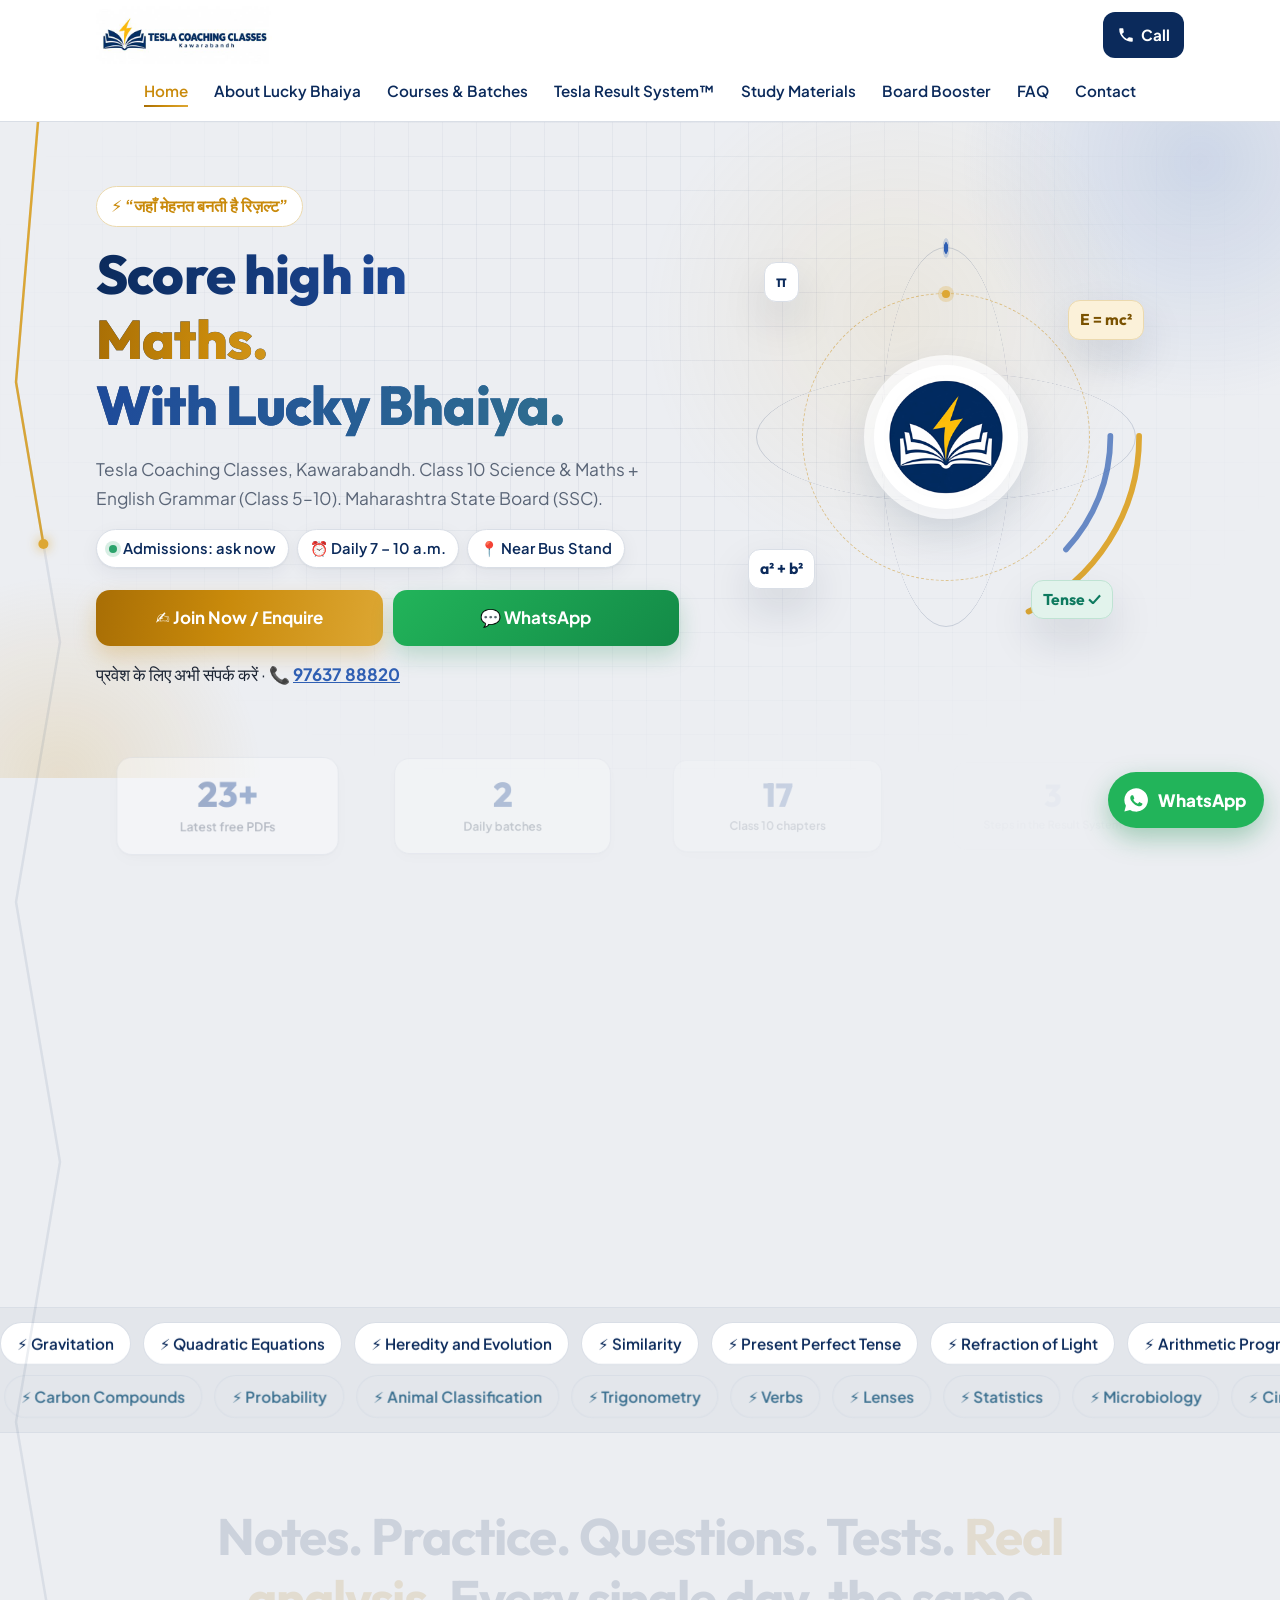
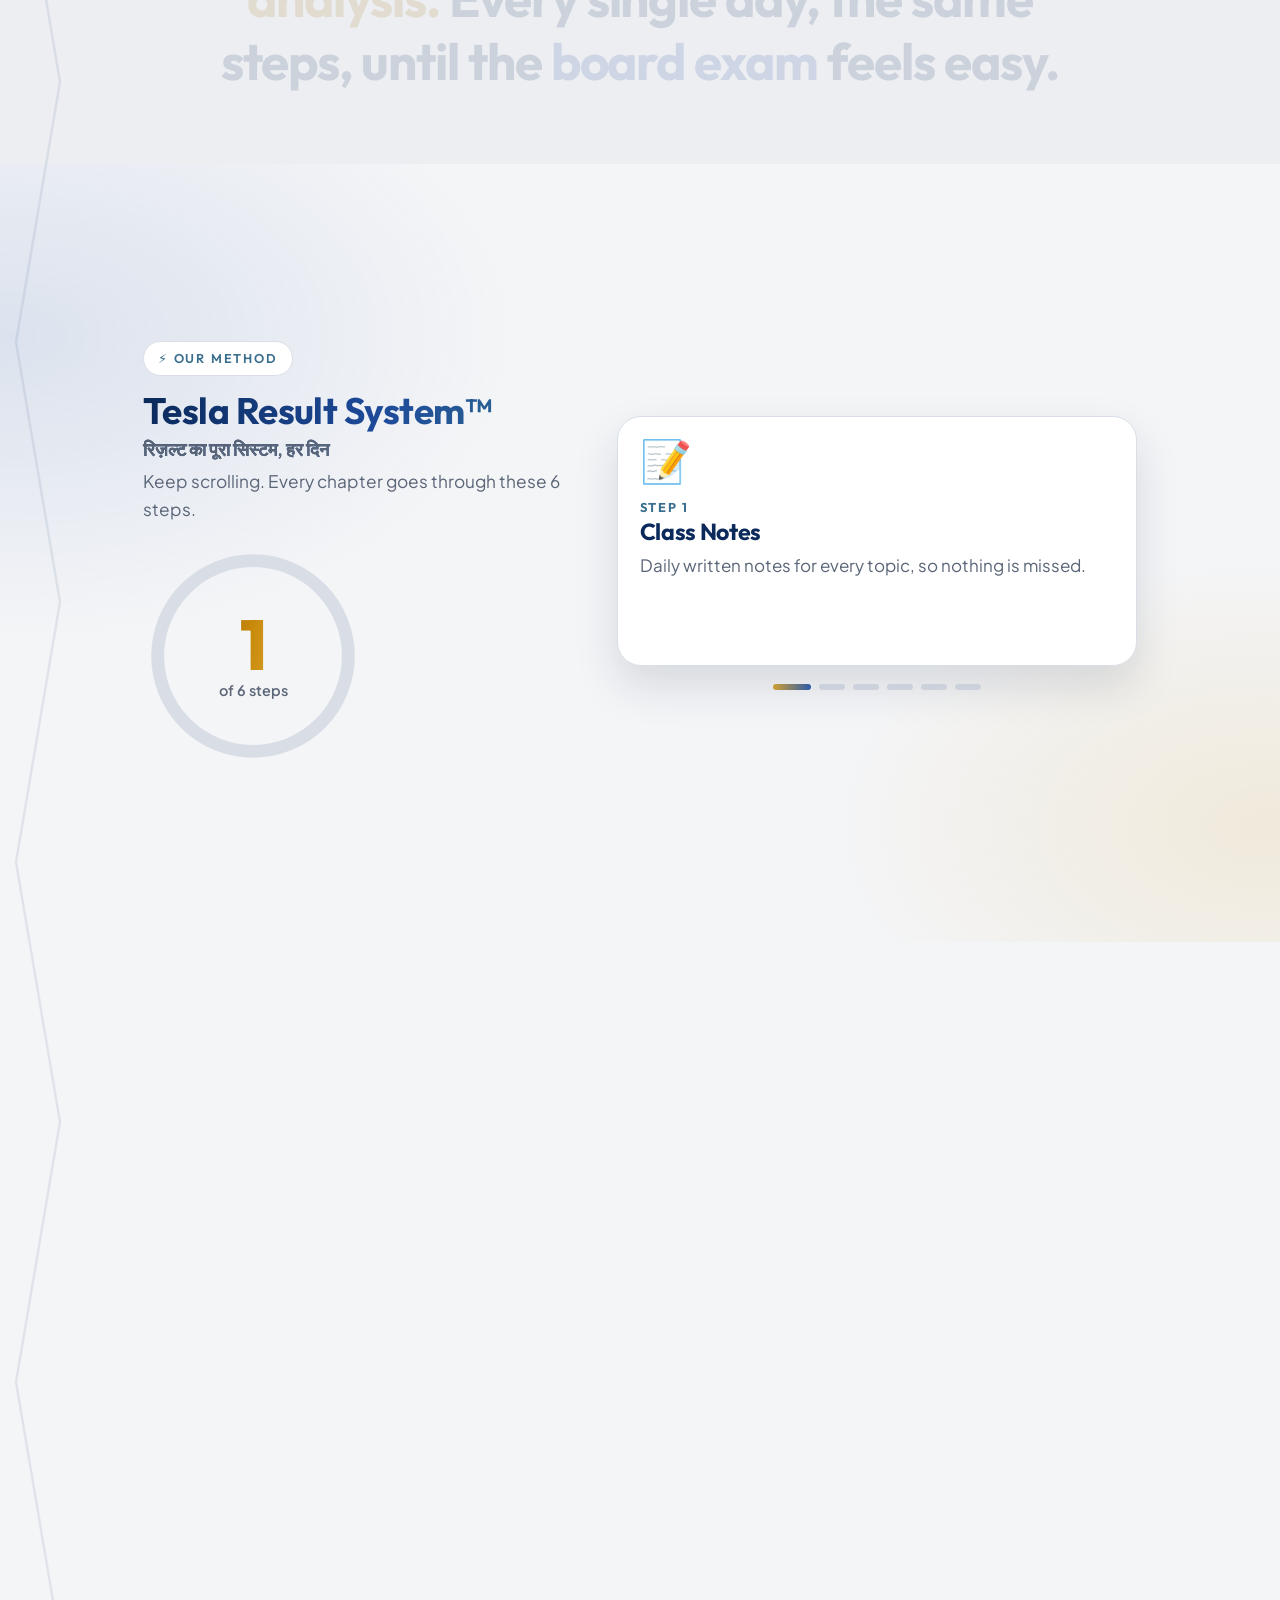
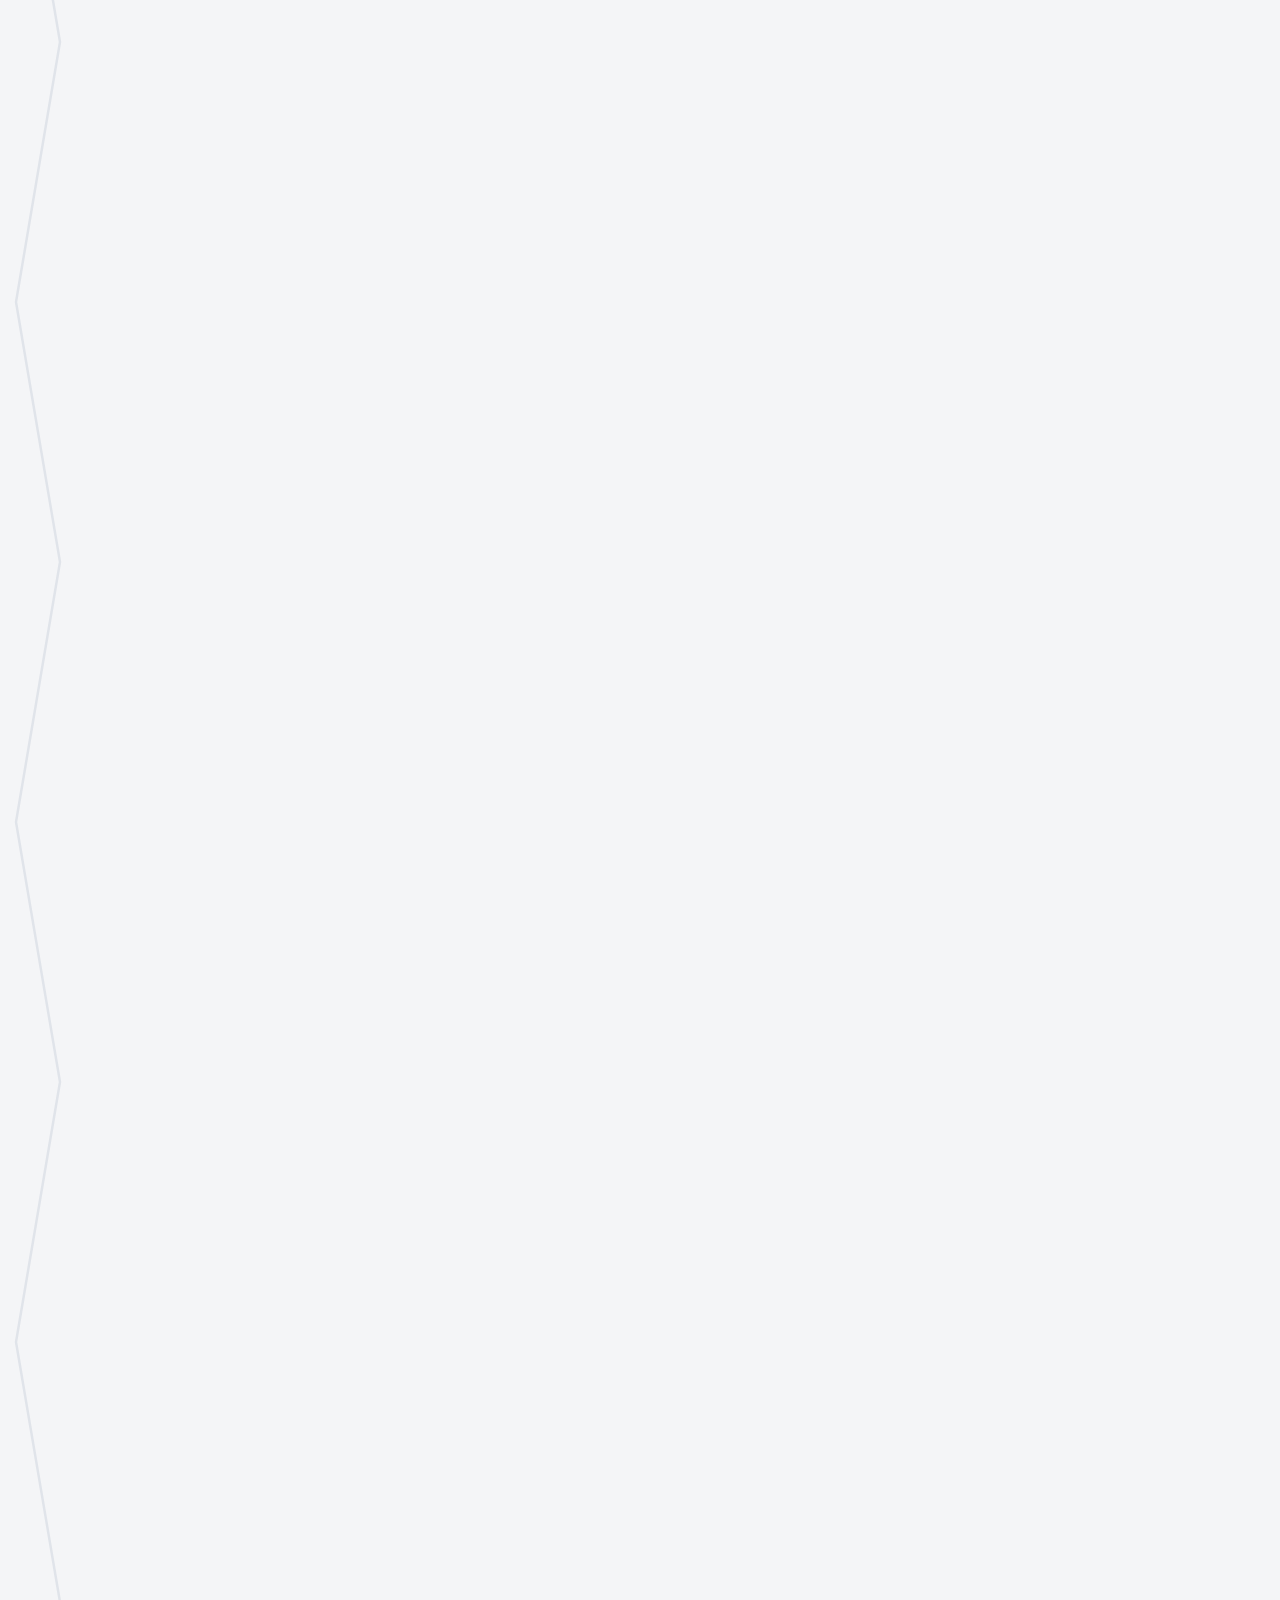
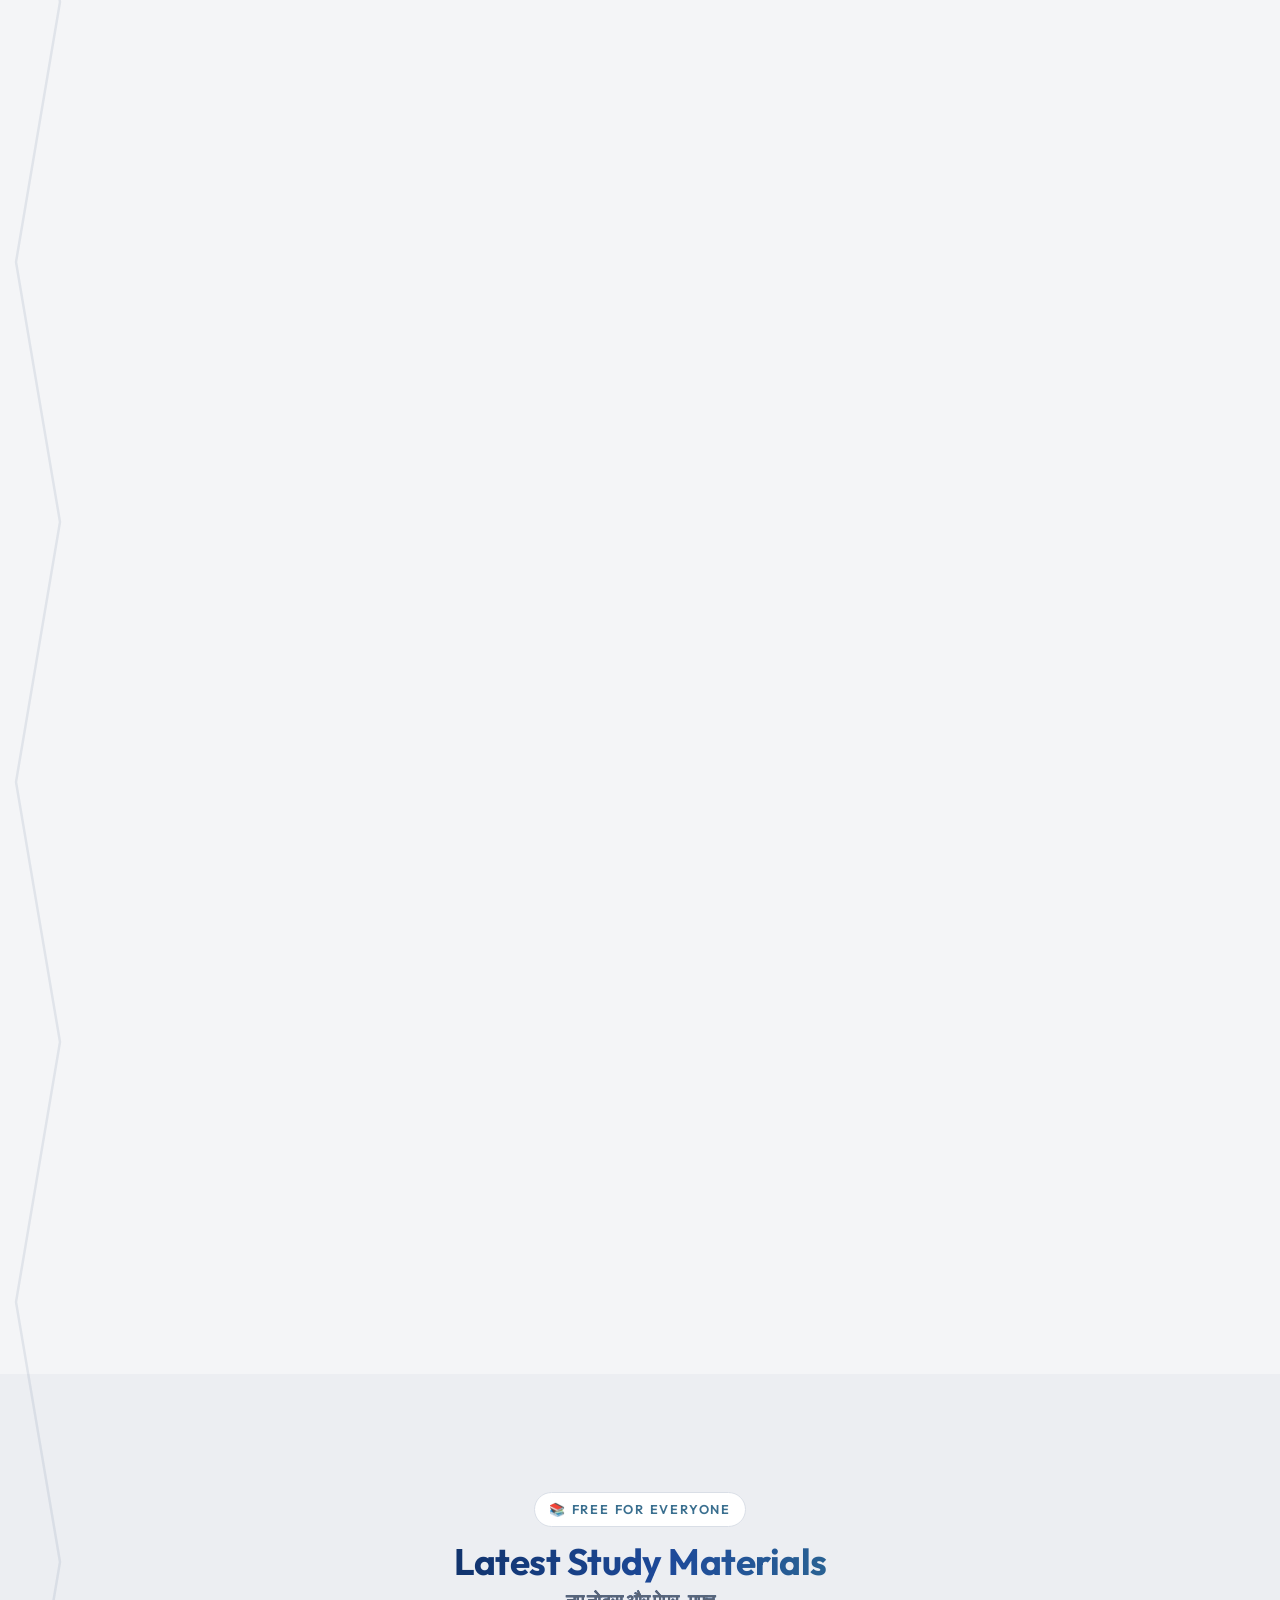
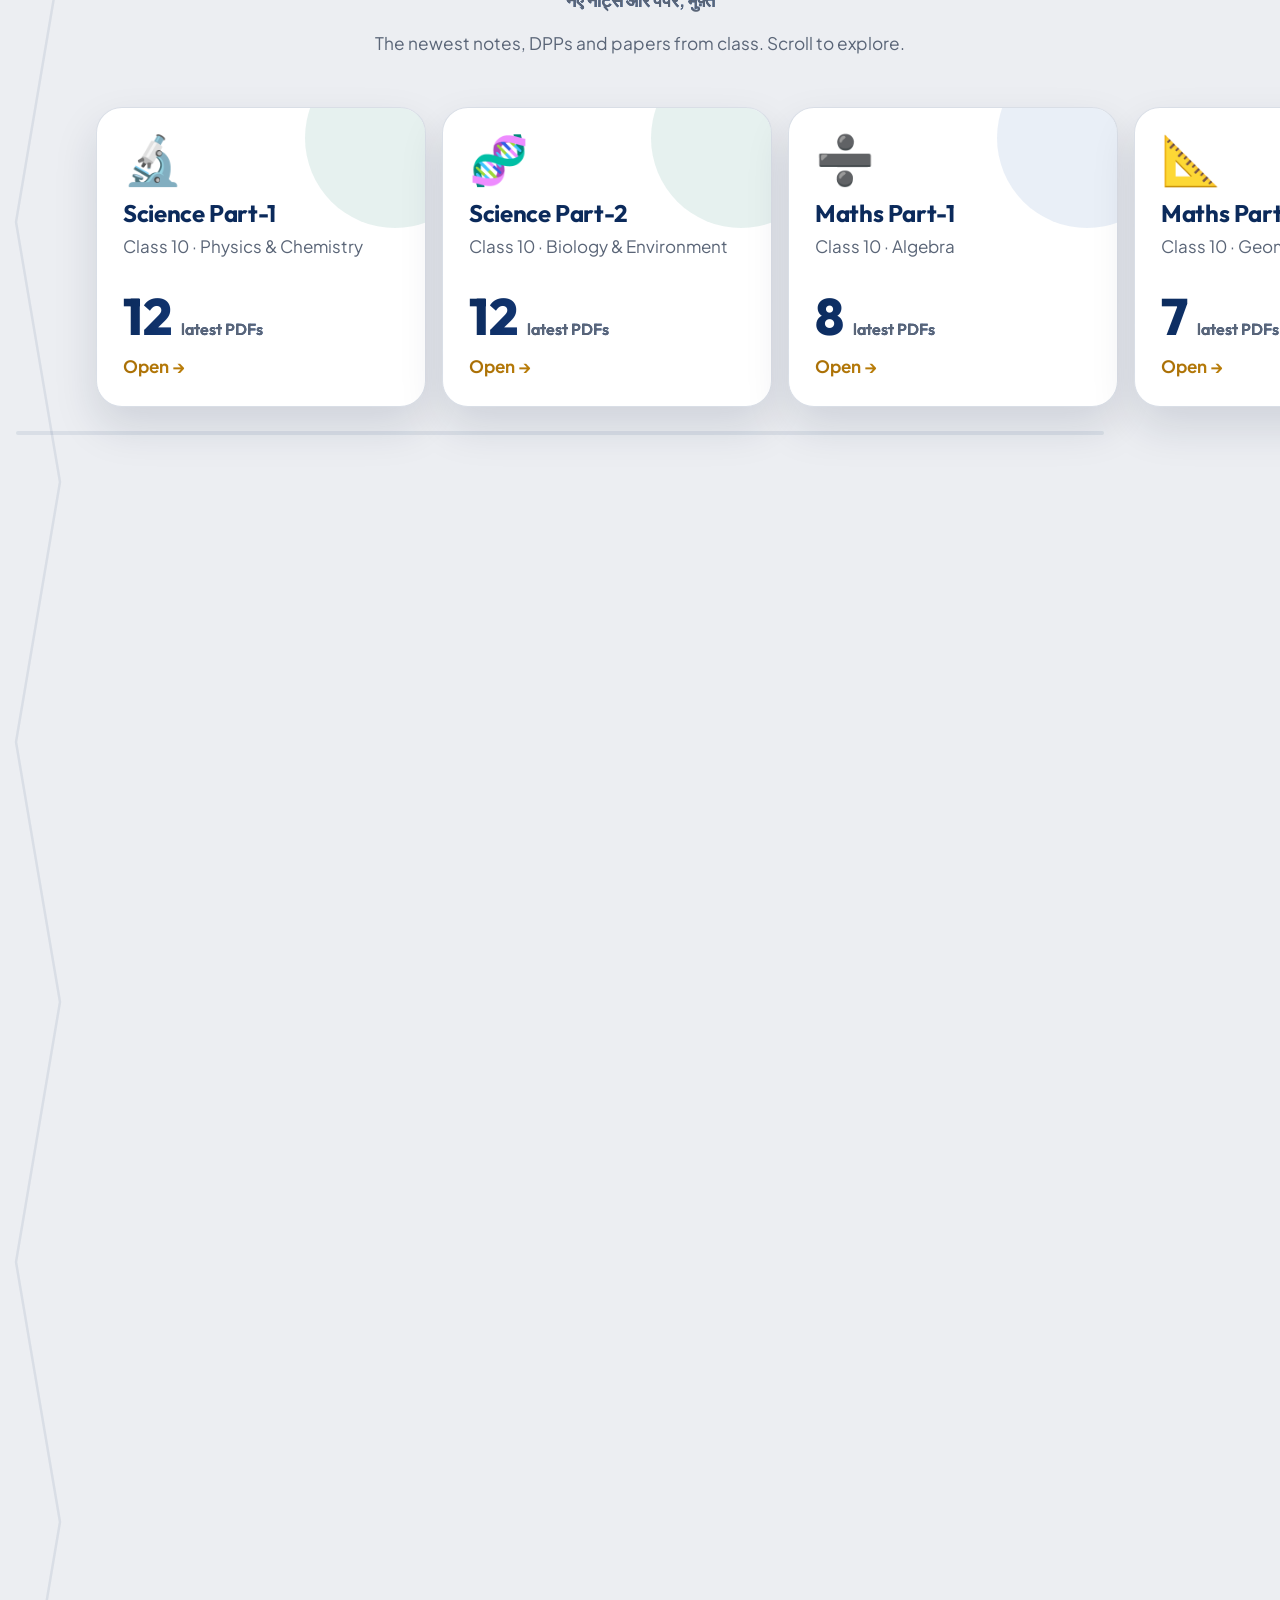
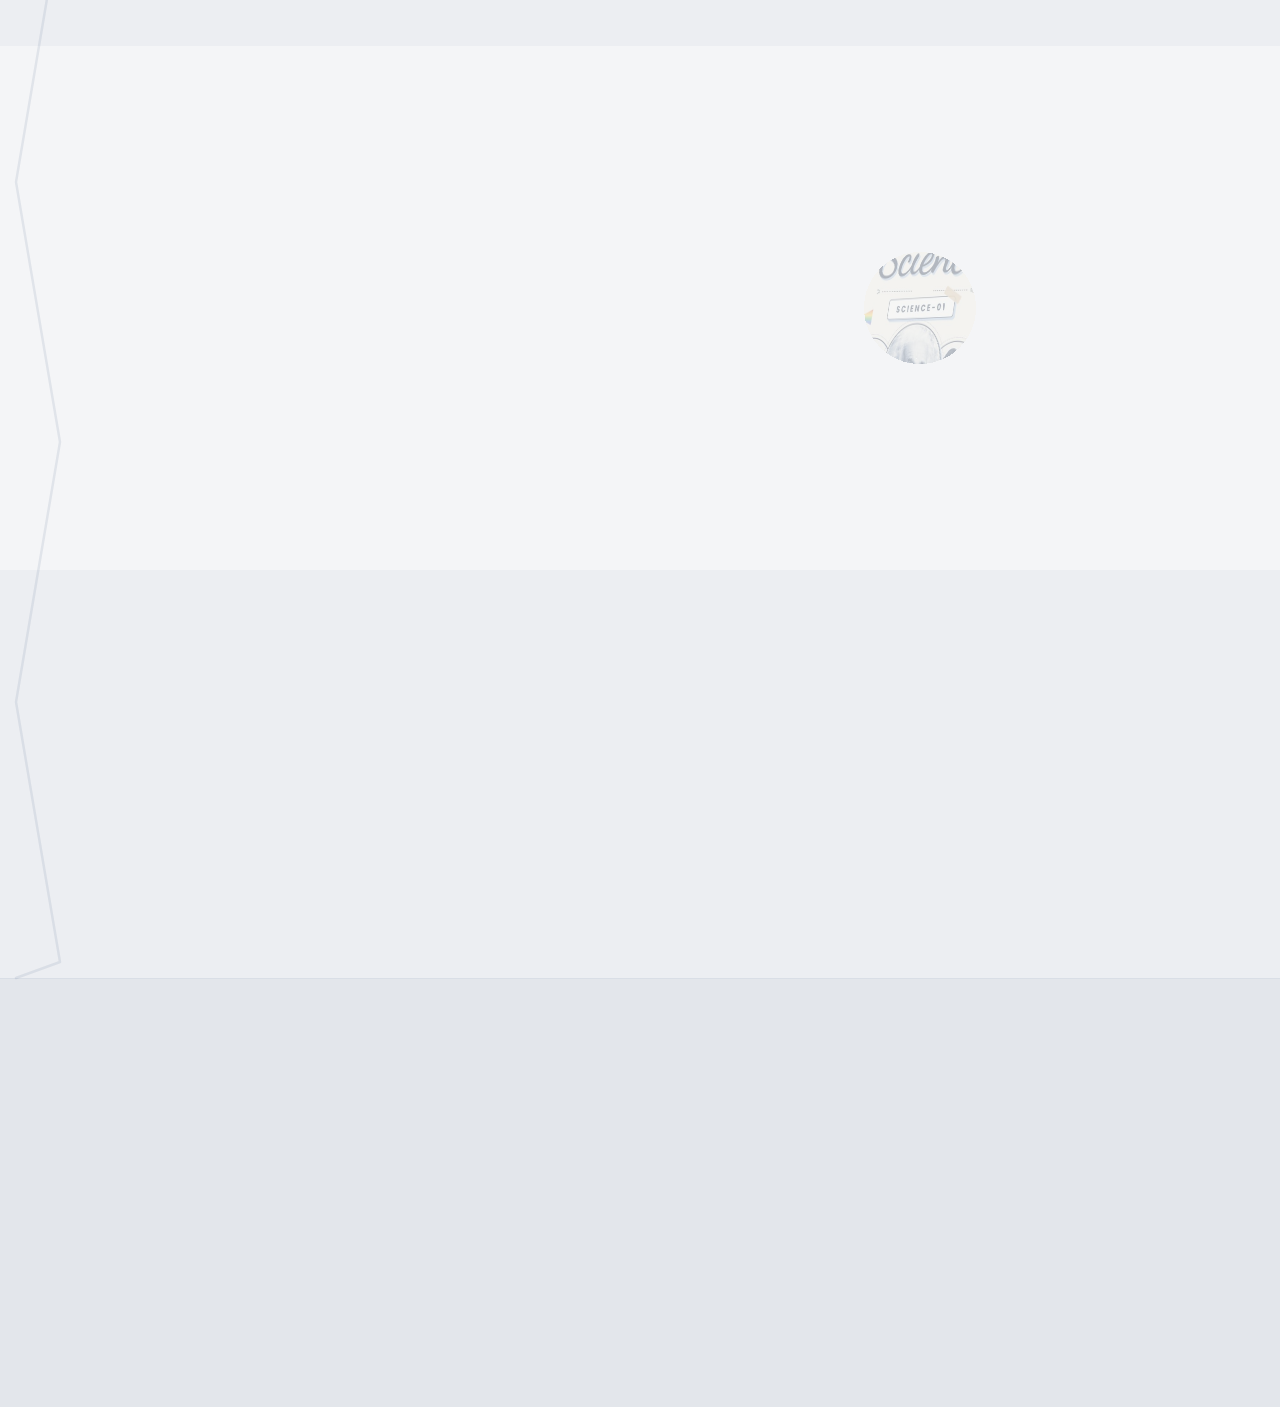
<file: index.html>
<!doctype html>
<html lang="en">
<head>
<meta charset="utf-8">
<meta name="viewport" content="width=device-width, initial-scale=1">
<title>Tesla Coaching Classes Kawarabandh | SSC Class 10 Science &amp; Maths Tuition, Gondia</title>
<meta name="description" content="Tesla Coaching Classes, Kawarabandh (Gondia, near Salekasa–Amgaon). Class 10 SSC Science &amp; Maths and English Grammar for Class 5–10 by Lucky Bhaiya. Daily 7–10 a.m. Call 97637 88820.">
<meta name="keywords" content="coaching classes Kawarabandh, SSC tuition Gondia, Class 10 Science Math tuition Salekasa, Amgaon tuition, Maharashtra board coaching, Lucky Bhaiya">
<link rel="canonical" href="https://teslacoachingkawarabandh.netlify.app/">
<meta name="theme-color" content="#ECEEF2">
<link rel="icon" href="assets/img/favicon-32.png" sizes="32x32">
<link rel="apple-touch-icon" href="assets/img/apple-touch-icon.png">
<meta property="og:type" content="website">
<meta property="og:site_name" content="Tesla Coaching Classes">
<meta property="og:title" content="Tesla Coaching Classes, Kawarabandh">
<meta property="og:description" content="Class 10 SSC Science &amp; Maths + English Grammar (Class 5–10). Daily 7–10 a.m. Free notes, DPPs and test papers. Call/WhatsApp 97637 88820.">
<meta property="og:url" content="https://teslacoachingkawarabandh.netlify.app/">
<meta property="og:image" content="https://teslacoachingkawarabandh.netlify.app/assets/img/share-preview.jpg">
<meta property="og:image:width" content="1200">
<meta property="og:image:height" content="630">
<meta name="twitter:card" content="summary_large_image">
<link rel="preconnect" href="https://fonts.googleapis.com">
<link rel="preconnect" href="https://fonts.gstatic.com" crossorigin>
<link rel="stylesheet" href="https://fonts.googleapis.com/css2?family=Outfit:wght@600;700;800&amp;family=Plus+Jakarta+Sans:wght@400;600;700&amp;display=swap">
<link rel="stylesheet" href="assets/css/style.css">
<script type="application/ld+json">
{
  "@context": "https://schema.org",
  "@type": "EducationalOrganization",
  "name": "Tesla Coaching Classes",
  "url": "https://teslacoachingkawarabandh.netlify.app/",
  "logo": "https://teslacoachingkawarabandh.netlify.app/assets/img/logo-full.jpg",
  "image": "https://teslacoachingkawarabandh.netlify.app/assets/img/share-preview.jpg",
  "telephone": "+91-9763788820",
  "description": "Maharashtra State Board (SSC) coaching: Class 10 Science and Mathematics, and English Grammar for Classes 5 to 10.",
  "founder": { "@type": "Person", "name": "Jitendra Yele (Lucky Bhaiya)" },
  "address": {
    "@type": "PostalAddress",
    "streetAddress": "In front of Bus Stand",
    "addressLocality": "Kawarabandh",
    "addressRegion": "Maharashtra",
    "addressCountry": "IN"
  },
  "areaServed": ["Kawarabandh", "Salekasa", "Amgaon", "Gondia"]
}
</script>
</head>
<body>
<a class="skip" href="#main">Skip to content</a>
<header class="site-header">
  <div class="wrap">
    <div class="head-row">
      <a class="brand" href="index.html"><img src="assets/img/logo-wide.jpg" alt="Tesla Coaching Classes, Kawarabandh" width="190" height="63"></a>
      <div class="head-actions">
        <a class="call-mini" href="tel:+919763788820"><svg viewBox="0 0 24 24" aria-hidden="true"><path d="M6.6 10.8a15.1 15.1 0 0 0 6.6 6.6l2.2-2.2a1 1 0 0 1 1-.25c1.1.37 2.3.57 3.6.57a1 1 0 0 1 1 1V20a1 1 0 0 1-1 1A17 17 0 0 1 3 4a1 1 0 0 1 1-1h3.5a1 1 0 0 1 1 1c0 1.25.2 2.45.57 3.57a1 1 0 0 1-.25 1z"/></svg>Call</a>
        <button class="menu-btn" type="button" aria-expanded="false" aria-controls="site-nav" aria-label="Open menu">&#9776;</button>
      </div>
    </div>
    <nav id="site-nav" class="nav" aria-label="Main">
      <ul>
        <li><a href="index.html" aria-current="page">Home</a></li>
        <li><a href="about.html">About Lucky Bhaiya</a></li>
        <li><a href="courses.html">Courses &amp; Batches</a></li>
        <li><a href="result-system.html">Tesla Result System&trade;</a></li>
        <li><a href="materials.html">Study Materials</a></li>
        <li><a href="board-booster.html">Board Booster</a></li>
        <li><a href="faq.html">FAQ</a></li>
        <li><a href="contact.html">Contact</a></li>
      </ul>
    </nav>
  </div>
</header>

<main id="main">
  <section class="hero">
    <div class="grid-bg" aria-hidden="true"></div><div class="blob b1" aria-hidden="true"></div><div class="blob b2" aria-hidden="true"></div>
    <div class="wrap hero-grid">
      <div class="hero-copy intro">
        <p class="tag">⚡ “जहाँ मेहनत बनती है रिज़ल्ट”</p>
        <h1>Score high in<br>
          <span class="rotator" aria-label="Science, Maths and Grammar"><span>Science.</span><span>Maths.</span><span>Grammar.</span></span><br>
          <span class="teal">With Lucky Bhaiya.</span></h1>
        <p class="lead">Tesla Coaching Classes, Kawarabandh. Class 10 Science &amp; Maths + English Grammar (Class 5–10). Maharashtra State Board (SSC).</p>
        <div class="hero-meta">
          <span class="pill"><span class="dot"></span>Admissions: ask now</span>
          <span class="pill">⏰ Daily 7 – 10 a.m.</span>
          <span class="pill">📍 Near Bus Stand</span>
        </div>
        <div class="btn-row" style="max-width:600px">
          <a class="btn btn-yellow btn-big" href="contact.html#enquiry">✍️ Join Now / Enquire</a>
          <a class="btn btn-wa btn-big" href="https://wa.me/919763788820?text=Hello%20Lucky%20Bhaiya%2C%20I%20want%20to%20know%20about%20admission%20for%20Class%20__" target="_blank" rel="noopener">💬 WhatsApp</a>
        </div>
        <p style="margin:14px 0 0">प्रवेश के लिए अभी संपर्क करें · <span class="nowrap">📞 <a href="tel:+919763788820" style="font-weight:700">97637 88820</a></span></p>
      </div>

      <div class="atom" aria-hidden="true">
        <div class="orbit o1"></div>
        <div class="orbit o2"></div>
        <div class="orbit o3"></div>
        <svg class="spark" viewBox="0 0 100 100"><circle class="s1" cx="50" cy="50" r="47" pathLength="100"/><circle class="s2" cx="50" cy="50" r="40" pathLength="100"/></svg>
        <div class="core"><img src="assets/img/icon-192.png" alt="" width="192" height="192"></div>
        <span class="float-chip c1">π</span>
        <span class="float-chip c2">E = mc²</span>
        <span class="float-chip c3">a² + b²</span>
        <span class="float-chip c4">Tense ✓</span>
      </div>
    </div>
  </section>

  <section class="stats">
    <div class="wrap">
      <div class="stats-grid">
        <div class="stat"><b data-count="materials" data-suffix="+">45+</b><span>Latest free PDFs</span></div>
        <div class="stat"><b data-count="3">3</b><span>Daily batches</span></div>
        <div class="stat"><b data-count="33">33</b><span>Class 10 chapters</span></div>
        <div class="stat"><b data-count="6">6</b><span>Steps in the Result System</span></div>
      </div>
    </div>
  </section>

  <section class="section">
    <div class="wrap">
      <div class="sec-head">
        <span class="eyebrow">📅 Batches</span>
        <h2>Our 3 daily batches <span class="hi">हमारी 3 बैच, रोज़ सुबह</span></h2>
      </div>
      <div class="grid grid-3">
        <a class="card batch" href="courses.html" style="text-decoration:none">
          <img src="assets/img/subject-science.jpg" alt="" width="76" height="76" loading="lazy">
          <div><h3>Science</h3><div>Class 10 · Part-1 &amp; Part-2</div><span class="time">7 – 8 a.m.</span></div>
        </a>
        <a class="card batch" href="courses.html" style="text-decoration:none">
          <img src="assets/img/subject-maths.jpg" alt="" width="76" height="76" loading="lazy">
          <div><h3>Mathematics</h3><div>Class 10 · Algebra &amp; Geometry</div><span class="time">8 – 9 a.m.</span></div>
        </a>
        <a class="card batch" href="courses.html" style="text-decoration:none">
          <img src="assets/img/subject-grammar.jpg" alt="" width="76" height="76" loading="lazy">
          <div><h3>English Grammar</h3><div>Class 5 to 10</div><span class="time">9 – 10 a.m.</span></div>
        </a>
      </div>
    </div>
  </section>

  <div class="ticker" aria-hidden="true">
    <div class="ticker-row"><span>Gravitation</span><span>Quadratic Equations</span><span>Heredity and Evolution</span><span>Similarity</span><span>Present Perfect Tense</span><span>Refraction of Light</span><span>Arithmetic Progression</span><span>Life Processes</span><span>Pythagoras Theorem</span><span>Adjectives</span><span>Gravitation</span><span>Quadratic Equations</span><span>Heredity and Evolution</span><span>Similarity</span><span>Present Perfect Tense</span><span>Refraction of Light</span><span>Arithmetic Progression</span><span>Life Processes</span><span>Pythagoras Theorem</span><span>Adjectives</span><span>Gravitation</span><span>Quadratic Equations</span><span>Heredity and Evolution</span><span>Similarity</span><span>Present Perfect Tense</span><span>Refraction of Light</span><span>Arithmetic Progression</span><span>Life Processes</span><span>Pythagoras Theorem</span><span>Adjectives</span></div>
    <div class="ticker-row r2"><span>Carbon Compounds</span><span>Probability</span><span>Animal Classification</span><span>Trigonometry</span><span>Verbs</span><span>Lenses</span><span>Statistics</span><span>Microbiology</span><span>Circle</span><span>Future Tense</span><span>Carbon Compounds</span><span>Probability</span><span>Animal Classification</span><span>Trigonometry</span><span>Verbs</span><span>Lenses</span><span>Statistics</span><span>Microbiology</span><span>Circle</span><span>Future Tense</span><span>Carbon Compounds</span><span>Probability</span><span>Animal Classification</span><span>Trigonometry</span><span>Verbs</span><span>Lenses</span><span>Statistics</span><span>Microbiology</span><span>Circle</span><span>Future Tense</span></div>
  </div>

  <section class="statement">
    <div class="wrap">
      <p class="highlight" data-hl data-start="0.95" data-end="0.3">Notes. Practice. Questions. Tests. <span class="hw g">Real</span> <span class="hw g">analysis.</span> Every single day, the same steps, until the <span class="hw b">board</span> <span class="hw b">exam</span> feels easy.</p>
    </div>
  </section>

  <section class="story" style="--steps:6" aria-label="Tesla Result System">
    <div class="story-stage">
      <div class="wrap story-grid">
        <div class="story-left">
          <span class="eyebrow">⚡ Our method</span>
          <h2>Tesla Result System&trade; <span class="hi">रिज़ल्ट का पूरा सिस्टम, हर दिन</span></h2>
          <p class="lead">Keep scrolling. Every chapter goes through these 6 steps.</p>
          <div class="ring" aria-hidden="true">
            <svg viewBox="0 0 120 120"><defs><linearGradient id="ringGrad" x1="0" y1="0" x2="1" y2="1"><stop offset="0" stop-color="#DDA733"/><stop offset="1" stop-color="#2F5FB3"/></linearGradient></defs>
              <circle class="ring-bg" cx="60" cy="60" r="52"/><circle class="ring-fg" cx="60" cy="60" r="52" pathLength="100"/></svg>
            <div class="ring-num"><b>1</b><span>of 6 steps</span></div>
          </div>
        </div>
        <div>
          <ol class="story-steps">
            <li class="active"><span class="big">📝</span><span class="k">Step 1</span><h3>Class Notes</h3><p>Daily written notes for every topic, so nothing is missed.</p></li>
            <li><span class="big">🎯</span><span class="k">Step 2</span><h3>DPP</h3><p>Daily Practice Problems right after the topic.</p></li>
            <li><span class="big">📚</span><span class="k">Step 3</span><h3>Question Bank</h3><p>Chapter-wise questions with full solutions.</p></li>
            <li><span class="big">🗓️</span><span class="k">Step 4</span><h3>Weekly Tests</h3><p>Regular tests in the SSC board pattern.</p></li>
            <li><span class="big">🤖</span><span class="k">Step 5</span><h3>AI Paper Checking</h3><p>Every paper checked, with a detailed analysis of mistakes.</p></li>
            <li><span class="big">🏆</span><span class="k">Step 6</span><h3>Board Ready</h3><p>CWT → PST → FST test series till the board exam.</p></li>
          </ol>
          <div class="story-dots" aria-hidden="true"><span class="on"></span><span></span><span></span><span></span><span></span><span></span></div>
        </div>
      </div>
    </div>
  </section>

  <section class="hs" aria-label="Free study materials">
    <div class="hs-stage">
      <div class="wrap hs-head center">
        <span class="eyebrow">📚 Free for everyone</span>
        <h2>Latest Study Materials <span class="hi">नए नोट्स और पेपर, मुफ़्त</span></h2>
        <p class="lead">The newest notes, DPPs and papers from class. Scroll to explore.</p>
      </div>
      <div class="hs-track">
        <a class="hs-card" href="materials.html#Science-1" style="--tint:rgba(14,122,95,.10)"><span class="em">🔬</span><h3>Science Part-1</h3><p>Class 10 · Physics &amp; Chemistry</p><span class="num"><span data-subject-count="Science-1">12</span> <small>latest PDFs</small></span><span class="go">Open →</span></a>
        <a class="hs-card" href="materials.html#Science-2" style="--tint:rgba(14,122,95,.10);--dir:-1"><span class="em">🧬</span><h3>Science Part-2</h3><p>Class 10 · Biology &amp; Environment</p><span class="num"><span data-subject-count="Science-2">12</span> <small>latest PDFs</small></span><span class="go">Open →</span></a>
        <a class="hs-card" href="materials.html#Maths-1" style="--tint:rgba(47,95,179,.10)"><span class="em">➗</span><h3>Maths Part-1</h3><p>Class 10 · Algebra</p><span class="num"><span data-subject-count="Maths-1">8</span> <small>latest PDFs</small></span><span class="go">Open →</span></a>
        <a class="hs-card" href="materials.html#Maths-2" style="--tint:rgba(47,95,179,.10);--dir:-1"><span class="em">📐</span><h3>Maths Part-2</h3><p>Class 10 · Geometry</p><span class="num"><span data-subject-count="Maths-2">7</span> <small>latest PDFs</small></span><span class="go">Open →</span></a>
        <a class="hs-card" href="materials.html#Grammar" style="--tint:rgba(122,36,67,.10)"><span class="em">✍️</span><h3>English Grammar</h3><p>Class 5 – 10</p><span class="num"><span data-subject-count="Grammar">6</span> <small>latest PDFs</small></span><span class="go">Open →</span></a>
        <a class="hs-card dark" href="materials.html"><span class="em">⚡</span><h3>See everything</h3><p>Search all the latest notes, DPPs, question banks, test papers and board papers.</p><span class="go" style="margin-top:auto">Open Study Materials →</span></a>
      </div>
      <div class="hs-progress"><span></span></div>
    </div>
  </section>

  <section class="section alt">
    <div class="wrap grid grid-2" style="align-items:center;gap:32px">
      <div>
        <span class="eyebrow">📖 Printed book</span>
        <h2>Tesla Board Booster</h2>
        <p class="lead">Lucky Bhaiya's printed revision book for <strong>Class 10 Science Part-1</strong>. Built from past board questions. All 10 chapters.</p>
        <p class="price">₹100 <small>per copy</small></p>
        <div class="btn-row"><a class="btn btn-navy" href="board-booster.html">See the book →</a></div>
      </div>
      <div class="book-stage" data-s="circle" data-start="1" data-end="0.4"><div class="book-3d" data-s="book"><img src="assets/img/booster-front.jpg" alt="Tesla Board Booster front cover" width="560" height="792" loading="lazy"></div></div>
    </div>
  </section>

  <section class="section"><div class="wrap"><div class="cta-card">
      <h2>Ready to join? <span class="hi">आज ही प्रवेश लें</span></h2>
      <p class="lead">📍 In front of Bus Stand, Kawarabandh, Dist. Gondia</p>
      <div class="btn-row" style="max-width:720px;margin:0 auto">
        <a class="btn btn-yellow btn-big" href="contact.html#enquiry">✍️ Enquiry Form</a>
        <a class="btn btn-navy btn-big" href="tel:+919763788820">📞 Call 97637 88820</a>
      </div>
    </div></div></section>
</main>

<footer class="site-footer">
  <div class="wrap">
    <div class="foot-grid">
      <div>
        <img src="assets/img/logo-wide.jpg" alt="Tesla Coaching Classes" width="190" height="63" loading="lazy" style="mix-blend-mode:multiply">
        <p style="margin-top:12px">Maharashtra State Board (SSC) coaching. Class 10 Science &amp; Maths, English Grammar for Class 5–10.</p>
      </div>
      <div>
        <h3>Pages</h3>
        <ul>
          <li><a href="courses.html">Courses &amp; Batches</a></li>
          <li><a href="result-system.html">Tesla Result System&trade;</a></li>
          <li><a href="materials.html">Study Materials</a></li>
          <li><a href="board-booster.html">Board Booster</a></li>
          <li><a href="faq.html">FAQ</a></li>
        </ul>
      </div>
      <div>
        <h3>Contact</h3>
        <ul>
          <li>📞 <a href="tel:+919763788820">97637 88820</a></li>
          <li>💬 <a href="https://wa.me/919763788820" target="_blank" rel="noopener">WhatsApp</a></li>
          <li>📍 In front of Bus Stand, Kawarabandh, Dist. Gondia, Maharashtra</li>
          <li>⏰ Daily 7 – 10 a.m.</li>
        </ul>
      </div>
    </div>
    <p class="credit"><span class="gold">Designed by Your Mentor – Lucky Bhaiya</span></p>
  </div>
</footer>

<a class="wa-float" href="https://wa.me/919763788820?text=Hello%20Lucky%20Bhaiya%2C%20I%20want%20to%20know%20about%20admission%20for%20Class%20__" target="_blank" rel="noopener" aria-label="Chat on WhatsApp">
  <svg viewBox="0 0 24 24" aria-hidden="true"><path d="M12 2a10 10 0 0 0-8.66 15l-1.3 4.76 4.88-1.28A10 10 0 1 0 12 2zm5.3 14.1c-.22.62-1.3 1.2-1.8 1.24-.47.05-.9.22-3.05-.63-2.57-1.02-4.2-3.65-4.33-3.82-.12-.17-1.03-1.37-1.03-2.62s.65-1.86.89-2.12c.23-.25.5-.32.67-.32h.48c.15 0 .36-.06.56.43.22.52.73 1.8.8 1.93.06.13.1.28.02.45-.09.17-.13.28-.26.43-.13.15-.27.34-.38.45-.13.13-.26.27-.11.52.15.26.66 1.09 1.42 1.77.98.87 1.8 1.14 2.06 1.27.26.13.41.11.56-.06.15-.18.65-.76.82-1.02.17-.26.34-.21.58-.13.23.09 1.5.71 1.76.84.26.13.43.19.49.3.07.1.07.62-.15 1.23z"/></svg>
  WhatsApp
</a>
<script src="assets/js/main.js" defer></script>
<script src="assets/js/materials.js" defer></script>
<script src="assets/js/motion.js" defer></script>
</body>
</html>
</file>
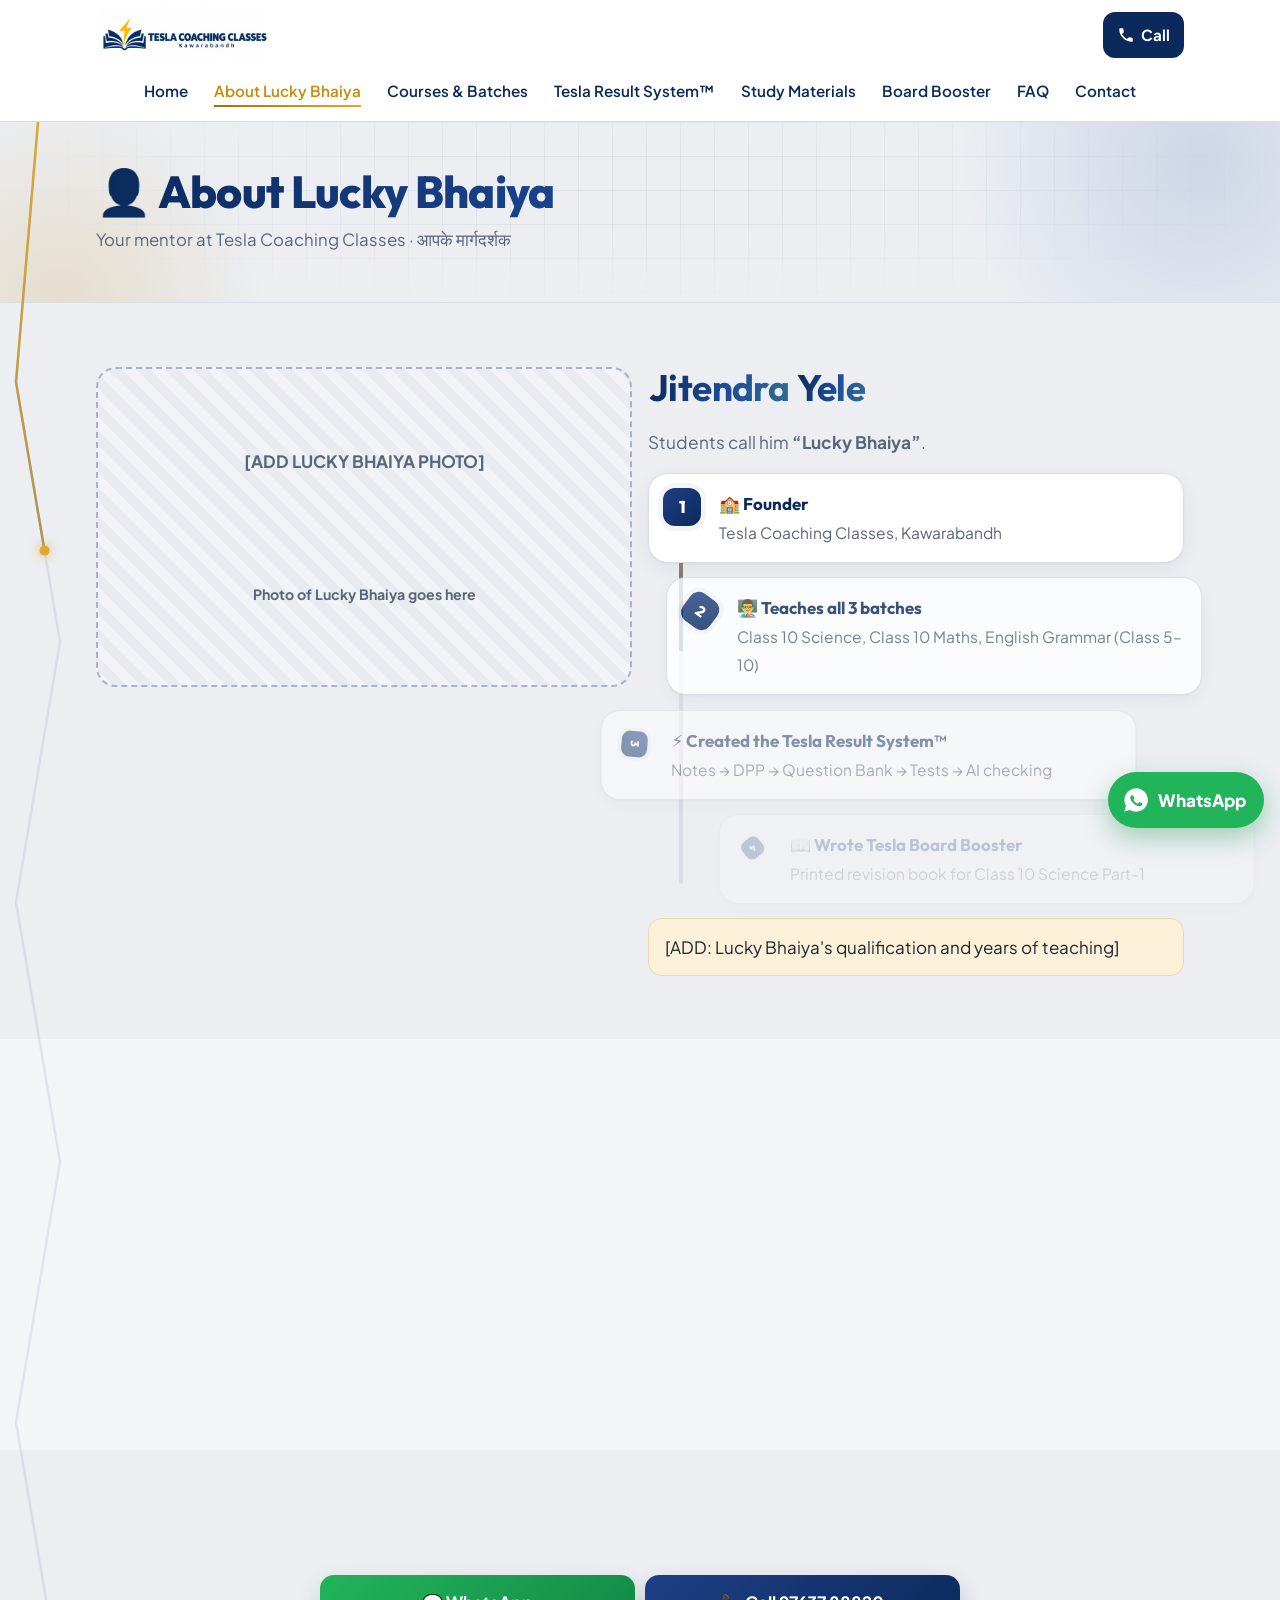
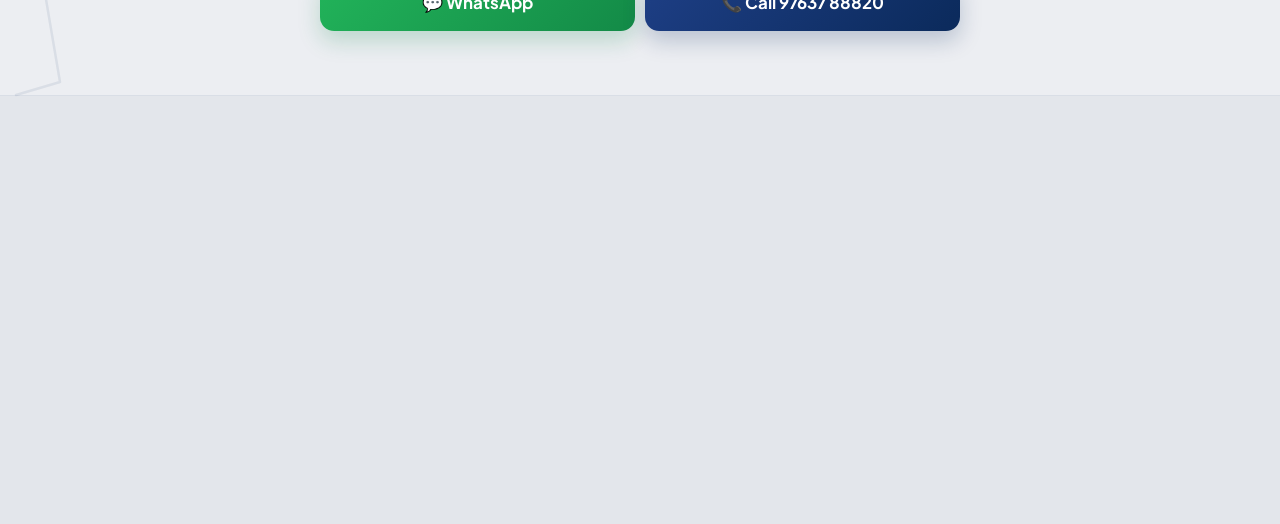
<file: about.html>
<!doctype html>
<html lang="en">
<head>
<meta charset="utf-8">
<meta name="viewport" content="width=device-width, initial-scale=1">
<title>About Lucky Bhaiya (Jitendra Yele) | Tesla Coaching Classes Kawarabandh</title>
<meta name="description" content="Meet Jitendra Yele, known to students as Lucky Bhaiya, founder of Tesla Coaching Classes, Kawarabandh. Creator of the Tesla Result System™ and Tesla Board Booster.">
<link rel="canonical" href="https://teslacoachingkawarabandh.netlify.app/about.html">
<meta name="theme-color" content="#ECEEF2">
<link rel="icon" href="assets/img/favicon-32.png" sizes="32x32">
<link rel="apple-touch-icon" href="assets/img/apple-touch-icon.png">
<meta property="og:type" content="website">
<meta property="og:site_name" content="Tesla Coaching Classes">
<meta property="og:title" content="About Lucky Bhaiya | Tesla Coaching Classes">
<meta property="og:description" content="Meet Jitendra Yele, known to students as Lucky Bhaiya, founder of Tesla Coaching Classes, Kawarabandh. Creator of the Tesla Result System™ and Tesla Board Booster.">
<meta property="og:url" content="https://teslacoachingkawarabandh.netlify.app/about.html">
<meta property="og:image" content="https://teslacoachingkawarabandh.netlify.app/assets/img/share-preview.jpg">
<meta property="og:image:width" content="1200">
<meta property="og:image:height" content="630">
<meta name="twitter:card" content="summary_large_image">
<link rel="preconnect" href="https://fonts.googleapis.com">
<link rel="preconnect" href="https://fonts.gstatic.com" crossorigin>
<link rel="stylesheet" href="https://fonts.googleapis.com/css2?family=Outfit:wght@600;700;800&amp;family=Plus+Jakarta+Sans:wght@400;600;700&amp;display=swap">
<link rel="stylesheet" href="assets/css/style.css">

</head><body>
<a class="skip" href="#main">Skip to content</a>
<header class="site-header">
  <div class="wrap">
    <div class="head-row">
      <a class="brand" href="index.html"><img src="assets/img/logo-wide.jpg" alt="Tesla Coaching Classes, Kawarabandh" width="190" height="63"></a>
      <div class="head-actions">
        <a class="call-mini" href="tel:+919763788820"><svg viewBox="0 0 24 24" aria-hidden="true"><path d="M6.6 10.8a15.1 15.1 0 0 0 6.6 6.6l2.2-2.2a1 1 0 0 1 1-.25c1.1.37 2.3.57 3.6.57a1 1 0 0 1 1 1V20a1 1 0 0 1-1 1A17 17 0 0 1 3 4a1 1 0 0 1 1-1h3.5a1 1 0 0 1 1 1c0 1.25.2 2.45.57 3.57a1 1 0 0 1-.25 1z"/></svg>Call</a>
        <button class="menu-btn" type="button" aria-expanded="false" aria-controls="site-nav" aria-label="Open menu">&#9776;</button>
      </div>
    </div>
    <nav id="site-nav" class="nav" aria-label="Main">
      <ul>
        <li><a href="index.html">Home</a></li>
        <li><a href="about.html" aria-current="page">About Lucky Bhaiya</a></li>
        <li><a href="courses.html">Courses &amp; Batches</a></li>
        <li><a href="result-system.html">Tesla Result System&trade;</a></li>
        <li><a href="materials.html">Study Materials</a></li>
        <li><a href="board-booster.html">Board Booster</a></li>
        <li><a href="faq.html">FAQ</a></li>
        <li><a href="contact.html">Contact</a></li>
      </ul>
    </nav>
  </div>
</header>

<main id="main">
  <section class="page-head"><div class="grid-bg" aria-hidden="true"></div><div class="blob b1" aria-hidden="true"></div><div class="blob b2" aria-hidden="true"></div><div class="wrap intro">
    <h1>👤 About Lucky Bhaiya</h1>
    <p>Your mentor at Tesla Coaching Classes · आपके मार्गदर्शक</p>
  </div></section>

  <section class="section">
    <div class="wrap grid grid-2" style="align-items:start">
      <div class="placeholder" style="min-height:320px">[ADD LUCKY BHAIYA PHOTO]<br><small>Photo of Lucky Bhaiya goes here</small></div>
      <div>
        <h2>Jitendra Yele</h2>
        <p class="lead">Students call him <strong>“Lucky Bhaiya”</strong>.</p>
        <ul class="flow timeline">
          <li><strong>🏫 Founder</strong><span>Tesla Coaching Classes, Kawarabandh</span></li>
          <li><strong>👨‍🏫 Teaches all 3 batches</strong><span>Class 10 Science, Class 10 Maths, English Grammar (Class 5–10)</span></li>
          <li><strong>⚡ Created the Tesla Result System&trade;</strong><span>Notes → DPP → Question Bank → Tests → AI checking</span></li>
          <li><strong>📖 Wrote Tesla Board Booster</strong><span>Printed revision book for Class 10 Science Part-1</span></li>
        </ul>
        <div class="notice" style="margin-top:14px">[ADD: Lucky Bhaiya's qualification and years of teaching]</div>
      </div>
    </div>
  </section>

  <section class="section alt">
    <div class="wrap">
      <h2 class="center">💡 How Lucky Bhaiya teaches <span class="hi">पढ़ाने का तरीका</span></h2>
      <div class="grid grid-4" style="margin-top:16px">
        <div class="card"><span class="icon">🧪</span><h3>Experimental teaching</h3><p>Learn by seeing and doing.</p></div>
        <div class="card"><span class="icon">📝</span><h3>Daily homework</h3><p>Every single day.</p></div>
        <div class="card"><span class="icon">🍫</span><h3>Chocolate Problems</h3><p>Crack it and win a chocolate.</p></div>
        <div class="card"><span class="icon">✅</span><h3>Answer-sheet checking</h3><p>With a detailed report.</p></div>
      </div>
    </div>
  </section>

  <section class="section">
    <div class="wrap center">
      <h2>Talk to Lucky Bhaiya directly</h2>
      <div class="btn-row" style="max-width:640px;margin:0 auto">
        <a class="btn btn-wa btn-big" href="https://wa.me/919763788820?text=Hello%20Lucky%20Bhaiya%2C%20I%20want%20to%20know%20about%20admission%20for%20Class%20__" target="_blank" rel="noopener">💬 WhatsApp</a>
        <a class="btn btn-navy btn-big" href="tel:+919763788820">📞 Call 97637 88820</a>
      </div>
    </div>
  </section>
</main>

<footer class="site-footer">
  <div class="wrap">
    <div class="foot-grid">
      <div>
        <img src="assets/img/logo-wide.jpg" alt="Tesla Coaching Classes" width="190" height="63" loading="lazy" style="mix-blend-mode:multiply">
        <p style="margin-top:12px">Maharashtra State Board (SSC) coaching. Class 10 Science &amp; Maths, English Grammar for Class 5–10.</p>
      </div>
      <div>
        <h3>Pages</h3>
        <ul>
          <li><a href="courses.html">Courses &amp; Batches</a></li>
          <li><a href="result-system.html">Tesla Result System&trade;</a></li>
          <li><a href="materials.html">Study Materials</a></li>
          <li><a href="board-booster.html">Board Booster</a></li>
          <li><a href="faq.html">FAQ</a></li>
        </ul>
      </div>
      <div>
        <h3>Contact</h3>
        <ul>
          <li>📞 <a href="tel:+919763788820">97637 88820</a></li>
          <li>💬 <a href="https://wa.me/919763788820" target="_blank" rel="noopener">WhatsApp</a></li>
          <li>📍 In front of Bus Stand, Kawarabandh, Dist. Gondia, Maharashtra</li>
          <li>⏰ Daily 7 – 10 a.m.</li>
        </ul>
      </div>
    </div>
    <p class="credit"><span class="gold">Designed by Your Mentor – Lucky Bhaiya</span></p>
  </div>
</footer>

<a class="wa-float" href="https://wa.me/919763788820?text=Hello%20Lucky%20Bhaiya%2C%20I%20want%20to%20know%20about%20admission%20for%20Class%20__" target="_blank" rel="noopener" aria-label="Chat on WhatsApp">
  <svg viewBox="0 0 24 24" aria-hidden="true"><path d="M12 2a10 10 0 0 0-8.66 15l-1.3 4.76 4.88-1.28A10 10 0 1 0 12 2zm5.3 14.1c-.22.62-1.3 1.2-1.8 1.24-.47.05-.9.22-3.05-.63-2.57-1.02-4.2-3.65-4.33-3.82-.12-.17-1.03-1.37-1.03-2.62s.65-1.86.89-2.12c.23-.25.5-.32.67-.32h.48c.15 0 .36-.06.56.43.22.52.73 1.8.8 1.93.06.13.1.28.02.45-.09.17-.13.28-.26.43-.13.15-.27.34-.38.45-.13.13-.26.27-.11.52.15.26.66 1.09 1.42 1.77.98.87 1.8 1.14 2.06 1.27.26.13.41.11.56-.06.15-.18.65-.76.82-1.02.17-.26.34-.21.58-.13.23.09 1.5.71 1.76.84.26.13.43.19.49.3.07.1.07.62-.15 1.23z"/></svg>
  WhatsApp
</a>
<script src="assets/js/main.js" defer></script>
<script src="assets/js/motion.js" defer></script>
</body>
</html>
</file>
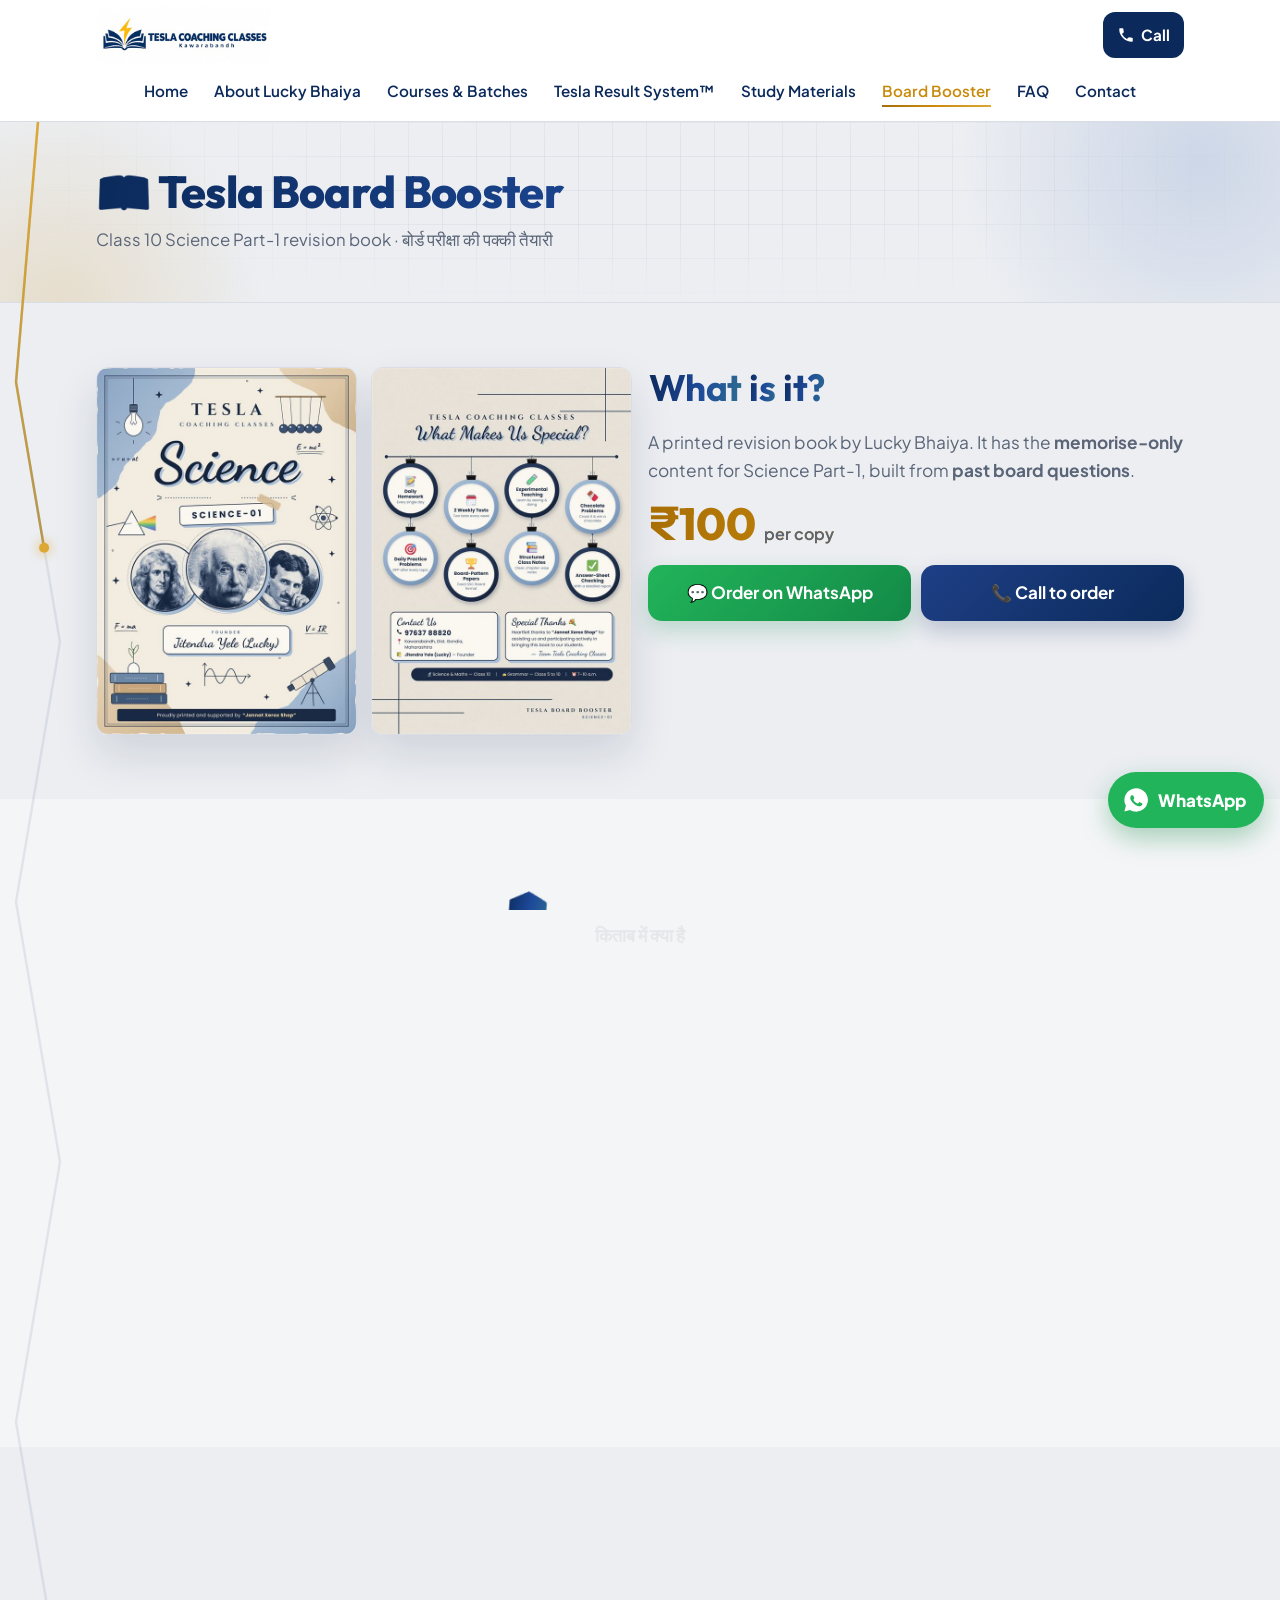
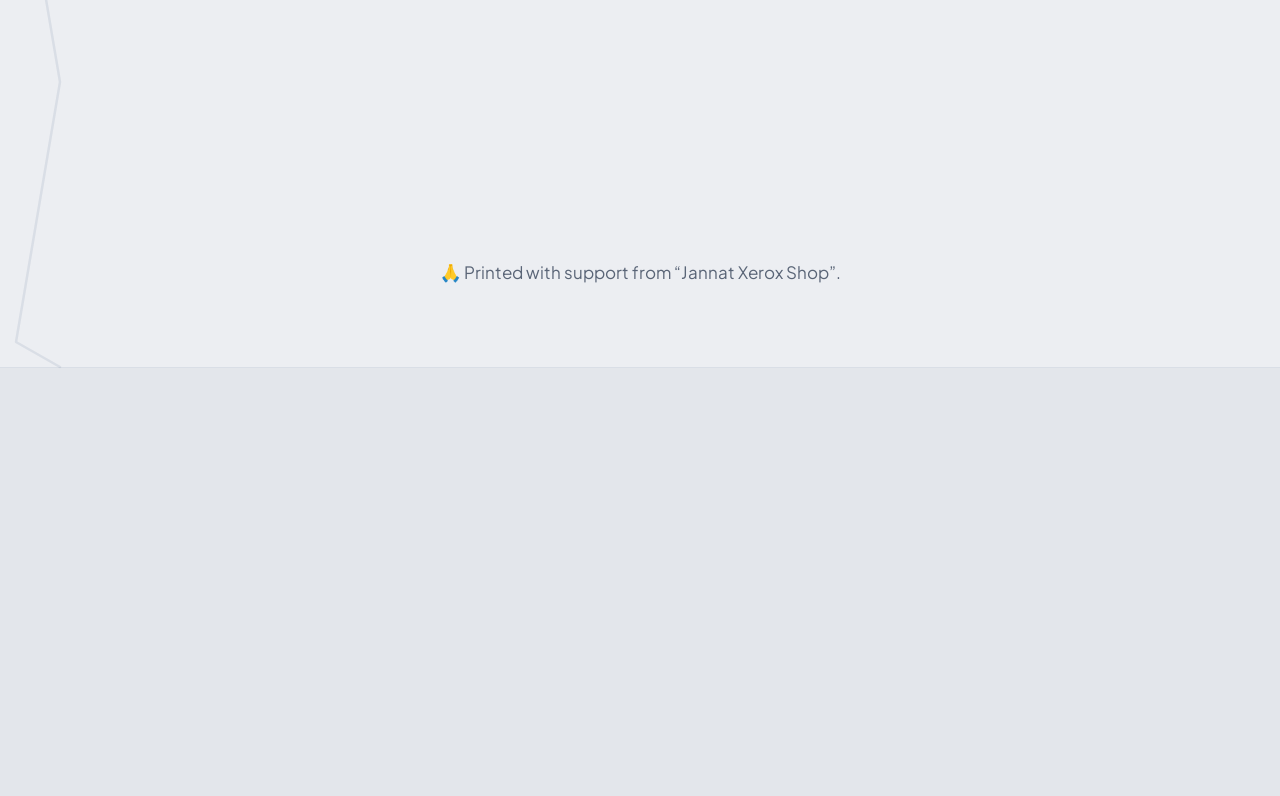
<file: board-booster.html>
<!doctype html>
<html lang="en">
<head>
<meta charset="utf-8">
<meta name="viewport" content="width=device-width, initial-scale=1">
<title>Tesla Board Booster | Class 10 Science Part-1 Revision Book (SSC) | ₹100</title>
<meta name="description" content="Tesla Board Booster by Lucky Bhaiya: printed Class 10 Science Part-1 revision book for the Maharashtra SSC board, built from past board questions. All 10 chapters. ₹100 per copy.">
<link rel="canonical" href="https://teslacoachingkawarabandh.netlify.app/board-booster.html">
<meta name="theme-color" content="#ECEEF2">
<link rel="icon" href="assets/img/favicon-32.png" sizes="32x32">
<link rel="apple-touch-icon" href="assets/img/apple-touch-icon.png">
<meta property="og:type" content="website">
<meta property="og:site_name" content="Tesla Coaching Classes">
<meta property="og:title" content="Tesla Board Booster: Class 10 Science Part-1 revision book">
<meta property="og:description" content="Tesla Board Booster by Lucky Bhaiya: printed Class 10 Science Part-1 revision book for the Maharashtra SSC board, built from past board questions. All 10 chapters. ₹100 per copy.">
<meta property="og:url" content="https://teslacoachingkawarabandh.netlify.app/board-booster.html">
<meta property="og:image" content="https://teslacoachingkawarabandh.netlify.app/assets/img/share-preview.jpg">
<meta property="og:image:width" content="1200">
<meta property="og:image:height" content="630">
<meta name="twitter:card" content="summary_large_image">
<link rel="preconnect" href="https://fonts.googleapis.com">
<link rel="preconnect" href="https://fonts.gstatic.com" crossorigin>
<link rel="stylesheet" href="https://fonts.googleapis.com/css2?family=Outfit:wght@600;700;800&amp;family=Plus+Jakarta+Sans:wght@400;600;700&amp;display=swap">
<link rel="stylesheet" href="assets/css/style.css">

</head><body>
<a class="skip" href="#main">Skip to content</a>
<header class="site-header">
  <div class="wrap">
    <div class="head-row">
      <a class="brand" href="index.html"><img src="assets/img/logo-wide.jpg" alt="Tesla Coaching Classes, Kawarabandh" width="190" height="63"></a>
      <div class="head-actions">
        <a class="call-mini" href="tel:+919763788820"><svg viewBox="0 0 24 24" aria-hidden="true"><path d="M6.6 10.8a15.1 15.1 0 0 0 6.6 6.6l2.2-2.2a1 1 0 0 1 1-.25c1.1.37 2.3.57 3.6.57a1 1 0 0 1 1 1V20a1 1 0 0 1-1 1A17 17 0 0 1 3 4a1 1 0 0 1 1-1h3.5a1 1 0 0 1 1 1c0 1.25.2 2.45.57 3.57a1 1 0 0 1-.25 1z"/></svg>Call</a>
        <button class="menu-btn" type="button" aria-expanded="false" aria-controls="site-nav" aria-label="Open menu">&#9776;</button>
      </div>
    </div>
    <nav id="site-nav" class="nav" aria-label="Main">
      <ul>
        <li><a href="index.html">Home</a></li>
        <li><a href="about.html">About Lucky Bhaiya</a></li>
        <li><a href="courses.html">Courses &amp; Batches</a></li>
        <li><a href="result-system.html">Tesla Result System&trade;</a></li>
        <li><a href="materials.html">Study Materials</a></li>
        <li><a href="board-booster.html" aria-current="page">Board Booster</a></li>
        <li><a href="faq.html">FAQ</a></li>
        <li><a href="contact.html">Contact</a></li>
      </ul>
    </nav>
  </div>
</header>

<main id="main">
  <section class="page-head"><div class="grid-bg" aria-hidden="true"></div><div class="blob b1" aria-hidden="true"></div><div class="blob b2" aria-hidden="true"></div><div class="wrap intro">
    <h1>📖 Tesla Board Booster</h1>
    <p>Class 10 Science Part-1 revision book · बोर्ड परीक्षा की पक्की तैयारी</p>
  </div></section>

  <section class="section">
    <div class="wrap grid grid-2" style="align-items:start">
      <div class="book-imgs">
        <img src="assets/img/booster-front.jpg" alt="Tesla Board Booster front cover" width="560" height="792">
        <img src="assets/img/booster-back.jpg" alt="Tesla Board Booster back cover" width="560" height="792" loading="lazy">
      </div>
      <div>
        <h2>What is it?</h2>
        <p class="lead">A printed revision book by Lucky Bhaiya. It has the <strong>memorise-only</strong> content for Science Part-1, built from <strong>past board questions</strong>.</p>
        <p class="price">₹100 <small>per copy</small></p>
        <div class="btn-row">
          <a class="btn btn-wa btn-big" href="https://wa.me/919763788820?text=Hello%20Lucky%20Bhaiya%2C%20I%20want%20to%20order%20Tesla%20Board%20Booster%20(Science%20Part-1).%20Copies%3A%20__" target="_blank" rel="noopener">💬 Order on WhatsApp</a>
          <a class="btn btn-navy btn-big" href="tel:+919763788820">📞 Call to order</a>
        </div>
      </div>
    </div>
  </section>

  <section class="section alt">
    <div class="wrap">
      <h2 class="center">📦 What's inside <span class="hi">किताब में क्या है</span></h2>
      <div class="grid grid-3" style="margin-top:16px">
        <div class="card"><span class="icon">🎯</span><h3>Board Analysis</h3><p>Each chapter starts with what the board asks.</p></div>
        <div class="card"><span class="icon">🧠</span><h3>Memorise-only content</h3><p>Only what you need to learn for the exam.</p></div>
        <div class="card"><span class="icon">📜</span><h3>Past board questions</h3><p>Content is built from real board papers.</p></div>
      </div>
      <details style="margin-top:16px"><summary>📚 All 10 chapters of Science Part-1</summary><div class="ans"><ol>
        <li>Gravitation</li><li>Periodic Classification of Elements</li><li>Chemical Reactions and Equations</li><li>Effects of Electric Current</li><li>Heat</li><li>Refraction of Light</li><li>Lenses</li><li>Metallurgy</li><li>Carbon Compounds</li><li>Space Missions</li></ol></div></details>
      <div class="placeholder" style="margin-top:16px;min-height:140px">[ADD SAMPLE INSIDE PAGES]<br><small>1–2 photos of inside pages, if Lucky Bhaiya wants to show them</small></div>
    </div>
  </section>

  <section class="section">
    <div class="wrap">
      <h2 class="center">🛒 How to get it <span class="hi">कैसे मिलेगी</span></h2>
      <div class="grid grid-3" style="margin-top:16px">
        <div class="card"><span class="icon">🏫</span><h3>At the class</h3><p>In front of Bus Stand, Kawarabandh.</p></div>
        <div class="card"><span class="icon">💬</span><h3>On WhatsApp</h3><p>Message <a href="https://wa.me/919763788820" target="_blank" rel="noopener">97637 88820</a>.</p></div>
        <div class="card"><span class="icon">🚚</span><h3>By delivery</h3><p>Ask on WhatsApp. <span class="notice" style="display:block;margin-top:6px;padding:6px 10px">[ADD: delivery area and delivery charge]</span></p></div>
      </div>
      <p class="center" style="margin-top:16px;color:var(--muted)">🙏 Printed with support from “Jannat Xerox Shop”.</p>
    </div>
  </section>
</main>

<footer class="site-footer">
  <div class="wrap">
    <div class="foot-grid">
      <div>
        <img src="assets/img/logo-wide.jpg" alt="Tesla Coaching Classes" width="190" height="63" loading="lazy" style="mix-blend-mode:multiply">
        <p style="margin-top:12px">Maharashtra State Board (SSC) coaching. Class 10 Science &amp; Maths, English Grammar for Class 5–10.</p>
      </div>
      <div>
        <h3>Pages</h3>
        <ul>
          <li><a href="courses.html">Courses &amp; Batches</a></li>
          <li><a href="result-system.html">Tesla Result System&trade;</a></li>
          <li><a href="materials.html">Study Materials</a></li>
          <li><a href="board-booster.html">Board Booster</a></li>
          <li><a href="faq.html">FAQ</a></li>
        </ul>
      </div>
      <div>
        <h3>Contact</h3>
        <ul>
          <li>📞 <a href="tel:+919763788820">97637 88820</a></li>
          <li>💬 <a href="https://wa.me/919763788820" target="_blank" rel="noopener">WhatsApp</a></li>
          <li>📍 In front of Bus Stand, Kawarabandh, Dist. Gondia, Maharashtra</li>
          <li>⏰ Daily 7 – 10 a.m.</li>
        </ul>
      </div>
    </div>
    <p class="credit"><span class="gold">Designed by Your Mentor – Lucky Bhaiya</span></p>
  </div>
</footer>

<a class="wa-float" href="https://wa.me/919763788820?text=Hello%20Lucky%20Bhaiya%2C%20I%20want%20to%20know%20about%20admission%20for%20Class%20__" target="_blank" rel="noopener" aria-label="Chat on WhatsApp">
  <svg viewBox="0 0 24 24" aria-hidden="true"><path d="M12 2a10 10 0 0 0-8.66 15l-1.3 4.76 4.88-1.28A10 10 0 1 0 12 2zm5.3 14.1c-.22.62-1.3 1.2-1.8 1.24-.47.05-.9.22-3.05-.63-2.57-1.02-4.2-3.65-4.33-3.82-.12-.17-1.03-1.37-1.03-2.62s.65-1.86.89-2.12c.23-.25.5-.32.67-.32h.48c.15 0 .36-.06.56.43.22.52.73 1.8.8 1.93.06.13.1.28.02.45-.09.17-.13.28-.26.43-.13.15-.27.34-.38.45-.13.13-.26.27-.11.52.15.26.66 1.09 1.42 1.77.98.87 1.8 1.14 2.06 1.27.26.13.41.11.56-.06.15-.18.65-.76.82-1.02.17-.26.34-.21.58-.13.23.09 1.5.71 1.76.84.26.13.43.19.49.3.07.1.07.62-.15 1.23z"/></svg>
  WhatsApp
</a>
<script src="assets/js/main.js" defer></script>
<script src="assets/js/motion.js" defer></script>
</body>
</html>
</file>
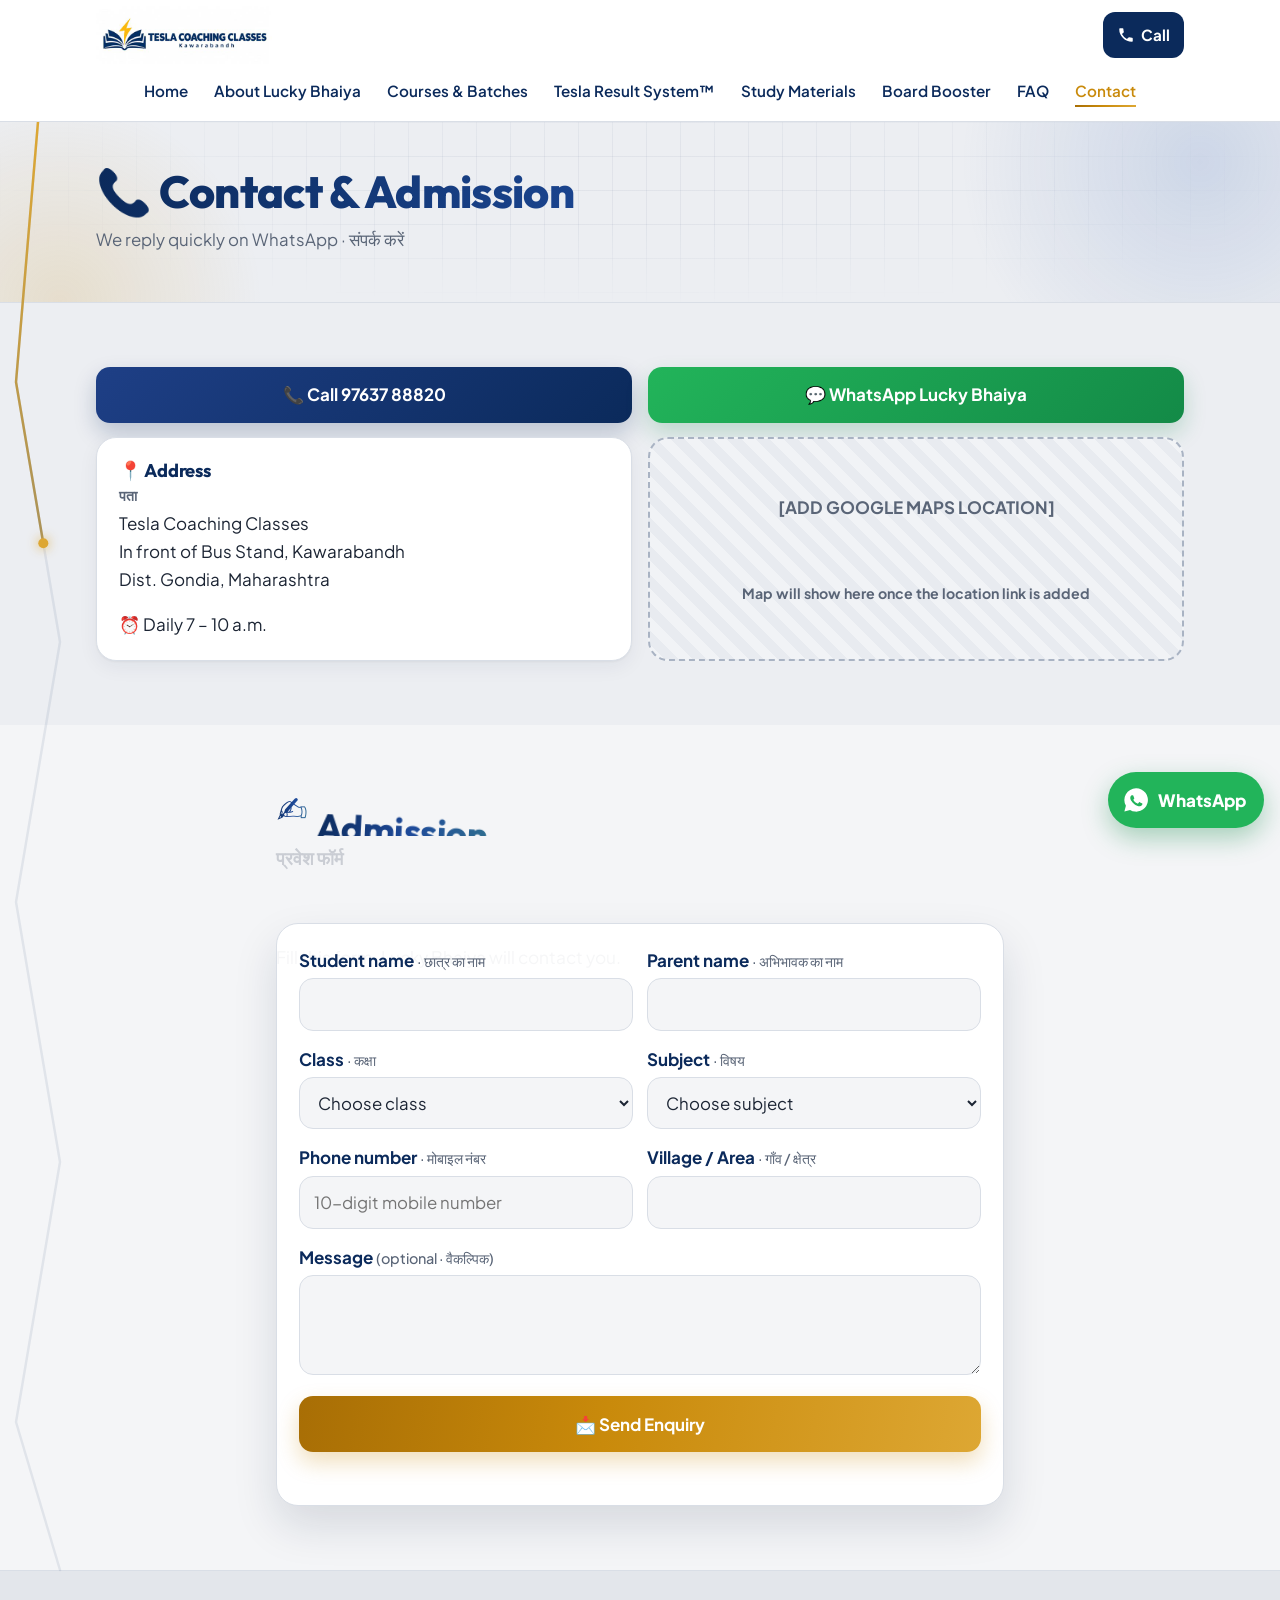
<file: contact.html>
<!doctype html>
<html lang="en">
<head>
<meta charset="utf-8">
<meta name="viewport" content="width=device-width, initial-scale=1">
<title>Contact &amp; Admission Enquiry | Tesla Coaching Classes Kawarabandh | 97637 88820</title>
<meta name="description" content="Contact Tesla Coaching Classes, in front of Bus Stand, Kawarabandh, Dist. Gondia. Call or WhatsApp 97637 88820, or send an admission enquiry online.">
<link rel="canonical" href="https://teslacoachingkawarabandh.netlify.app/contact.html">
<meta name="theme-color" content="#ECEEF2">
<link rel="icon" href="assets/img/favicon-32.png" sizes="32x32">
<link rel="apple-touch-icon" href="assets/img/apple-touch-icon.png">
<meta property="og:type" content="website">
<meta property="og:site_name" content="Tesla Coaching Classes">
<meta property="og:title" content="Contact &amp; Admission | Tesla Coaching Classes">
<meta property="og:description" content="Contact Tesla Coaching Classes, in front of Bus Stand, Kawarabandh, Dist. Gondia. Call or WhatsApp 97637 88820, or send an admission enquiry online.">
<meta property="og:url" content="https://teslacoachingkawarabandh.netlify.app/contact.html">
<meta property="og:image" content="https://teslacoachingkawarabandh.netlify.app/assets/img/share-preview.jpg">
<meta property="og:image:width" content="1200">
<meta property="og:image:height" content="630">
<meta name="twitter:card" content="summary_large_image">
<link rel="preconnect" href="https://fonts.googleapis.com">
<link rel="preconnect" href="https://fonts.gstatic.com" crossorigin>
<link rel="stylesheet" href="https://fonts.googleapis.com/css2?family=Outfit:wght@600;700;800&amp;family=Plus+Jakarta+Sans:wght@400;600;700&amp;display=swap">
<link rel="stylesheet" href="assets/css/style.css">

</head><body>
<a class="skip" href="#main">Skip to content</a>
<header class="site-header">
  <div class="wrap">
    <div class="head-row">
      <a class="brand" href="index.html"><img src="assets/img/logo-wide.jpg" alt="Tesla Coaching Classes, Kawarabandh" width="190" height="63"></a>
      <div class="head-actions">
        <a class="call-mini" href="tel:+919763788820"><svg viewBox="0 0 24 24" aria-hidden="true"><path d="M6.6 10.8a15.1 15.1 0 0 0 6.6 6.6l2.2-2.2a1 1 0 0 1 1-.25c1.1.37 2.3.57 3.6.57a1 1 0 0 1 1 1V20a1 1 0 0 1-1 1A17 17 0 0 1 3 4a1 1 0 0 1 1-1h3.5a1 1 0 0 1 1 1c0 1.25.2 2.45.57 3.57a1 1 0 0 1-.25 1z"/></svg>Call</a>
        <button class="menu-btn" type="button" aria-expanded="false" aria-controls="site-nav" aria-label="Open menu">&#9776;</button>
      </div>
    </div>
    <nav id="site-nav" class="nav" aria-label="Main">
      <ul>
        <li><a href="index.html">Home</a></li>
        <li><a href="about.html">About Lucky Bhaiya</a></li>
        <li><a href="courses.html">Courses &amp; Batches</a></li>
        <li><a href="result-system.html">Tesla Result System&trade;</a></li>
        <li><a href="materials.html">Study Materials</a></li>
        <li><a href="board-booster.html">Board Booster</a></li>
        <li><a href="faq.html">FAQ</a></li>
        <li><a href="contact.html" aria-current="page">Contact</a></li>
      </ul>
    </nav>
  </div>
</header>

<main id="main">
  <section class="page-head"><div class="grid-bg" aria-hidden="true"></div><div class="blob b1" aria-hidden="true"></div><div class="blob b2" aria-hidden="true"></div><div class="wrap intro">
    <h1>📞 Contact &amp; Admission</h1>
    <p>We reply quickly on WhatsApp · संपर्क करें</p>
  </div></section>

  <section class="section">
    <div class="wrap">
      <div class="grid grid-2">
        <a class="btn btn-navy btn-big" href="tel:+919763788820">📞 Call 97637 88820</a>
        <a class="btn btn-wa btn-big" href="https://wa.me/919763788820?text=Hello%20Lucky%20Bhaiya%2C%20I%20want%20to%20know%20about%20admission%20for%20Class%20__" target="_blank" rel="noopener">💬 WhatsApp Lucky Bhaiya</a>
      </div>
      <div class="grid grid-2" style="margin-top:14px">
        <div class="card">
          <h3>📍 Address <span class="hi">पता</span></h3>
          <p>Tesla Coaching Classes<br>In front of Bus Stand, Kawarabandh<br>Dist. Gondia, Maharashtra</p>
          <p>⏰ Daily 7 – 10 a.m.</p>
        </div>
        <div class="placeholder" style="min-height:160px">[ADD GOOGLE MAPS LOCATION]<br><small>Map will show here once the location link is added</small></div>
      </div>
    </div>
  </section>

  <section class="section alt" id="enquiry">
    <div class="wrap" style="max-width:760px">
      <h2>✍️ Admission Enquiry Form <span class="hi">प्रवेश फॉर्म</span></h2>
      <p class="lead">Fill this form. Lucky Bhaiya will contact you.</p>

      <div class="form-card"><form id="enquiry-form" class="form" novalidate action="https://formsubmit.co/yelelucky@gmail.com" method="POST">
        <input type="text" name="_honey" class="hp" tabindex="-1" autocomplete="off" aria-hidden="true">
        <div class="two">
          <div><label for="f-student">Student name <span class="opt">· छात्र का नाम</span></label>
            <input id="f-student" name="student_name" type="text" autocomplete="name" required>
            <div class="err">Please write the student's name.</div></div>
          <div><label for="f-parent">Parent name <span class="opt">· अभिभावक का नाम</span></label>
            <input id="f-parent" name="parent_name" type="text" required>
            <div class="err">Please write the parent's name.</div></div>
        </div>
        <div class="two">
          <div><label for="f-class">Class <span class="opt">· कक्षा</span></label>
            <select id="f-class" name="class" required>
              <option value="">Choose class</option>
              <option>5</option><option>6</option><option>7</option><option>8</option><option>9</option><option>10</option>
            </select>
            <div class="err">Please choose a class.</div></div>
          <div><label for="f-subject">Subject <span class="opt">· विषय</span></label>
            <select id="f-subject" name="subject" required>
              <option value="">Choose subject</option>
              <option>Science (Class 10)</option>
              <option>Maths (Class 10)</option>
              <option>Science + Maths (Class 10)</option>
              <option>English Grammar</option>
              <option>All three</option>
            </select>
            <div class="err">Please choose a subject.</div></div>
        </div>
        <div class="two">
          <div><label for="f-phone">Phone number <span class="opt">· मोबाइल नंबर</span></label>
            <input id="f-phone" name="phone" type="tel" inputmode="numeric" autocomplete="tel" placeholder="10-digit mobile number" required>
            <div class="err">Please enter a correct 10-digit mobile number (starts with 6, 7, 8 or 9).</div></div>
          <div><label for="f-village">Village / Area <span class="opt">· गाँव / क्षेत्र</span></label>
            <input id="f-village" name="village" type="text" required>
            <div class="err">Please write your village or area.</div></div>
        </div>
        <div><label for="f-msg">Message <span class="opt">(optional · वैकल्पिक)</span></label>
          <textarea id="f-msg" name="message"></textarea></div>
        <button class="btn btn-yellow btn-big" type="submit">📩 Send Enquiry</button>
        <p class="form-status" id="form-status" aria-live="polite"></p>
      </form></div>

      <div class="thanks card" id="thanks" tabindex="-1">
        <div class="big">🎉</div>
        <h2>Thank you! धन्यवाद!</h2>
        <p class="lead">Your enquiry has been sent. Lucky Bhaiya will contact you soon.</p>
        <p>Want a faster reply? Send the same details on WhatsApp:</p>
        <a class="btn btn-wa btn-big" id="wa-after" href="https://wa.me/919763788820" target="_blank" rel="noopener">💬 Also send on WhatsApp</a>
      </div>
    </div>
  </section>
</main>

<footer class="site-footer">
  <div class="wrap">
    <div class="foot-grid">
      <div>
        <img src="assets/img/logo-wide.jpg" alt="Tesla Coaching Classes" width="190" height="63" loading="lazy" style="mix-blend-mode:multiply">
        <p style="margin-top:12px">Maharashtra State Board (SSC) coaching. Class 10 Science &amp; Maths, English Grammar for Class 5–10.</p>
      </div>
      <div>
        <h3>Pages</h3>
        <ul>
          <li><a href="courses.html">Courses &amp; Batches</a></li>
          <li><a href="result-system.html">Tesla Result System&trade;</a></li>
          <li><a href="materials.html">Study Materials</a></li>
          <li><a href="board-booster.html">Board Booster</a></li>
          <li><a href="faq.html">FAQ</a></li>
        </ul>
      </div>
      <div>
        <h3>Contact</h3>
        <ul>
          <li>📞 <a href="tel:+919763788820">97637 88820</a></li>
          <li>💬 <a href="https://wa.me/919763788820" target="_blank" rel="noopener">WhatsApp</a></li>
          <li>📍 In front of Bus Stand, Kawarabandh, Dist. Gondia, Maharashtra</li>
          <li>⏰ Daily 7 – 10 a.m.</li>
        </ul>
      </div>
    </div>
    <p class="credit"><span class="gold">Designed by Your Mentor – Lucky Bhaiya</span></p>
  </div>
</footer>

<a class="wa-float" href="https://wa.me/919763788820?text=Hello%20Lucky%20Bhaiya%2C%20I%20want%20to%20know%20about%20admission%20for%20Class%20__" target="_blank" rel="noopener" aria-label="Chat on WhatsApp">
  <svg viewBox="0 0 24 24" aria-hidden="true"><path d="M12 2a10 10 0 0 0-8.66 15l-1.3 4.76 4.88-1.28A10 10 0 1 0 12 2zm5.3 14.1c-.22.62-1.3 1.2-1.8 1.24-.47.05-.9.22-3.05-.63-2.57-1.02-4.2-3.65-4.33-3.82-.12-.17-1.03-1.37-1.03-2.62s.65-1.86.89-2.12c.23-.25.5-.32.67-.32h.48c.15 0 .36-.06.56.43.22.52.73 1.8.8 1.93.06.13.1.28.02.45-.09.17-.13.28-.26.43-.13.15-.27.34-.38.45-.13.13-.26.27-.11.52.15.26.66 1.09 1.42 1.77.98.87 1.8 1.14 2.06 1.27.26.13.41.11.56-.06.15-.18.65-.76.82-1.02.17-.26.34-.21.58-.13.23.09 1.5.71 1.76.84.26.13.43.19.49.3.07.1.07.62-.15 1.23z"/></svg>
  WhatsApp
</a>
<script src="assets/js/main.js" defer></script>
<script src="assets/js/motion.js" defer></script>
</body>
</html>
</file>
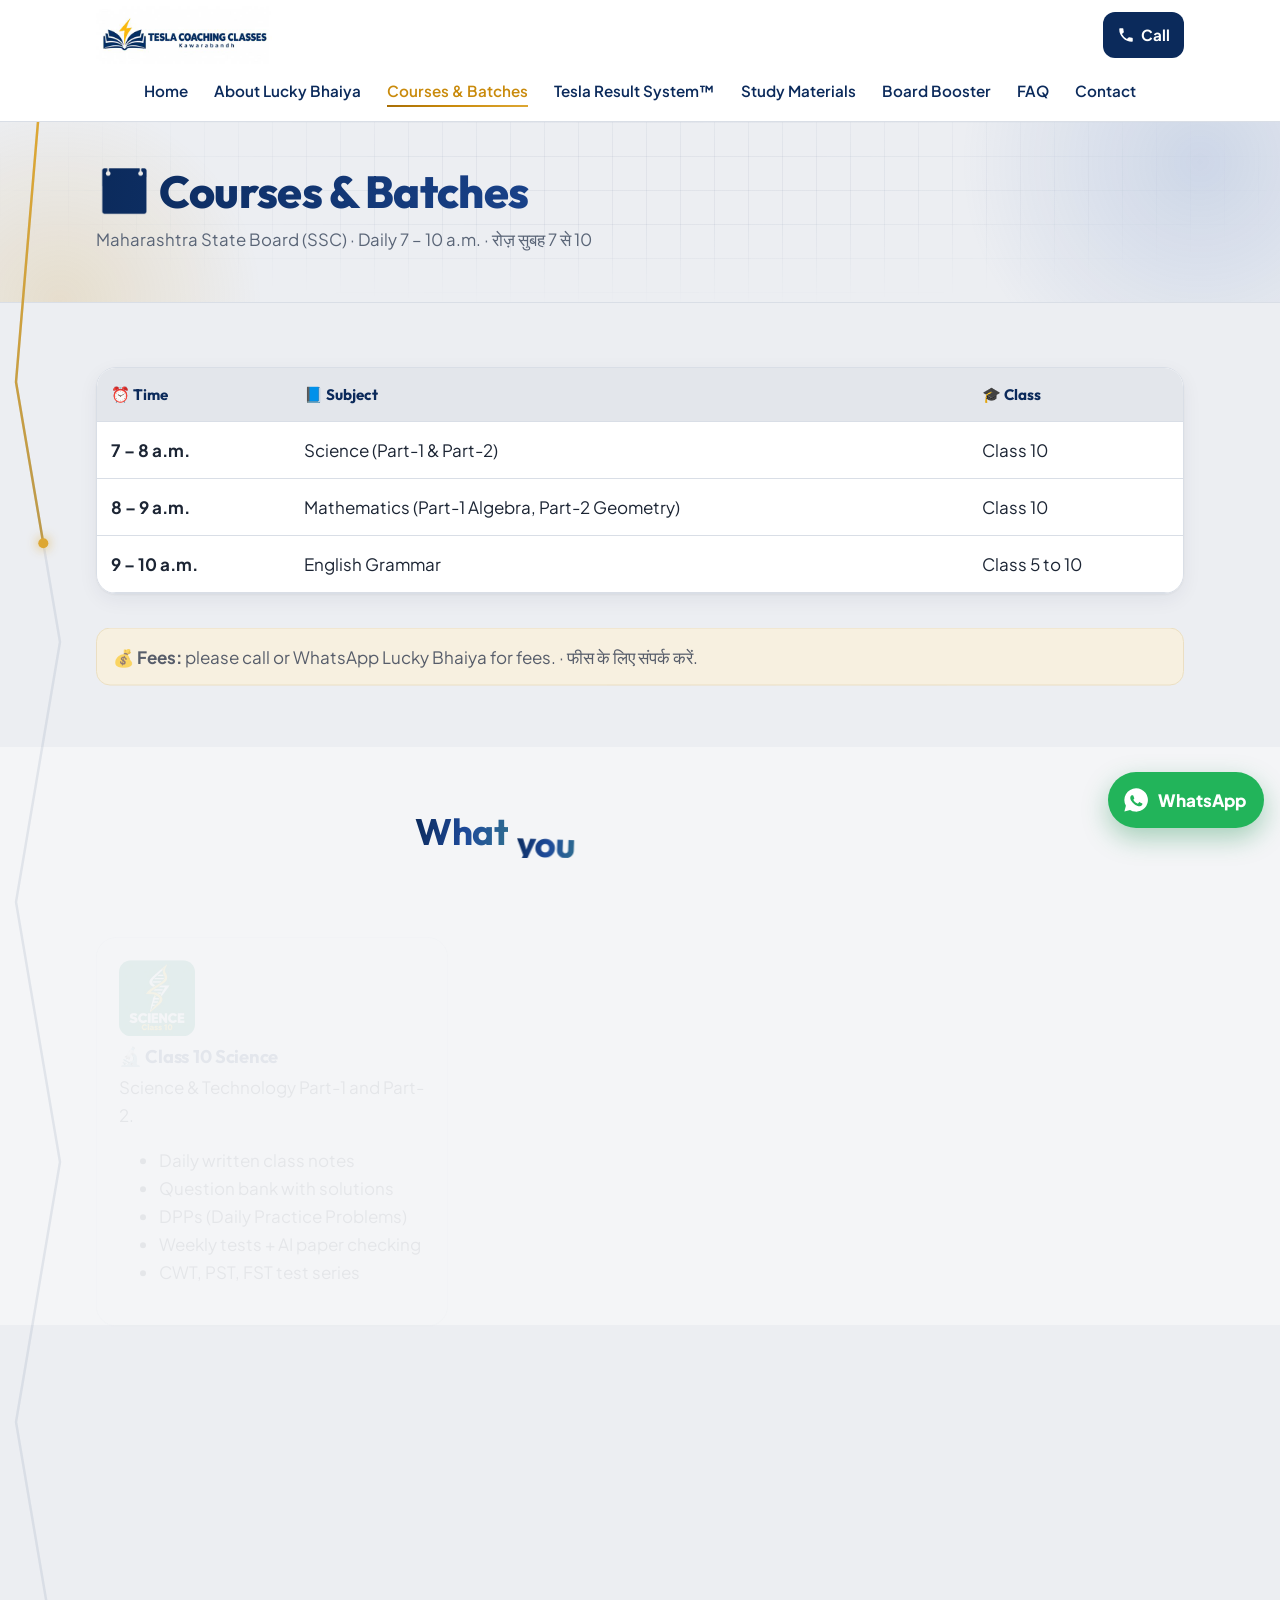
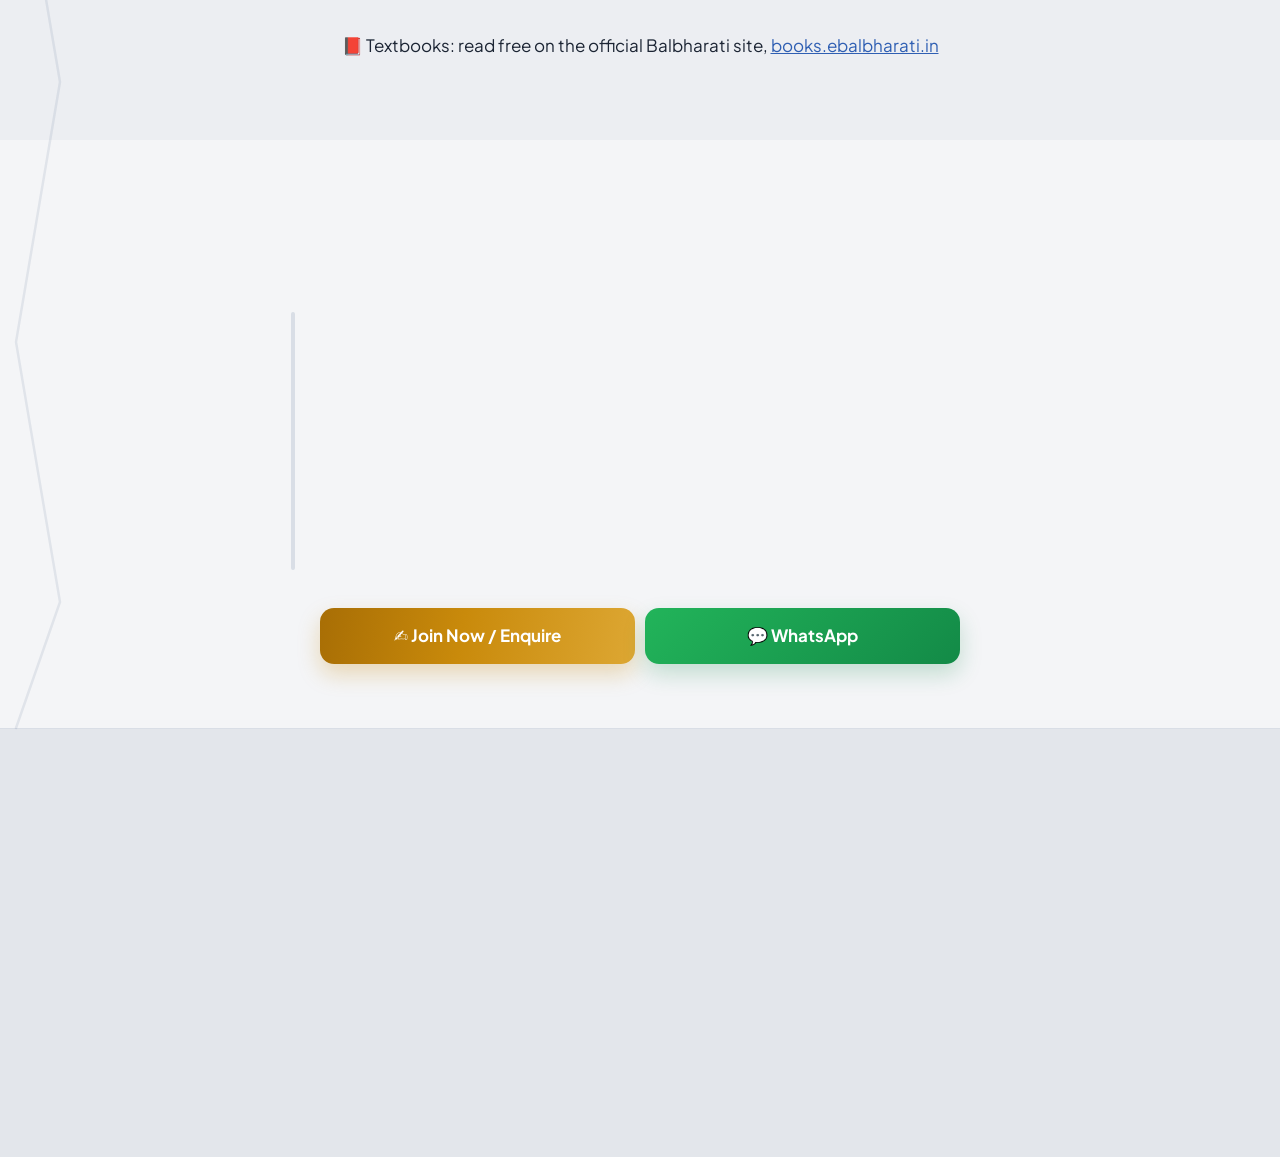
<file: courses.html>
<!doctype html>
<html lang="en">
<head>
<meta charset="utf-8">
<meta name="viewport" content="width=device-width, initial-scale=1">
<title>Courses &amp; Batches | Class 10 SSC Science &amp; Maths Tuition, Grammar Class 5–10 | Kawarabandh</title>
<meta name="description" content="Batch timings at Tesla Coaching Classes, Kawarabandh: Class 10 Science 7–8 a.m., Class 10 Maths 8–9 a.m., English Grammar (Class 5–10) 9–10 a.m. Maharashtra SSC Board.">
<link rel="canonical" href="https://teslacoachingkawarabandh.netlify.app/courses.html">
<meta name="theme-color" content="#ECEEF2">
<link rel="icon" href="assets/img/favicon-32.png" sizes="32x32">
<link rel="apple-touch-icon" href="assets/img/apple-touch-icon.png">
<meta property="og:type" content="website">
<meta property="og:site_name" content="Tesla Coaching Classes">
<meta property="og:title" content="Courses &amp; Batches | Tesla Coaching Classes">
<meta property="og:description" content="Batch timings at Tesla Coaching Classes, Kawarabandh: Class 10 Science 7–8 a.m., Class 10 Maths 8–9 a.m., English Grammar (Class 5–10) 9–10 a.m. Maharashtra SSC Board.">
<meta property="og:url" content="https://teslacoachingkawarabandh.netlify.app/courses.html">
<meta property="og:image" content="https://teslacoachingkawarabandh.netlify.app/assets/img/share-preview.jpg">
<meta property="og:image:width" content="1200">
<meta property="og:image:height" content="630">
<meta name="twitter:card" content="summary_large_image">
<link rel="preconnect" href="https://fonts.googleapis.com">
<link rel="preconnect" href="https://fonts.gstatic.com" crossorigin>
<link rel="stylesheet" href="https://fonts.googleapis.com/css2?family=Outfit:wght@600;700;800&amp;family=Plus+Jakarta+Sans:wght@400;600;700&amp;display=swap">
<link rel="stylesheet" href="assets/css/style.css">

</head><body>
<a class="skip" href="#main">Skip to content</a>
<header class="site-header">
  <div class="wrap">
    <div class="head-row">
      <a class="brand" href="index.html"><img src="assets/img/logo-wide.jpg" alt="Tesla Coaching Classes, Kawarabandh" width="190" height="63"></a>
      <div class="head-actions">
        <a class="call-mini" href="tel:+919763788820"><svg viewBox="0 0 24 24" aria-hidden="true"><path d="M6.6 10.8a15.1 15.1 0 0 0 6.6 6.6l2.2-2.2a1 1 0 0 1 1-.25c1.1.37 2.3.57 3.6.57a1 1 0 0 1 1 1V20a1 1 0 0 1-1 1A17 17 0 0 1 3 4a1 1 0 0 1 1-1h3.5a1 1 0 0 1 1 1c0 1.25.2 2.45.57 3.57a1 1 0 0 1-.25 1z"/></svg>Call</a>
        <button class="menu-btn" type="button" aria-expanded="false" aria-controls="site-nav" aria-label="Open menu">&#9776;</button>
      </div>
    </div>
    <nav id="site-nav" class="nav" aria-label="Main">
      <ul>
        <li><a href="index.html">Home</a></li>
        <li><a href="about.html">About Lucky Bhaiya</a></li>
        <li><a href="courses.html" aria-current="page">Courses &amp; Batches</a></li>
        <li><a href="result-system.html">Tesla Result System&trade;</a></li>
        <li><a href="materials.html">Study Materials</a></li>
        <li><a href="board-booster.html">Board Booster</a></li>
        <li><a href="faq.html">FAQ</a></li>
        <li><a href="contact.html">Contact</a></li>
      </ul>
    </nav>
  </div>
</header>

<main id="main">
  <section class="page-head"><div class="grid-bg" aria-hidden="true"></div><div class="blob b1" aria-hidden="true"></div><div class="blob b2" aria-hidden="true"></div><div class="wrap intro">
    <h1>📅 Courses &amp; Batches</h1>
    <p>Maharashtra State Board (SSC) · Daily 7 – 10 a.m. · रोज़ सुबह 7 से 10</p>
  </div></section>

  <section class="section">
    <div class="wrap">
      <div class="table-wrap">
        <table>
          <thead><tr><th>⏰ Time</th><th>📘 Subject</th><th>🎓 Class</th></tr></thead>
          <tbody>
            <tr><td><strong>7 – 8 a.m.</strong></td><td>Science (Part-1 &amp; Part-2)</td><td>Class 10</td></tr>
            <tr><td><strong>8 – 9 a.m.</strong></td><td>Mathematics (Part-1 Algebra, Part-2 Geometry)</td><td>Class 10</td></tr>
            <tr><td><strong>9 – 10 a.m.</strong></td><td>English Grammar</td><td>Class 5 to 10</td></tr>
          </tbody>
        </table>
      </div>
      <p class="notice" style="margin-top:14px">💰 <strong>Fees:</strong> please call or WhatsApp Lucky Bhaiya for fees. · फीस के लिए संपर्क करें.</p>
    </div>
  </section>

  <section class="section alt">
    <div class="wrap">
      <h2 class="center">What you get in each batch</h2>
      <div class="grid grid-3" style="margin-top:16px">
        <div class="card">
          <img src="assets/img/subject-science.jpg" alt="" width="76" height="76" loading="lazy" style="border-radius:12px;margin-bottom:10px">
          <h3>🔬 Class 10 Science</h3>
          <p>Science &amp; Technology Part-1 and Part-2.</p>
          <ul>
            <li>Daily written class notes</li>
            <li>Question bank with solutions</li>
            <li>DPPs (Daily Practice Problems)</li>
            <li>Weekly tests + AI paper checking</li>
            <li>CWT, PST, FST test series</li>
          </ul>
        </div>
        <div class="card">
          <img src="assets/img/subject-maths.jpg" alt="" width="76" height="76" loading="lazy" style="border-radius:12px;margin-bottom:10px">
          <h3>➗ Class 10 Maths</h3>
          <p>Part-1 Algebra and Part-2 Geometry.</p>
          <ul>
            <li>Daily written class notes</li>
            <li>Question bank with solutions</li>
            <li>DPPs (Daily Practice Problems)</li>
            <li>Weekly tests + AI paper checking</li>
            <li>CWT, PST, FST test series</li>
          </ul>
        </div>
        <div class="card">
          <img src="assets/img/subject-grammar.jpg" alt="" width="76" height="76" loading="lazy" style="border-radius:12px;margin-bottom:10px">
          <h3>✍️ English Grammar</h3>
          <p>For Class 5 to 10.</p>
          <ul>
            <li>Daily written notes</li>
            <li>Daily Practice Papers</li>
            <li>Regular tests</li>
            <li>AI-powered paper checking</li>
          </ul>
        </div>
      </div>
    </div>
  </section>

  <section class="section">
    <div class="wrap">
      <h2 class="center">📖 Chapters we cover (Class 10 SSC)</h2>
      <div class="grid grid-2" style="margin-top:16px">
        <details><summary>🔬 Science Part-1 (10 chapters)</summary><div class="ans"><ol>
          <li>Gravitation</li><li>Periodic Classification of Elements</li><li>Chemical Reactions and Equations</li><li>Effects of Electric Current</li><li>Heat</li><li>Refraction of Light</li><li>Lenses</li><li>Metallurgy</li><li>Carbon Compounds</li><li>Space Missions</li></ol></div></details>
        <details><summary>🧬 Science Part-2 (10 chapters)</summary><div class="ans"><ol>
          <li>Heredity and Evolution</li><li>Life Processes in Living Organisms Part-1</li><li>Life Processes in Living Organisms Part-2</li><li>Environmental Management</li><li>Towards Green Energy</li><li>Animal Classification</li><li>Introduction to Microbiology</li><li>Cell Biology and Biotechnology</li><li>Social Health</li><li>Disaster Management</li></ol></div></details>
        <details><summary>➗ Maths Part-1 Algebra (6 chapters)</summary><div class="ans"><ol>
          <li>Linear Equations in Two Variables</li><li>Quadratic Equations</li><li>Arithmetic Progression</li><li>Financial Planning</li><li>Probability</li><li>Statistics</li></ol></div></details>
        <details><summary>📐 Maths Part-2 Geometry (7 chapters)</summary><div class="ans"><ol>
          <li>Similarity</li><li>Pythagoras Theorem</li><li>Circle</li><li>Geometric Constructions</li><li>Coordinate Geometry</li><li>Trigonometry</li><li>Mensuration</li></ol></div></details>
      </div>
      <p class="center" style="margin-top:10px">📕 Textbooks: read free on the official Balbharati site, <a href="https://books.ebalbharati.in" target="_blank" rel="noopener">books.ebalbharati.in</a></p>
    </div>
  </section>

  <section class="section alt">
    <div class="wrap">
      <h2 class="center">🚀 How to join <span class="hi">प्रवेश कैसे लें</span></h2>
      <ol class="flow timeline" style="margin-top:16px;max-width:760px;margin-left:auto;margin-right:auto">
        <li><strong>Send a message</strong><span>WhatsApp, call, or fill the enquiry form.</span></li>
        <li><strong>Talk to Lucky Bhaiya</strong><span>Ask about the batch, fees and timings.</span></li>
        <li><strong>Start class</strong><span>Come at 7 a.m. to the class in front of Kawarabandh Bus Stand.</span></li>
      </ol>
      <div class="btn-row" style="max-width:640px;margin:18px auto 0">
        <a class="btn btn-yellow btn-big" href="contact.html#enquiry">✍️ Join Now / Enquire</a>
        <a class="btn btn-wa btn-big" href="https://wa.me/919763788820?text=Hello%20Lucky%20Bhaiya%2C%20I%20want%20to%20know%20about%20admission%20for%20Class%20__" target="_blank" rel="noopener">💬 WhatsApp</a>
      </div>
    </div>
  </section>
</main>

<footer class="site-footer">
  <div class="wrap">
    <div class="foot-grid">
      <div>
        <img src="assets/img/logo-wide.jpg" alt="Tesla Coaching Classes" width="190" height="63" loading="lazy" style="mix-blend-mode:multiply">
        <p style="margin-top:12px">Maharashtra State Board (SSC) coaching. Class 10 Science &amp; Maths, English Grammar for Class 5–10.</p>
      </div>
      <div>
        <h3>Pages</h3>
        <ul>
          <li><a href="courses.html">Courses &amp; Batches</a></li>
          <li><a href="result-system.html">Tesla Result System&trade;</a></li>
          <li><a href="materials.html">Study Materials</a></li>
          <li><a href="board-booster.html">Board Booster</a></li>
          <li><a href="faq.html">FAQ</a></li>
        </ul>
      </div>
      <div>
        <h3>Contact</h3>
        <ul>
          <li>📞 <a href="tel:+919763788820">97637 88820</a></li>
          <li>💬 <a href="https://wa.me/919763788820" target="_blank" rel="noopener">WhatsApp</a></li>
          <li>📍 In front of Bus Stand, Kawarabandh, Dist. Gondia, Maharashtra</li>
          <li>⏰ Daily 7 – 10 a.m.</li>
        </ul>
      </div>
    </div>
    <p class="credit"><span class="gold">Designed by Your Mentor – Lucky Bhaiya</span></p>
  </div>
</footer>

<a class="wa-float" href="https://wa.me/919763788820?text=Hello%20Lucky%20Bhaiya%2C%20I%20want%20to%20know%20about%20admission%20for%20Class%20__" target="_blank" rel="noopener" aria-label="Chat on WhatsApp">
  <svg viewBox="0 0 24 24" aria-hidden="true"><path d="M12 2a10 10 0 0 0-8.66 15l-1.3 4.76 4.88-1.28A10 10 0 1 0 12 2zm5.3 14.1c-.22.62-1.3 1.2-1.8 1.24-.47.05-.9.22-3.05-.63-2.57-1.02-4.2-3.65-4.33-3.82-.12-.17-1.03-1.37-1.03-2.62s.65-1.86.89-2.12c.23-.25.5-.32.67-.32h.48c.15 0 .36-.06.56.43.22.52.73 1.8.8 1.93.06.13.1.28.02.45-.09.17-.13.28-.26.43-.13.15-.27.34-.38.45-.13.13-.26.27-.11.52.15.26.66 1.09 1.42 1.77.98.87 1.8 1.14 2.06 1.27.26.13.41.11.56-.06.15-.18.65-.76.82-1.02.17-.26.34-.21.58-.13.23.09 1.5.71 1.76.84.26.13.43.19.49.3.07.1.07.62-.15 1.23z"/></svg>
  WhatsApp
</a>
<script src="assets/js/main.js" defer></script>
<script src="assets/js/motion.js" defer></script>
</body>
</html>
</file>
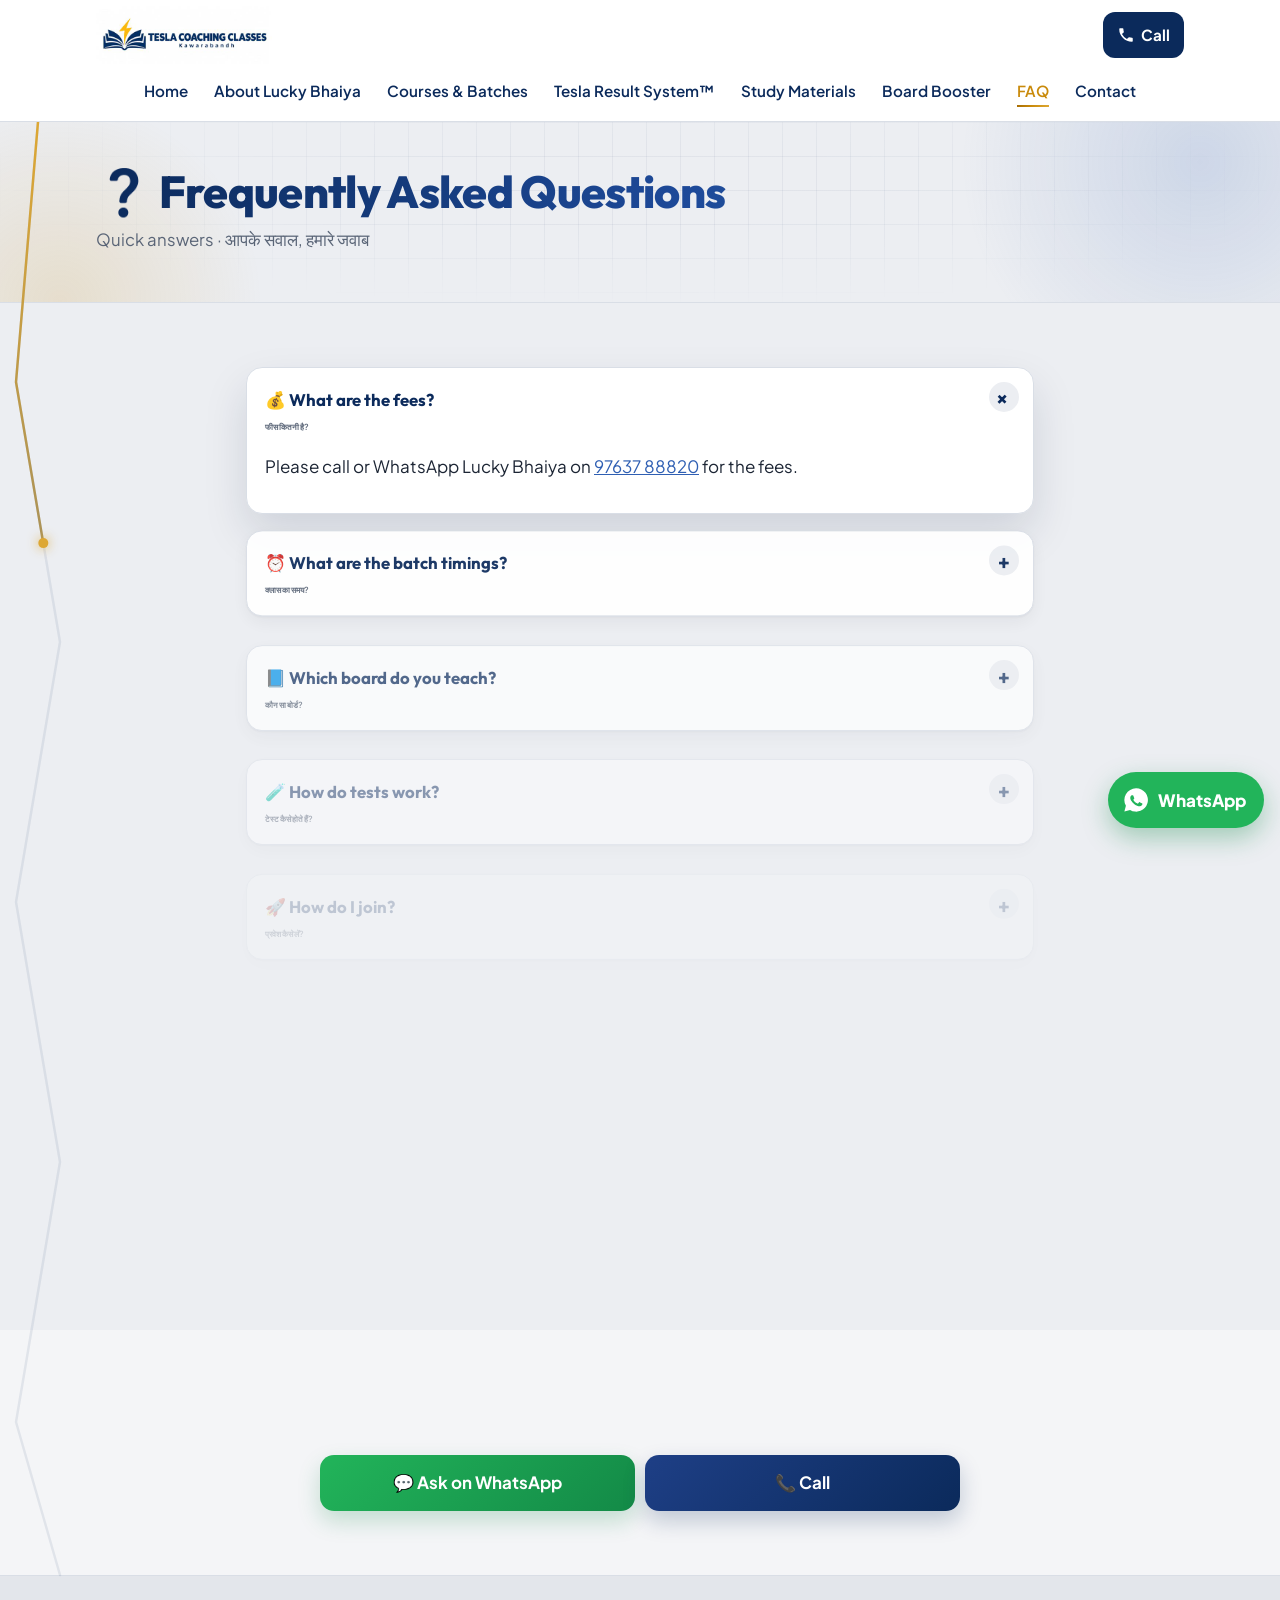
<file: faq.html>
<!doctype html>
<html lang="en">
<head>
<meta charset="utf-8">
<meta name="viewport" content="width=device-width, initial-scale=1">
<title>FAQ | Fees, Timings, Tests, Admission | Tesla Coaching Classes Kawarabandh</title>
<meta name="description" content="Answers to common questions about Tesla Coaching Classes, Kawarabandh: fees, batch timings, SSC board pattern, test system (CWT, PST, FST) and how to join.">
<link rel="canonical" href="https://teslacoachingkawarabandh.netlify.app/faq.html">
<meta name="theme-color" content="#ECEEF2">
<link rel="icon" href="assets/img/favicon-32.png" sizes="32x32">
<link rel="apple-touch-icon" href="assets/img/apple-touch-icon.png">
<meta property="og:type" content="website">
<meta property="og:site_name" content="Tesla Coaching Classes">
<meta property="og:title" content="FAQ | Tesla Coaching Classes">
<meta property="og:description" content="Answers to common questions about Tesla Coaching Classes, Kawarabandh: fees, batch timings, SSC board pattern, test system (CWT, PST, FST) and how to join.">
<meta property="og:url" content="https://teslacoachingkawarabandh.netlify.app/faq.html">
<meta property="og:image" content="https://teslacoachingkawarabandh.netlify.app/assets/img/share-preview.jpg">
<meta property="og:image:width" content="1200">
<meta property="og:image:height" content="630">
<meta name="twitter:card" content="summary_large_image">
<link rel="preconnect" href="https://fonts.googleapis.com">
<link rel="preconnect" href="https://fonts.gstatic.com" crossorigin>
<link rel="stylesheet" href="https://fonts.googleapis.com/css2?family=Outfit:wght@600;700;800&amp;family=Plus+Jakarta+Sans:wght@400;600;700&amp;display=swap">
<link rel="stylesheet" href="assets/css/style.css">
<script type="application/ld+json">
{
  "@context": "https://schema.org",
  "@type": "FAQPage",
  "mainEntity": [
    { "@type": "Question", "name": "What are the fees?", "acceptedAnswer": { "@type": "Answer", "text": "Please call or WhatsApp Lucky Bhaiya on 97637 88820 for the fees." } },
    { "@type": "Question", "name": "What are the batch timings?", "acceptedAnswer": { "@type": "Answer", "text": "Daily: Class 10 Science 7–8 a.m., Class 10 Maths 8–9 a.m., English Grammar (Class 5–10) 9–10 a.m." } },
    { "@type": "Question", "name": "Which board do you teach?", "acceptedAnswer": { "@type": "Answer", "text": "Maharashtra State Board (SSC). Tests follow the SSC board paper pattern." } },
    { "@type": "Question", "name": "How do tests work?", "acceptedAnswer": { "@type": "Answer", "text": "Weekly tests, plus a test series: CWT (Chapter Wise Tests), PST (Part Syllabus Tests) and FST (Full Syllabus Tests). Papers are checked with AI-powered analysis." } },
    { "@type": "Question", "name": "How do I join?", "acceptedAnswer": { "@type": "Answer", "text": "WhatsApp or call 97637 88820, or fill the enquiry form on the Contact page." } }
  ]
}
</script>
</head><body>
<a class="skip" href="#main">Skip to content</a>
<header class="site-header">
  <div class="wrap">
    <div class="head-row">
      <a class="brand" href="index.html"><img src="assets/img/logo-wide.jpg" alt="Tesla Coaching Classes, Kawarabandh" width="190" height="63"></a>
      <div class="head-actions">
        <a class="call-mini" href="tel:+919763788820"><svg viewBox="0 0 24 24" aria-hidden="true"><path d="M6.6 10.8a15.1 15.1 0 0 0 6.6 6.6l2.2-2.2a1 1 0 0 1 1-.25c1.1.37 2.3.57 3.6.57a1 1 0 0 1 1 1V20a1 1 0 0 1-1 1A17 17 0 0 1 3 4a1 1 0 0 1 1-1h3.5a1 1 0 0 1 1 1c0 1.25.2 2.45.57 3.57a1 1 0 0 1-.25 1z"/></svg>Call</a>
        <button class="menu-btn" type="button" aria-expanded="false" aria-controls="site-nav" aria-label="Open menu">&#9776;</button>
      </div>
    </div>
    <nav id="site-nav" class="nav" aria-label="Main">
      <ul>
        <li><a href="index.html">Home</a></li>
        <li><a href="about.html">About Lucky Bhaiya</a></li>
        <li><a href="courses.html">Courses &amp; Batches</a></li>
        <li><a href="result-system.html">Tesla Result System&trade;</a></li>
        <li><a href="materials.html">Study Materials</a></li>
        <li><a href="board-booster.html">Board Booster</a></li>
        <li><a href="faq.html" aria-current="page">FAQ</a></li>
        <li><a href="contact.html">Contact</a></li>
      </ul>
    </nav>
  </div>
</header>

<main id="main">

  <section class="page-head"><div class="grid-bg" aria-hidden="true"></div><div class="blob b1" aria-hidden="true"></div><div class="blob b2" aria-hidden="true"></div><div class="wrap intro">
    <h1>❓ Frequently Asked Questions</h1>
    <p>Quick answers · आपके सवाल, हमारे जवाब</p>
  </div></section>

  <section class="section">
    <div class="wrap" style="max-width:820px">
      <details open><summary>💰 What are the fees? <span class="hi">फीस कितनी है?</span></summary>
        <div class="ans"><p>Please call or WhatsApp Lucky Bhaiya on <a href="tel:+919763788820">97637 88820</a> for the fees.</p></div></details>

      <details><summary>⏰ What are the batch timings? <span class="hi">क्लास का समय?</span></summary>
        <div class="ans"><div class="table-wrap"><table>
          <tr><th>Time</th><th>Batch</th></tr>
          <tr><td>7 – 8 a.m.</td><td>Class 10 Science</td></tr>
          <tr><td>8 – 9 a.m.</td><td>Class 10 Maths</td></tr>
          <tr><td>9 – 10 a.m.</td><td>English Grammar (Class 5–10)</td></tr>
        </table></div></div></details>

      <details><summary>📘 Which board do you teach? <span class="hi">कौन सा बोर्ड?</span></summary>
        <div class="ans"><p><strong>Maharashtra State Board (SSC).</strong> Our tests follow the SSC board paper pattern.</p></div></details>

      <details><summary>🧪 How do tests work? <span class="hi">टेस्ट कैसे होते हैं?</span></summary>
        <div class="ans">
          <p>Weekly tests, plus a test series through the year:</p>
          <ul>
            <li><strong>CWT</strong>: Chapter Wise Tests (early in the year)</li>
            <li><strong>PST</strong>: Part Syllabus Tests (mid-year)</li>
            <li><strong>FST</strong>: Full Syllabus Tests (after the syllabus is finished)</li>
          </ul>
          <p>Every paper is checked with AI-powered analysis. <a href="result-system.html">See the Tesla Result System&trade;</a></p>
        </div></details>

      <details><summary>🚀 How do I join? <span class="hi">प्रवेश कैसे लें?</span></summary>
        <div class="ans"><ol>
          <li>WhatsApp or call <a href="tel:+919763788820">97637 88820</a>, or fill the <a href="contact.html#enquiry">enquiry form</a>.</li>
          <li>Talk to Lucky Bhaiya about the batch and fees.</li>
          <li>Come to the class, in front of Kawarabandh Bus Stand.</li>
        </ol></div></details>

      <details><summary>📚 Are the study materials free? <span class="hi">क्या नोट्स मुफ़्त हैं?</span></summary>
        <div class="ans"><p>Yes. Open <a href="materials.html">Study Materials</a> to view or download notes, DPPs, question banks, test papers and past board papers.</p></div></details>

      <details><summary>📕 Where can I get the textbooks?</summary>
        <div class="ans"><p>Read them free on the official Balbharati website: <a href="https://books.ebalbharati.in" target="_blank" rel="noopener">books.ebalbharati.in</a></p></div></details>

      <details><summary>📖 How do I buy Tesla Board Booster?</summary>
        <div class="ans"><p>₹100 per copy. Get it at the class, order on WhatsApp, or ask for delivery. <a href="board-booster.html">More about the book</a></p></div></details>

      <details><summary>📍 Where is the class? <span class="hi">क्लास कहाँ है?</span></summary>
        <div class="ans"><p>In front of Bus Stand, Kawarabandh, Dist. Gondia, Maharashtra.</p></div></details>
    </div>
  </section>

  <section class="section alt">
    <div class="wrap center">
      <h2>Still have a question?</h2>
      <div class="btn-row" style="max-width:640px;margin:0 auto">
        <a class="btn btn-wa btn-big" href="https://wa.me/919763788820?text=Hello%20Lucky%20Bhaiya%2C%20I%20have%20a%20question%3A%20" target="_blank" rel="noopener">💬 Ask on WhatsApp</a>
        <a class="btn btn-navy btn-big" href="tel:+919763788820">📞 Call</a>
      </div>
    </div>
  </section>
</main>

<footer class="site-footer">
  <div class="wrap">
    <div class="foot-grid">
      <div>
        <img src="assets/img/logo-wide.jpg" alt="Tesla Coaching Classes" width="190" height="63" loading="lazy" style="mix-blend-mode:multiply">
        <p style="margin-top:12px">Maharashtra State Board (SSC) coaching. Class 10 Science &amp; Maths, English Grammar for Class 5–10.</p>
      </div>
      <div>
        <h3>Pages</h3>
        <ul>
          <li><a href="courses.html">Courses &amp; Batches</a></li>
          <li><a href="result-system.html">Tesla Result System&trade;</a></li>
          <li><a href="materials.html">Study Materials</a></li>
          <li><a href="board-booster.html">Board Booster</a></li>
          <li><a href="faq.html">FAQ</a></li>
        </ul>
      </div>
      <div>
        <h3>Contact</h3>
        <ul>
          <li>📞 <a href="tel:+919763788820">97637 88820</a></li>
          <li>💬 <a href="https://wa.me/919763788820" target="_blank" rel="noopener">WhatsApp</a></li>
          <li>📍 In front of Bus Stand, Kawarabandh, Dist. Gondia, Maharashtra</li>
          <li>⏰ Daily 7 – 10 a.m.</li>
        </ul>
      </div>
    </div>
    <p class="credit"><span class="gold">Designed by Your Mentor – Lucky Bhaiya</span></p>
  </div>
</footer>

<a class="wa-float" href="https://wa.me/919763788820?text=Hello%20Lucky%20Bhaiya%2C%20I%20want%20to%20know%20about%20admission%20for%20Class%20__" target="_blank" rel="noopener" aria-label="Chat on WhatsApp">
  <svg viewBox="0 0 24 24" aria-hidden="true"><path d="M12 2a10 10 0 0 0-8.66 15l-1.3 4.76 4.88-1.28A10 10 0 1 0 12 2zm5.3 14.1c-.22.62-1.3 1.2-1.8 1.24-.47.05-.9.22-3.05-.63-2.57-1.02-4.2-3.65-4.33-3.82-.12-.17-1.03-1.37-1.03-2.62s.65-1.86.89-2.12c.23-.25.5-.32.67-.32h.48c.15 0 .36-.06.56.43.22.52.73 1.8.8 1.93.06.13.1.28.02.45-.09.17-.13.28-.26.43-.13.15-.27.34-.38.45-.13.13-.26.27-.11.52.15.26.66 1.09 1.42 1.77.98.87 1.8 1.14 2.06 1.27.26.13.41.11.56-.06.15-.18.65-.76.82-1.02.17-.26.34-.21.58-.13.23.09 1.5.71 1.76.84.26.13.43.19.49.3.07.1.07.62-.15 1.23z"/></svg>
  WhatsApp
</a>
<script src="assets/js/main.js" defer></script>
<script src="assets/js/motion.js" defer></script>
</body>
</html>
</file>
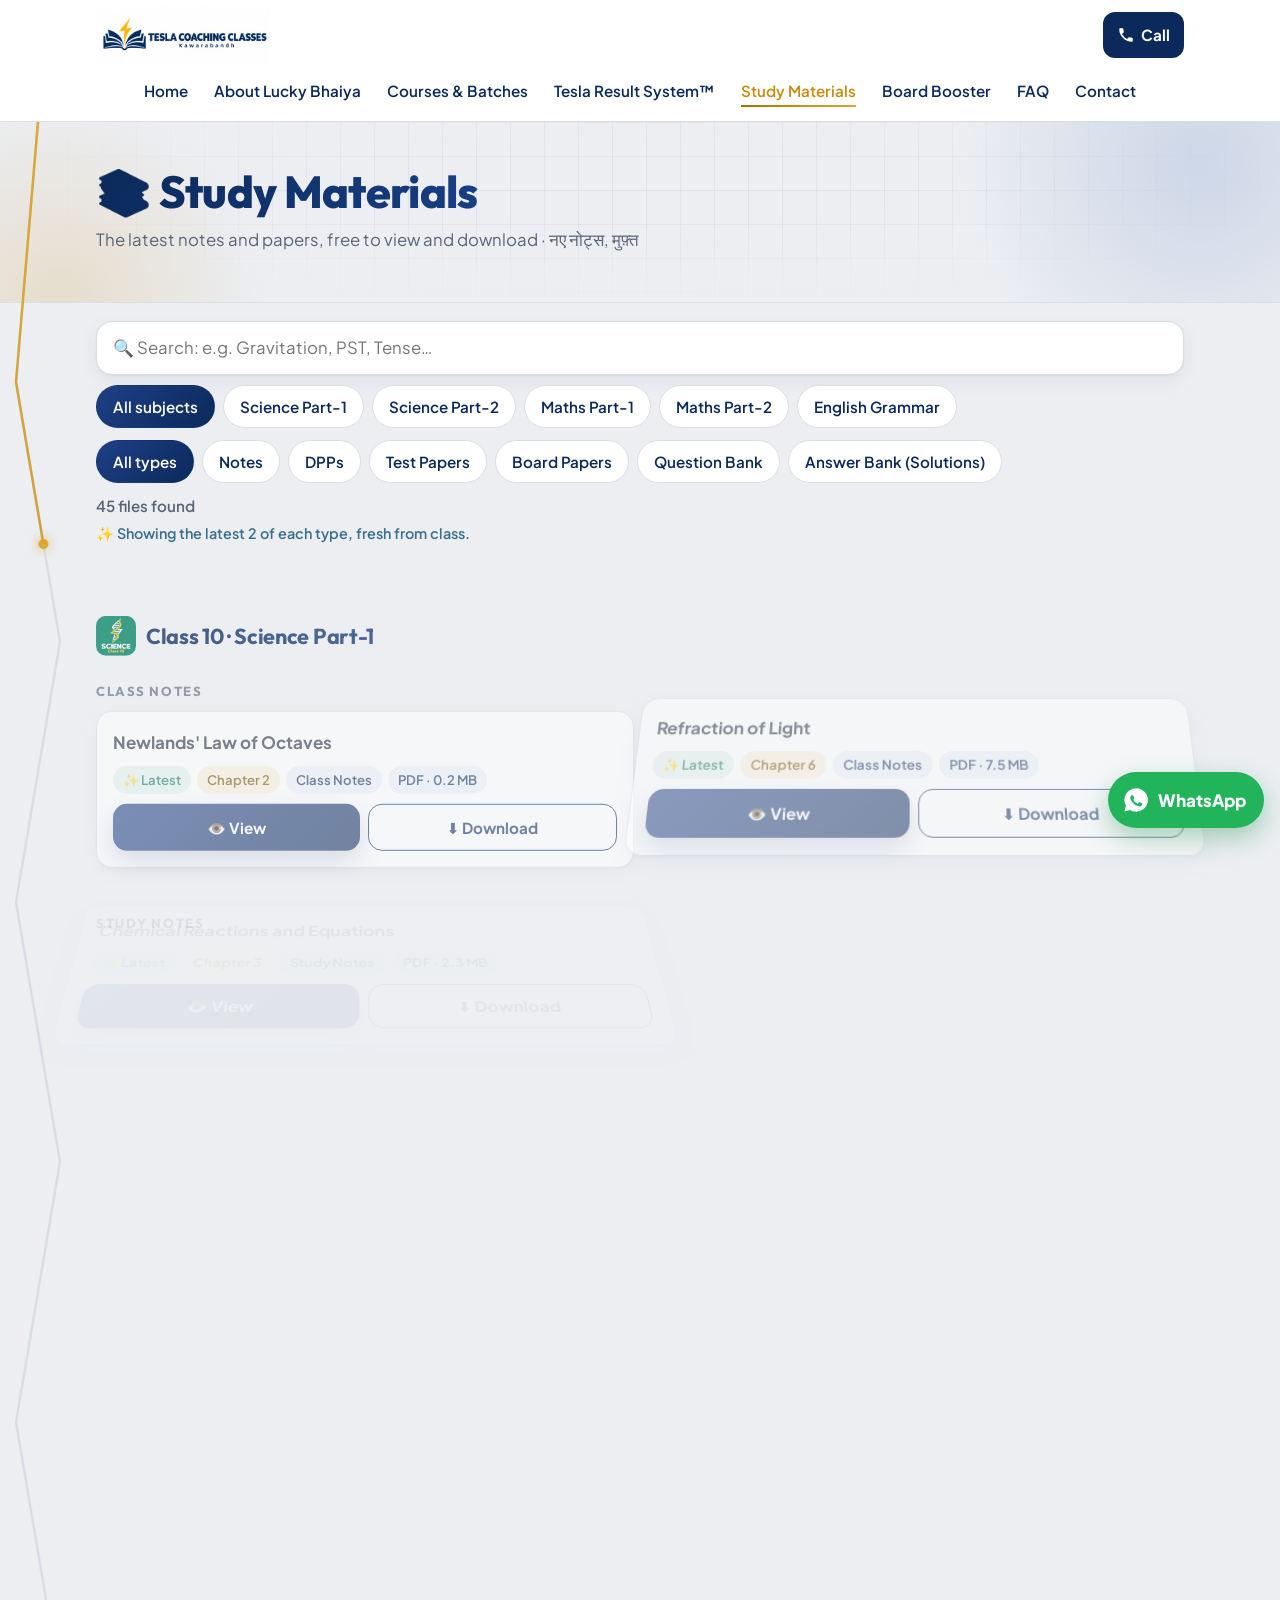
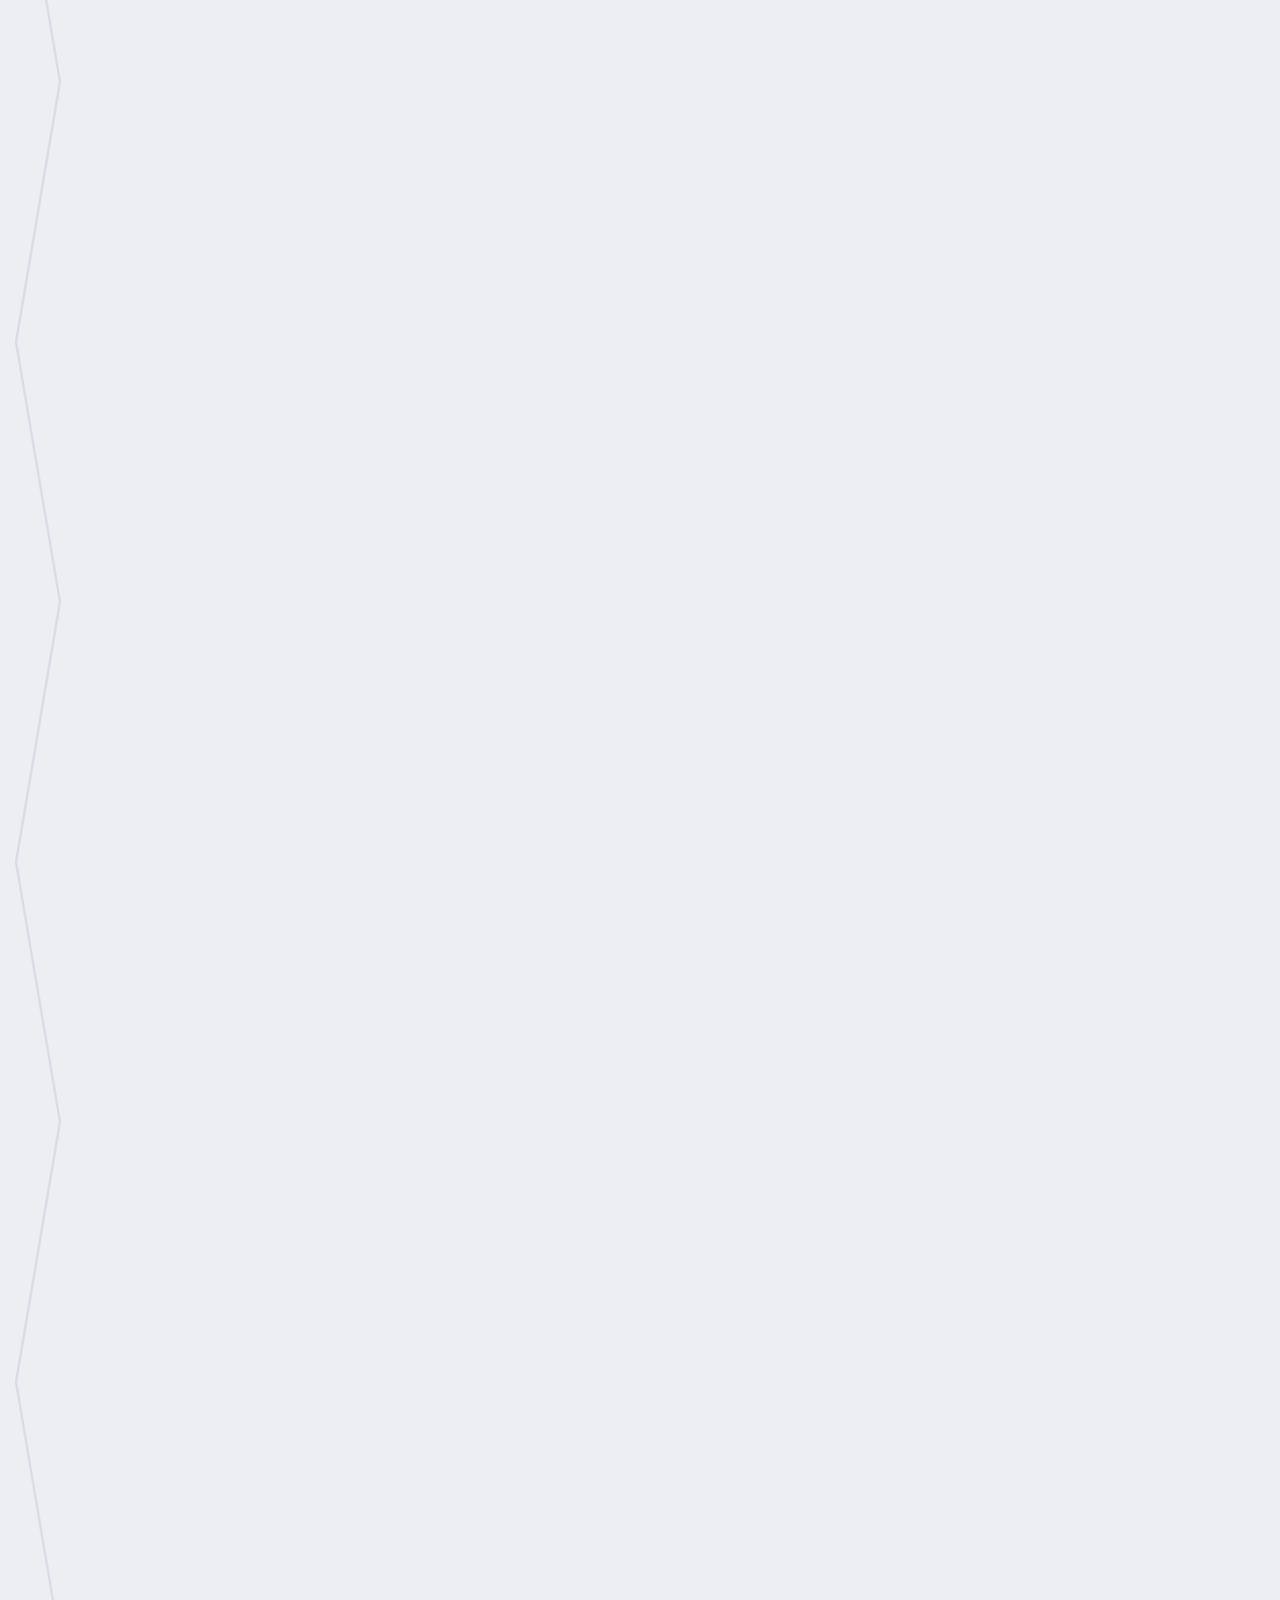
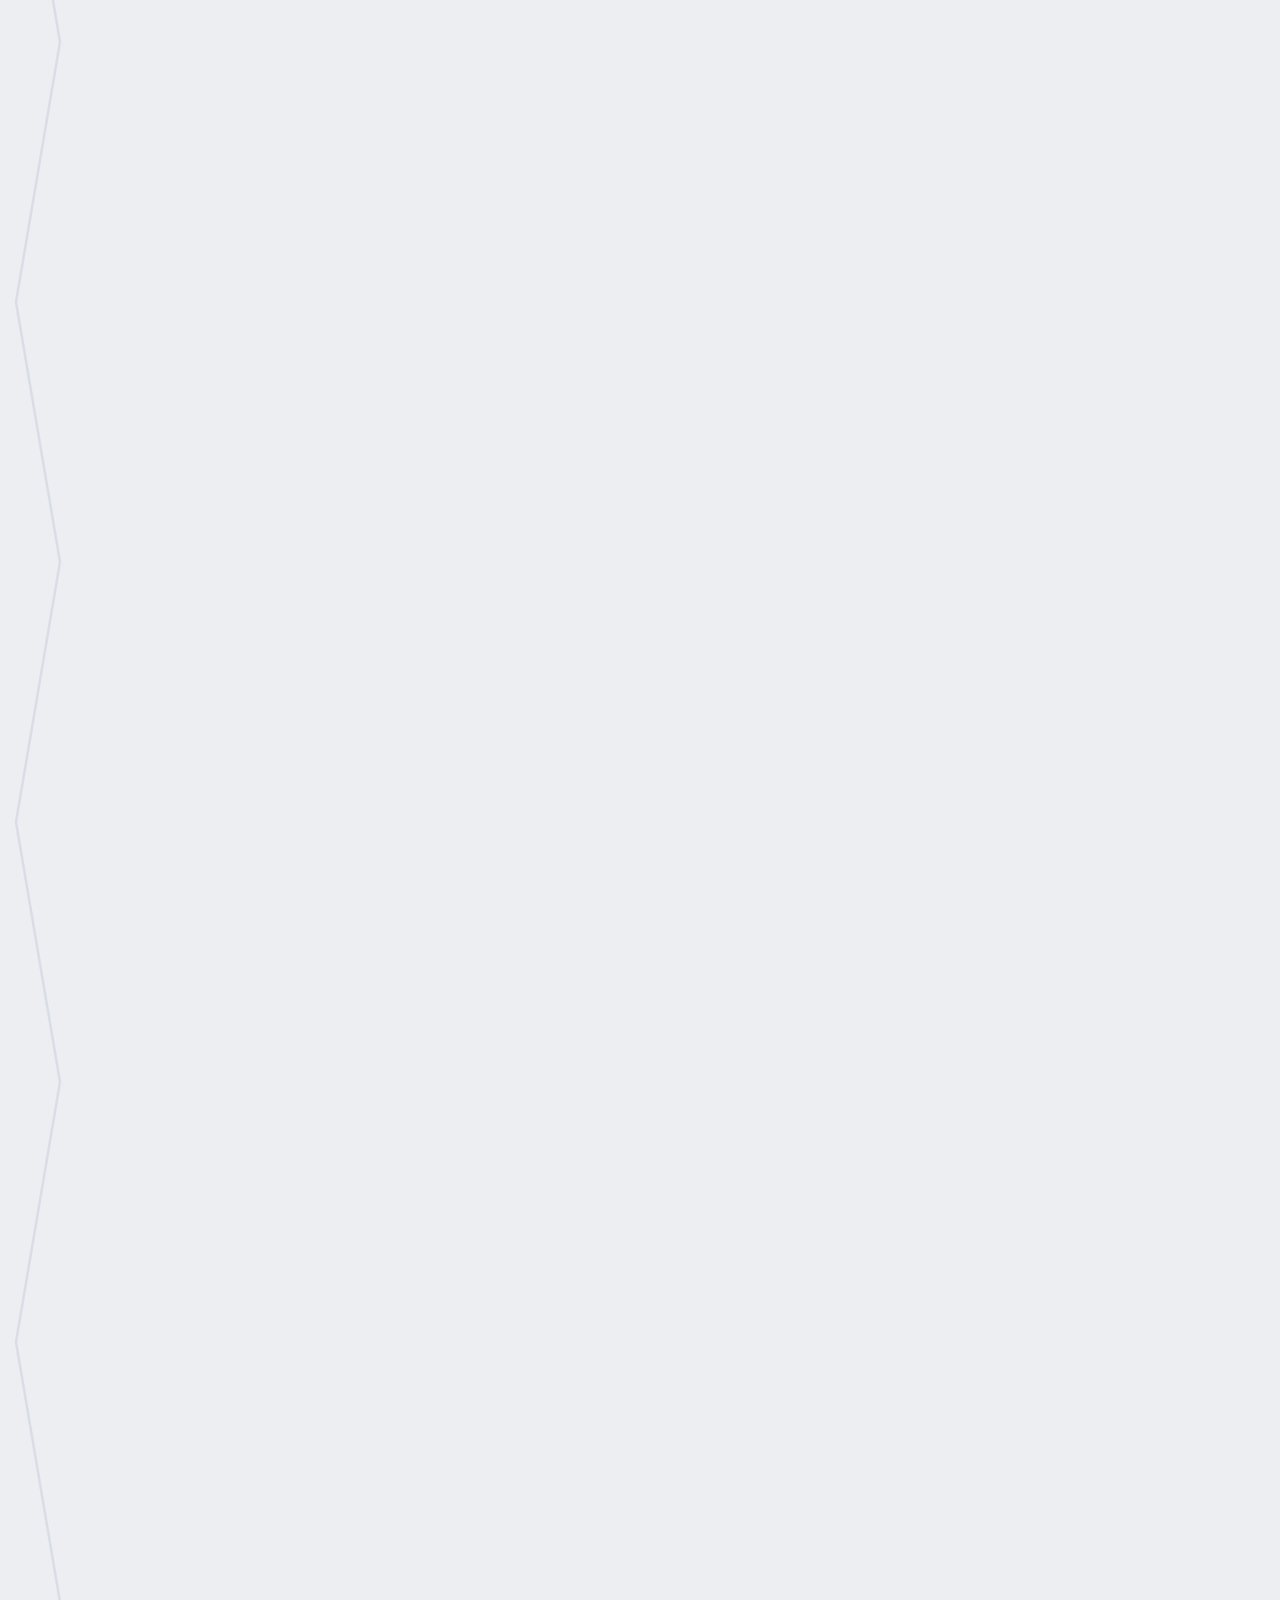
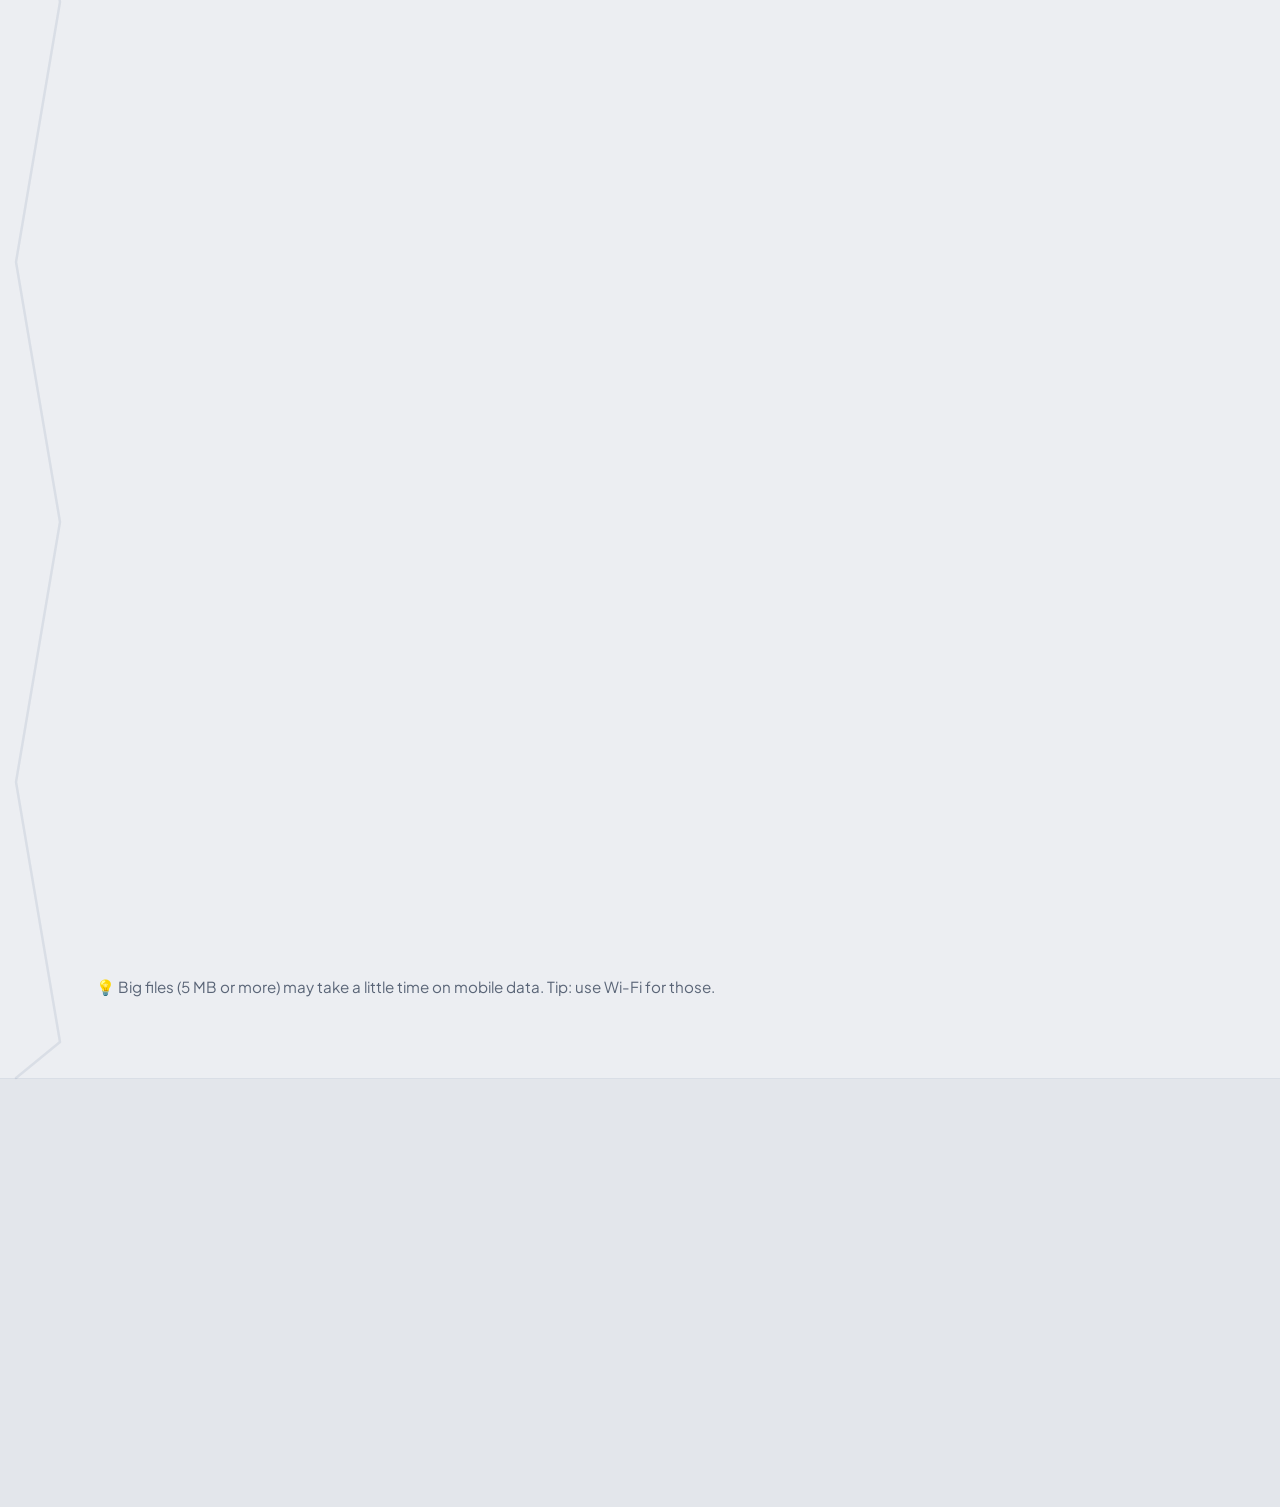
<file: materials.html>
<!doctype html>
<html lang="en">
<head>
<meta charset="utf-8">
<meta name="viewport" content="width=device-width, initial-scale=1">
<title>Free Study Materials | Class 10 SSC Science &amp; Maths Notes, DPPs, Board Papers | Tesla Coaching Classes</title>
<meta name="description" content="Free Class 10 Maharashtra SSC Science and Maths notes, question banks, answer banks, PST test papers and past board papers, plus English Grammar DPPs. View or download PDF.">
<link rel="canonical" href="https://teslacoachingkawarabandh.netlify.app/materials.html">
<meta name="theme-color" content="#ECEEF2">
<link rel="icon" href="assets/img/favicon-32.png" sizes="32x32">
<link rel="apple-touch-icon" href="assets/img/apple-touch-icon.png">
<meta property="og:type" content="website">
<meta property="og:site_name" content="Tesla Coaching Classes">
<meta property="og:title" content="Free Study Materials | Tesla Coaching Classes">
<meta property="og:description" content="Free Class 10 Maharashtra SSC Science and Maths notes, question banks, answer banks, PST test papers and past board papers, plus English Grammar DPPs. View or download PDF.">
<meta property="og:url" content="https://teslacoachingkawarabandh.netlify.app/materials.html">
<meta property="og:image" content="https://teslacoachingkawarabandh.netlify.app/assets/img/share-preview.jpg">
<meta property="og:image:width" content="1200">
<meta property="og:image:height" content="630">
<meta name="twitter:card" content="summary_large_image">
<link rel="preconnect" href="https://fonts.googleapis.com">
<link rel="preconnect" href="https://fonts.gstatic.com" crossorigin>
<link rel="stylesheet" href="https://fonts.googleapis.com/css2?family=Outfit:wght@600;700;800&amp;family=Plus+Jakarta+Sans:wght@400;600;700&amp;display=swap">
<link rel="stylesheet" href="assets/css/style.css">

</head><body>
<a class="skip" href="#main">Skip to content</a>
<header class="site-header">
  <div class="wrap">
    <div class="head-row">
      <a class="brand" href="index.html"><img src="assets/img/logo-wide.jpg" alt="Tesla Coaching Classes, Kawarabandh" width="190" height="63"></a>
      <div class="head-actions">
        <a class="call-mini" href="tel:+919763788820"><svg viewBox="0 0 24 24" aria-hidden="true"><path d="M6.6 10.8a15.1 15.1 0 0 0 6.6 6.6l2.2-2.2a1 1 0 0 1 1-.25c1.1.37 2.3.57 3.6.57a1 1 0 0 1 1 1V20a1 1 0 0 1-1 1A17 17 0 0 1 3 4a1 1 0 0 1 1-1h3.5a1 1 0 0 1 1 1c0 1.25.2 2.45.57 3.57a1 1 0 0 1-.25 1z"/></svg>Call</a>
        <button class="menu-btn" type="button" aria-expanded="false" aria-controls="site-nav" aria-label="Open menu">&#9776;</button>
      </div>
    </div>
    <nav id="site-nav" class="nav" aria-label="Main">
      <ul>
        <li><a href="index.html">Home</a></li>
        <li><a href="about.html">About Lucky Bhaiya</a></li>
        <li><a href="courses.html">Courses &amp; Batches</a></li>
        <li><a href="result-system.html">Tesla Result System&trade;</a></li>
        <li><a href="materials.html" aria-current="page">Study Materials</a></li>
        <li><a href="board-booster.html">Board Booster</a></li>
        <li><a href="faq.html">FAQ</a></li>
        <li><a href="contact.html">Contact</a></li>
      </ul>
    </nav>
  </div>
</header>

<main id="main">
  <section class="page-head"><div class="grid-bg" aria-hidden="true"></div><div class="blob b1" aria-hidden="true"></div><div class="blob b2" aria-hidden="true"></div><div class="wrap intro">
    <h1>📚 Study Materials</h1>
    <p>The latest notes and papers, free to view and download · नए नोट्स, मुफ़्त</p>
  </div></section>

  <div class="wrap">
    <div class="tools">
      <label for="search" class="skip">Search study materials</label>
      <input id="search" class="search" type="search" placeholder="🔍 Search: e.g. Gravitation, PST, Tense…" autocomplete="off">
      <div class="chips" id="subject-chips" role="group" aria-label="Choose subject"></div>
      <div class="chips" id="type-chips" role="group" aria-label="Choose type"></div>
      <p class="result-count" id="result-count" aria-live="polite"></p>
      <p class="latest-note">✨ Showing the latest 2 of each type, fresh from class.</p>
    </div>

    <div id="materials"><noscript><p class="notice">Please turn on JavaScript to see the list of files.</p></noscript></div>

    <section class="section">
      <div class="grid grid-2">
        <div class="notice">📕 <strong>Textbooks</strong> are free on the official Balbharati website: <a href="https://books.ebalbharati.in" target="_blank" rel="noopener">books.ebalbharati.in</a></div>
        <div class="notice">🙋 Can't find something? <a href="https://wa.me/919763788820?text=Hello%20Lucky%20Bhaiya%2C%20I%20am%20looking%20for%20study%20material%20on%3A%20" target="_blank" rel="noopener">Ask Lucky Bhaiya on WhatsApp</a></div>
      </div>
      <p style="margin-top:14px;color:var(--muted);font-size:.95rem">💡 Big files (5 MB or more) may take a little time on mobile data. Tip: use Wi-Fi for those.</p>
    </section>
  </div>
</main>

<footer class="site-footer">
  <div class="wrap">
    <div class="foot-grid">
      <div>
        <img src="assets/img/logo-wide.jpg" alt="Tesla Coaching Classes" width="190" height="63" loading="lazy" style="mix-blend-mode:multiply">
        <p style="margin-top:12px">Maharashtra State Board (SSC) coaching. Class 10 Science &amp; Maths, English Grammar for Class 5–10.</p>
      </div>
      <div>
        <h3>Pages</h3>
        <ul>
          <li><a href="courses.html">Courses &amp; Batches</a></li>
          <li><a href="result-system.html">Tesla Result System&trade;</a></li>
          <li><a href="materials.html">Study Materials</a></li>
          <li><a href="board-booster.html">Board Booster</a></li>
          <li><a href="faq.html">FAQ</a></li>
        </ul>
      </div>
      <div>
        <h3>Contact</h3>
        <ul>
          <li>📞 <a href="tel:+919763788820">97637 88820</a></li>
          <li>💬 <a href="https://wa.me/919763788820" target="_blank" rel="noopener">WhatsApp</a></li>
          <li>📍 In front of Bus Stand, Kawarabandh, Dist. Gondia, Maharashtra</li>
          <li>⏰ Daily 7 – 10 a.m.</li>
        </ul>
      </div>
    </div>
    <p class="credit"><span class="gold">Designed by Your Mentor – Lucky Bhaiya</span></p>
  </div>
</footer>

<a class="wa-float" href="https://wa.me/919763788820?text=Hello%20Lucky%20Bhaiya%2C%20I%20want%20to%20know%20about%20admission%20for%20Class%20__" target="_blank" rel="noopener" aria-label="Chat on WhatsApp">
  <svg viewBox="0 0 24 24" aria-hidden="true"><path d="M12 2a10 10 0 0 0-8.66 15l-1.3 4.76 4.88-1.28A10 10 0 1 0 12 2zm5.3 14.1c-.22.62-1.3 1.2-1.8 1.24-.47.05-.9.22-3.05-.63-2.57-1.02-4.2-3.65-4.33-3.82-.12-.17-1.03-1.37-1.03-2.62s.65-1.86.89-2.12c.23-.25.5-.32.67-.32h.48c.15 0 .36-.06.56.43.22.52.73 1.8.8 1.93.06.13.1.28.02.45-.09.17-.13.28-.26.43-.13.15-.27.34-.38.45-.13.13-.26.27-.11.52.15.26.66 1.09 1.42 1.77.98.87 1.8 1.14 2.06 1.27.26.13.41.11.56-.06.15-.18.65-.76.82-1.02.17-.26.34-.21.58-.13.23.09 1.5.71 1.76.84.26.13.43.19.49.3.07.1.07.62-.15 1.23z"/></svg>
  WhatsApp
</a>
<script src="assets/js/main.js" defer></script>
<script src="assets/js/materials.js" defer></script>
<script src="assets/js/library.js" defer></script>
<script src="assets/js/motion.js" defer></script>
</body>
</html>
</file>
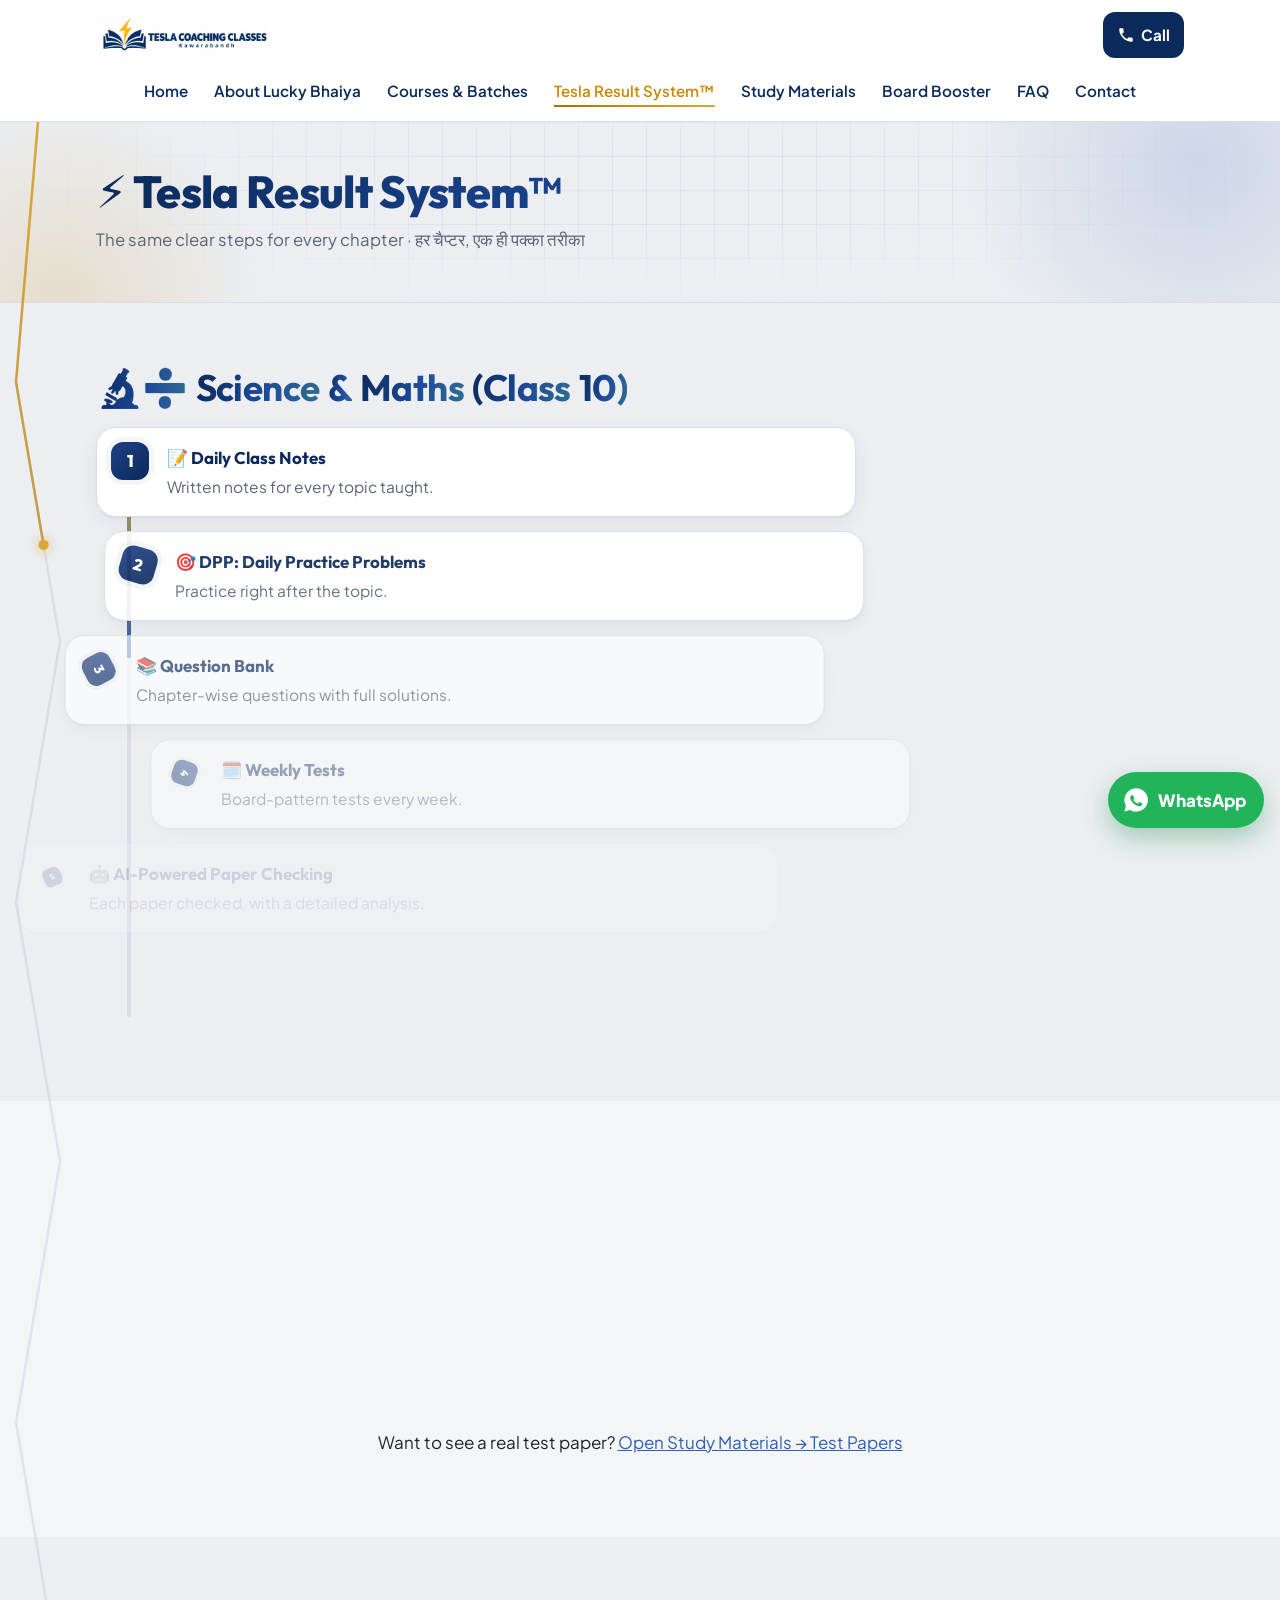
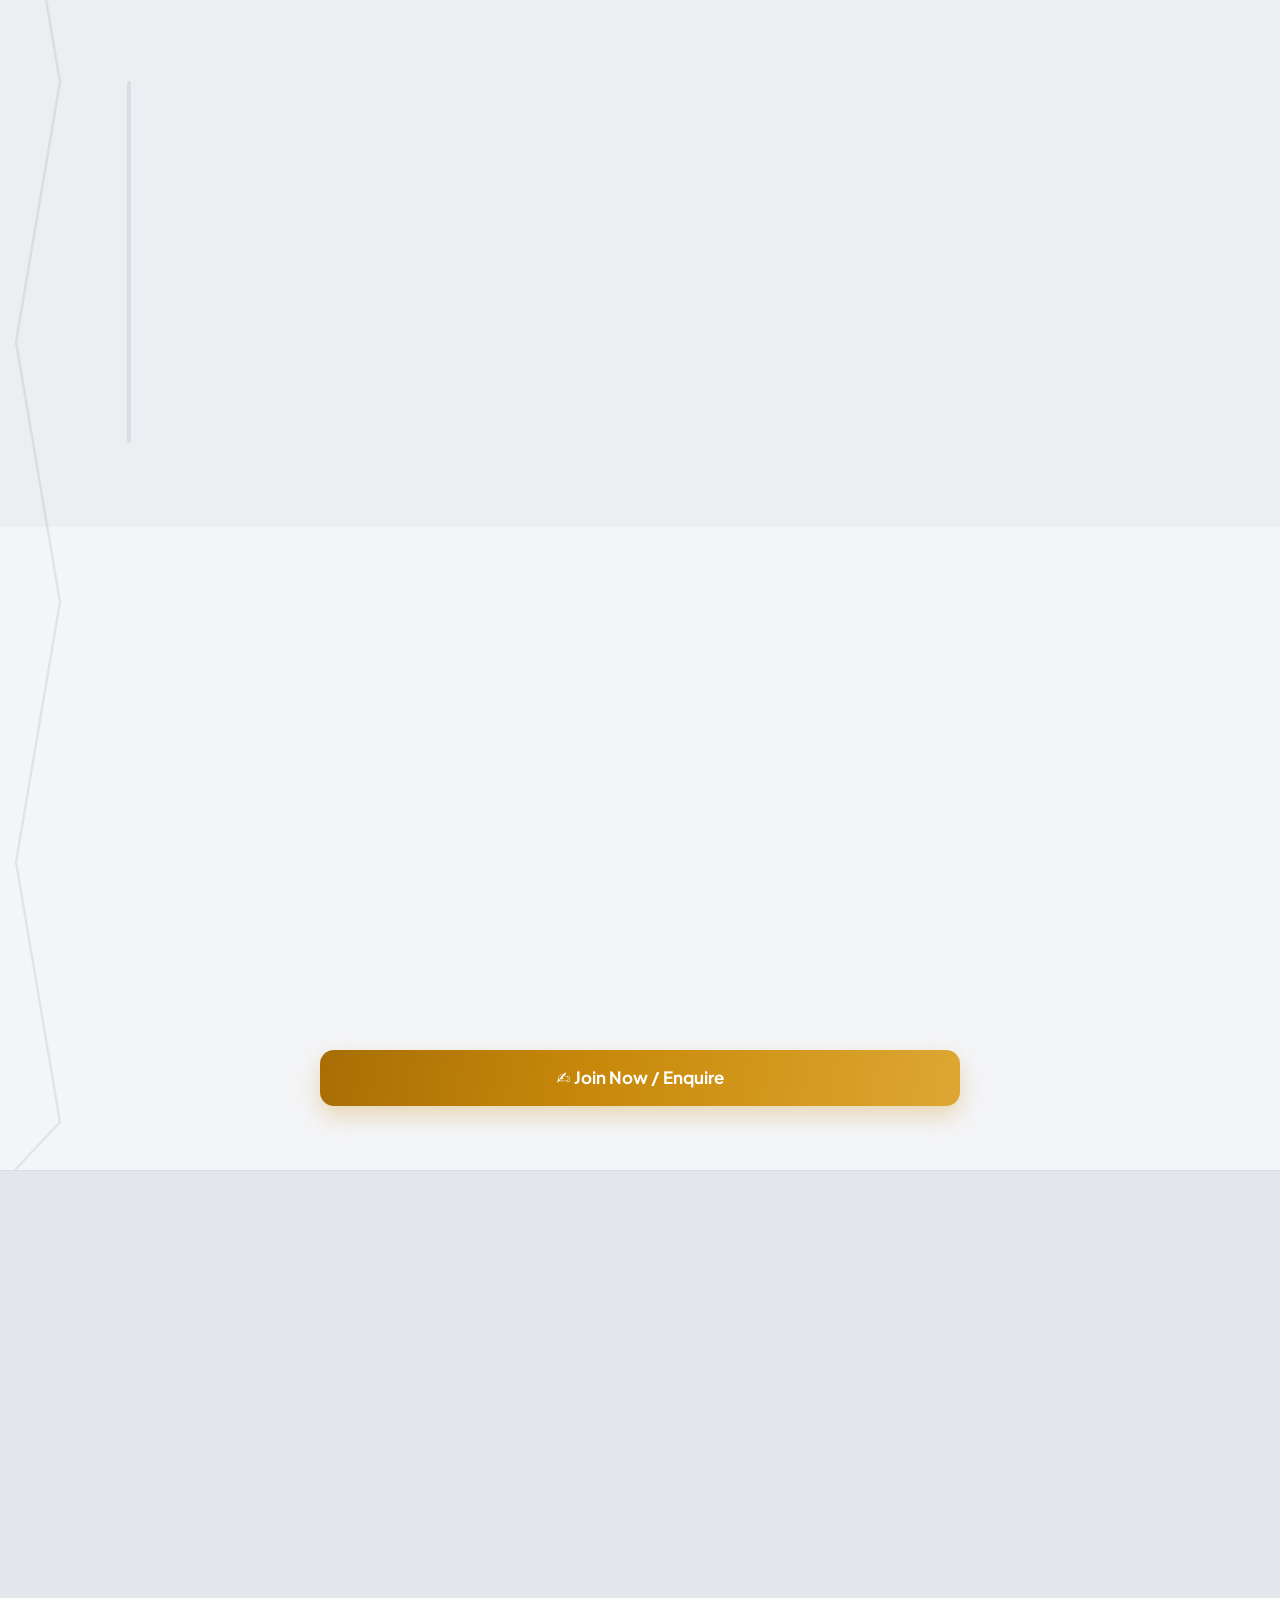
<file: result-system.html>
<!doctype html>
<html lang="en">
<head>
<meta charset="utf-8">
<meta name="viewport" content="width=device-width, initial-scale=1">
<title>Tesla Result System™ | Notes, DPPs, Weekly Tests, AI Paper Checking | Tesla Coaching Classes</title>
<meta name="description" content="The Tesla Result System™: daily class notes, DPPs, question bank with solutions, weekly tests, AI-powered paper checking, and CWT, PST, FST test series for SSC Class 10.">
<link rel="canonical" href="https://teslacoachingkawarabandh.netlify.app/result-system.html">
<meta name="theme-color" content="#ECEEF2">
<link rel="icon" href="assets/img/favicon-32.png" sizes="32x32">
<link rel="apple-touch-icon" href="assets/img/apple-touch-icon.png">
<meta property="og:type" content="website">
<meta property="og:site_name" content="Tesla Coaching Classes">
<meta property="og:title" content="Tesla Result System™ | Tesla Coaching Classes">
<meta property="og:description" content="The Tesla Result System™: daily class notes, DPPs, question bank with solutions, weekly tests, AI-powered paper checking, and CWT, PST, FST test series for SSC Class 10.">
<meta property="og:url" content="https://teslacoachingkawarabandh.netlify.app/result-system.html">
<meta property="og:image" content="https://teslacoachingkawarabandh.netlify.app/assets/img/share-preview.jpg">
<meta property="og:image:width" content="1200">
<meta property="og:image:height" content="630">
<meta name="twitter:card" content="summary_large_image">
<link rel="preconnect" href="https://fonts.googleapis.com">
<link rel="preconnect" href="https://fonts.gstatic.com" crossorigin>
<link rel="stylesheet" href="https://fonts.googleapis.com/css2?family=Outfit:wght@600;700;800&amp;family=Plus+Jakarta+Sans:wght@400;600;700&amp;display=swap">
<link rel="stylesheet" href="assets/css/style.css">

</head><body>
<a class="skip" href="#main">Skip to content</a>
<header class="site-header">
  <div class="wrap">
    <div class="head-row">
      <a class="brand" href="index.html"><img src="assets/img/logo-wide.jpg" alt="Tesla Coaching Classes, Kawarabandh" width="190" height="63"></a>
      <div class="head-actions">
        <a class="call-mini" href="tel:+919763788820"><svg viewBox="0 0 24 24" aria-hidden="true"><path d="M6.6 10.8a15.1 15.1 0 0 0 6.6 6.6l2.2-2.2a1 1 0 0 1 1-.25c1.1.37 2.3.57 3.6.57a1 1 0 0 1 1 1V20a1 1 0 0 1-1 1A17 17 0 0 1 3 4a1 1 0 0 1 1-1h3.5a1 1 0 0 1 1 1c0 1.25.2 2.45.57 3.57a1 1 0 0 1-.25 1z"/></svg>Call</a>
        <button class="menu-btn" type="button" aria-expanded="false" aria-controls="site-nav" aria-label="Open menu">&#9776;</button>
      </div>
    </div>
    <nav id="site-nav" class="nav" aria-label="Main">
      <ul>
        <li><a href="index.html">Home</a></li>
        <li><a href="about.html">About Lucky Bhaiya</a></li>
        <li><a href="courses.html">Courses &amp; Batches</a></li>
        <li><a href="result-system.html" aria-current="page">Tesla Result System&trade;</a></li>
        <li><a href="materials.html">Study Materials</a></li>
        <li><a href="board-booster.html">Board Booster</a></li>
        <li><a href="faq.html">FAQ</a></li>
        <li><a href="contact.html">Contact</a></li>
      </ul>
    </nav>
  </div>
</header>

<main id="main">
  <section class="page-head"><div class="grid-bg" aria-hidden="true"></div><div class="blob b1" aria-hidden="true"></div><div class="blob b2" aria-hidden="true"></div><div class="wrap intro">
    <h1>⚡ Tesla Result System&trade;</h1>
    <p>The same clear steps for every chapter · हर चैप्टर, एक ही पक्का तरीका</p>
  </div></section>

  <section class="section">
    <div class="wrap">
      <h2>🔬➗ Science &amp; Maths (Class 10)</h2>
      <ol class="flow timeline" style="margin-top:12px;max-width:760px">
        <li><strong>📝 Daily Class Notes</strong><span>Written notes for every topic taught.</span></li>
        <li><strong>🎯 DPP: Daily Practice Problems</strong><span>Practice right after the topic.</span></li>
        <li><strong>📚 Question Bank</strong><span>Chapter-wise questions with full solutions.</span></li>
        <li><strong>🗓️ Weekly Tests</strong><span>Board-pattern tests every week.</span></li>
        <li><strong>🤖 AI-Powered Paper Checking</strong><span>Each paper checked, with a detailed analysis.</span></li>
        <li><strong>🏆 Test Series</strong><span>CWT → PST → FST till the board exam.</span></li>
      </ol>
    </div>
  </section>

  <section class="section alt">
    <div class="wrap">
      <h2 class="center">🧪 The Test Series <span class="hi">पूरे साल की टेस्ट सीरीज़</span></h2>
      <div class="tests" style="margin-top:16px">
        <div class="test-pill t1"><b>CWT</b>Chapter Wise Tests<br><small>Early in the year</small></div>
        <div class="test-pill t2"><b>PST</b>Part Syllabus Tests<br><small>Mid-year</small></div>
        <div class="test-pill t3"><b>FST</b>Full Syllabus Tests<br><small>After the syllabus is finished</small></div>
      </div>
      <p class="center" style="margin-top:14px">Want to see a real test paper? <a href="materials.html">Open Study Materials → Test Papers</a></p>
    </div>
  </section>

  <section class="section">
    <div class="wrap">
      <h2>✍️ English Grammar (Class 5–10)</h2>
      <ol class="flow timeline" style="margin-top:12px;max-width:760px">
        <li><strong>📝 Daily Written Notes</strong><span>Simple notes for every grammar topic.</span></li>
        <li><strong>🎯 Daily Practice Papers</strong><span>Practice the same topic every day.</span></li>
        <li><strong>🗓️ Regular Tests</strong><span>Check what has been learnt.</span></li>
        <li><strong>🤖 AI-Powered Paper Checking</strong><span>Mistakes found and explained.</span></li>
      </ol>
    </div>
  </section>

  <section class="section alt">
    <div class="wrap">
      <h2 class="center">⭐ What makes us special</h2>
      <div class="grid grid-4" style="margin-top:16px">
        <div class="card"><span class="icon">📝</span><h3>Daily Homework</h3><p>Every single day.</p></div>
        <div class="card"><span class="icon">🗓️</span><h3>2 Weekly Tests</h3><p>Two tests every week.</p></div>
        <div class="card"><span class="icon">🧪</span><h3>Experimental Teaching</h3><p>Learn by seeing and doing.</p></div>
        <div class="card"><span class="icon">🍫</span><h3>Chocolate Problems</h3><p>Crack it and win a chocolate.</p></div>
        <div class="card"><span class="icon">🎯</span><h3>DPPs</h3><p>DPP after every topic.</p></div>
        <div class="card"><span class="icon">🏆</span><h3>Board-Pattern Papers</h3><p>Exact SSC Board format.</p></div>
        <div class="card"><span class="icon">📚</span><h3>Structured Class Notes</h3><p>Clear, chapter-wise notes.</p></div>
        <div class="card"><span class="icon">✅</span><h3>Answer-Sheet Checking</h3><p>With a detailed report.</p></div>
      </div>
      <div class="btn-row" style="max-width:640px;margin:20px auto 0">
        <a class="btn btn-yellow btn-big" href="contact.html#enquiry">✍️ Join Now / Enquire</a>
      </div>
    </div>
  </section>
</main>

<footer class="site-footer">
  <div class="wrap">
    <div class="foot-grid">
      <div>
        <img src="assets/img/logo-wide.jpg" alt="Tesla Coaching Classes" width="190" height="63" loading="lazy" style="mix-blend-mode:multiply">
        <p style="margin-top:12px">Maharashtra State Board (SSC) coaching. Class 10 Science &amp; Maths, English Grammar for Class 5–10.</p>
      </div>
      <div>
        <h3>Pages</h3>
        <ul>
          <li><a href="courses.html">Courses &amp; Batches</a></li>
          <li><a href="result-system.html">Tesla Result System&trade;</a></li>
          <li><a href="materials.html">Study Materials</a></li>
          <li><a href="board-booster.html">Board Booster</a></li>
          <li><a href="faq.html">FAQ</a></li>
        </ul>
      </div>
      <div>
        <h3>Contact</h3>
        <ul>
          <li>📞 <a href="tel:+919763788820">97637 88820</a></li>
          <li>💬 <a href="https://wa.me/919763788820" target="_blank" rel="noopener">WhatsApp</a></li>
          <li>📍 In front of Bus Stand, Kawarabandh, Dist. Gondia, Maharashtra</li>
          <li>⏰ Daily 7 – 10 a.m.</li>
        </ul>
      </div>
    </div>
    <p class="credit"><span class="gold">Designed by Your Mentor – Lucky Bhaiya</span></p>
  </div>
</footer>

<a class="wa-float" href="https://wa.me/919763788820?text=Hello%20Lucky%20Bhaiya%2C%20I%20want%20to%20know%20about%20admission%20for%20Class%20__" target="_blank" rel="noopener" aria-label="Chat on WhatsApp">
  <svg viewBox="0 0 24 24" aria-hidden="true"><path d="M12 2a10 10 0 0 0-8.66 15l-1.3 4.76 4.88-1.28A10 10 0 1 0 12 2zm5.3 14.1c-.22.62-1.3 1.2-1.8 1.24-.47.05-.9.22-3.05-.63-2.57-1.02-4.2-3.65-4.33-3.82-.12-.17-1.03-1.37-1.03-2.62s.65-1.86.89-2.12c.23-.25.5-.32.67-.32h.48c.15 0 .36-.06.56.43.22.52.73 1.8.8 1.93.06.13.1.28.02.45-.09.17-.13.28-.26.43-.13.15-.27.34-.38.45-.13.13-.26.27-.11.52.15.26.66 1.09 1.42 1.77.98.87 1.8 1.14 2.06 1.27.26.13.41.11.56-.06.15-.18.65-.76.82-1.02.17-.26.34-.21.58-.13.23.09 1.5.71 1.76.84.26.13.43.19.49.3.07.1.07.62-.15 1.23z"/></svg>
  WhatsApp
</a>
<script src="assets/js/main.js" defer></script>
<script src="assets/js/motion.js" defer></script>
</body>
</html>
</file>
<file: assets/css/style.css>
/* Tesla Coaching Classes: one stylesheet for every page. Mobile first.
   Light grey theme. Motion is driven by SCROLL: motion.js sets --p (0 to 1) on each
   [data-s] element as it travels up the screen, so animations play forward when you
   scroll down and rewind when you scroll up. Without JS, --p defaults to 1 (all visible). */
:root {
  --bg: #ECEEF2;            /* light grey page */
  --bg-2: #F4F5F7;          /* lighter grey band */
  --bg-3: #E3E6EB;          /* deeper grey (footer) */
  --card: #FFFFFF;
  --navy: #0B2A5B;
  --navy-2: #1E3F86;
  --blue: #2F5FB3;
  --steel: #3A6F8F;
  --gold: #C98A0B;
  --gold-2: #DDA733;
  --gold-soft: #FBF1D9;
  --text: #1C2534;
  --muted: #5A6577;
  --line: #D9DEE6;
  --green: #0E7A5F;
  --maroon: #7A2443;
  --wa: #22B45A;
  --wa-dark: #138A47;
  --radius: 20px;
  --shadow: 0 1px 2px rgba(16, 32, 64, .05), 0 6px 20px rgba(16, 32, 64, .06);
  --shadow-lg: 0 20px 44px rgba(16, 32, 64, .13);
  /* Calm gradients for text: not neon, just rich */
  --g-head: linear-gradient(100deg, #0B2A5B 0%, #1E4A9A 55%, #2F6E8F 100%);
  --g-gold: linear-gradient(100deg, #A86E05 0%, #C98A0B 45%, #DDA733 100%);
  --g-teal: linear-gradient(100deg, #1E4A9A 0%, #2F6E8F 100%);
  --f-head: "Outfit", "Plus Jakarta Sans", system-ui, sans-serif;
  --f-body: "Plus Jakarta Sans", system-ui, -apple-system, "Segoe UI", Roboto, "Noto Sans Devanagari", sans-serif;
  --ease: cubic-bezier(.2, .8, .2, 1);
}

* { box-sizing: border-box; }
[hidden] { display: none !important; }
[id] { scroll-margin-top: 84px; }
html { -webkit-text-size-adjust: 100%; }
body {
  margin: 0; font-family: var(--f-body); font-size: 17px; line-height: 1.65;
  color: var(--text); background: var(--bg); overflow-x: hidden;
}
main, .site-footer { overflow-x: hidden; overflow-x: clip; }
img { max-width: 100%; height: auto; display: block; }
a { color: var(--blue); }
h1, h2, h3 { font-family: var(--f-head); line-height: 1.15; margin: 0 0 .5em; letter-spacing: -.015em; color: var(--navy); }
h1, h2 {
  background: var(--g-head); -webkit-background-clip: text; background-clip: text; color: transparent;
}
h1 { font-size: clamp(2rem, 7vw, 3.4rem); font-weight: 800; }
h2 { font-size: clamp(1.55rem, 4.6vw, 2.3rem); font-weight: 700; }
h3 { font-size: 1.15rem; font-weight: 700; }
.gold { background: var(--g-gold); -webkit-background-clip: text; background-clip: text; color: transparent; }
.teal { background: var(--g-teal); -webkit-background-clip: text; background-clip: text; color: transparent; }
p { margin: 0 0 1em; }
.hi {
  display: block; font-family: var(--f-body); font-size: .5em; font-weight: 600; letter-spacing: 0; margin-top: 6px;
  color: var(--muted); -webkit-text-fill-color: var(--muted);
}
h3 .hi { font-size: .78em; }
.wrap { max-width: 1120px; margin: 0 auto; padding: 0 16px; }
.section { padding: 64px 0; position: relative; }
.section.alt { background: var(--bg-2); }
.center { text-align: center; }
.lead { font-size: 1.08rem; color: var(--muted); }
.nowrap { white-space: nowrap; }
.skip { position: absolute; left: -999px; }
.skip:focus { left: 8px; top: 8px; background: #fff; padding: 8px; z-index: 99; }
.eyebrow {
  display: inline-flex; align-items: center; gap: 6px; font-family: var(--f-head); font-weight: 600; font-size: .8rem;
  text-transform: uppercase; letter-spacing: .14em; color: var(--steel); background: #fff; border: 1px solid var(--line);
  padding: 6px 14px; border-radius: 999px; margin-bottom: 14px;
}
.sec-head { text-align: center; max-width: 720px; margin: 0 auto 32px; }

/* ---------- Scroll progress bar ---------- */
.progress {
  position: fixed; left: 0; top: 0; height: 3px; width: 100%; z-index: 60; transform-origin: left;
  transform: scaleX(var(--sp, 0)); background: linear-gradient(90deg, var(--gold), var(--blue));
}

/* ---------- Header ---------- */
.site-header {
  position: sticky; top: 0; z-index: 40; background: #fff;
  border-bottom: 1px solid var(--line); transition: box-shadow .3s var(--ease);
}
.site-header.scrolled { box-shadow: 0 6px 24px rgba(16, 32, 64, .08); }
.head-row { display: flex; align-items: center; justify-content: space-between; gap: 10px; min-height: 64px; }
.brand img { width: 176px; height: auto; mix-blend-mode: multiply; }
.head-actions { display: flex; align-items: center; gap: 8px; }
.call-mini {
  display: inline-flex; align-items: center; gap: 6px; text-decoration: none;
  background: var(--navy); color: #fff; font-weight: 700; padding: 10px 14px; border-radius: 12px; font-size: .95rem;
}
.call-mini svg { width: 18px; height: 18px; fill: currentColor; }
.menu-btn {
  background: #fff; border: 1px solid var(--line); border-radius: 12px; width: 48px; height: 44px;
  font-size: 1.4rem; color: var(--navy); cursor: pointer;
}
.nav { display: none; border-top: 1px solid var(--line); }
.nav.open { display: block; }
.nav ul { list-style: none; margin: 0; padding: 6px 0 12px; }
.nav a { display: block; padding: 12px 6px; text-decoration: none; color: var(--navy); font-weight: 600; border-bottom: 1px solid var(--line); position: relative; }
.nav a[aria-current="page"] { color: var(--gold); }
@media (min-width: 960px) {
  .menu-btn { display: none; }
  .head-row { min-height: 70px; }
  .nav { display: block !important; border: 0; }
  .nav ul { display: flex; gap: 2px; padding: 0 0 10px; justify-content: center; }
  .nav a { border: 0; padding: 8px 12px; border-radius: 10px; font-size: .95rem; }
  .nav a::after {
    content: ""; position: absolute; left: 12px; right: 12px; bottom: 4px; height: 2px; background: var(--g-gold);
    transform: scaleX(0); transform-origin: left; transition: transform .3s var(--ease);
  }
  .nav a:hover::after, .nav a[aria-current="page"]::after { transform: scaleX(1); }
  [id] { scroll-margin-top: 124px; }
}

/* ---------- Light hero / page heads ---------- */
.hero, .page-head { position: relative; overflow: hidden; isolation: isolate; background: var(--bg); }
.blob {
  position: absolute; z-index: -1; border-radius: 50%; pointer-events: none;
  transform: translate3d(0, calc(var(--y, 0) * var(--k, .2) * 1px), 0);
}
.blob.b1 { width: 520px; height: 520px; top: -220px; right: -180px; --k: .35; background: radial-gradient(circle, rgba(47, 95, 179, .16), rgba(47, 95, 179, 0) 65%); }
.blob.b2 { width: 440px; height: 440px; bottom: -220px; left: -160px; --k: -.25; background: radial-gradient(circle, rgba(201, 138, 11, .16), rgba(201, 138, 11, 0) 65%); }
.grid-bg {
  position: absolute; inset: 0; z-index: -1; pointer-events: none;
  background-image: linear-gradient(rgba(11, 42, 91, .05) 1px, transparent 1px), linear-gradient(90deg, rgba(11, 42, 91, .05) 1px, transparent 1px);
  background-size: 34px 34px; background-position: 0 calc(var(--y, 0) * .3px);
  -webkit-mask-image: radial-gradient(ellipse at 50% 35%, #000 25%, transparent 75%); mask-image: radial-gradient(ellipse at 50% 35%, #000 25%, transparent 75%);
}
.page-head { padding: 44px 0 48px; border-bottom: 1px solid var(--line); }
.page-head h1 { margin: 0; font-size: clamp(1.8rem, 6vw, 2.8rem); }
.page-head p { color: var(--muted); margin: .5em 0 0; font-size: 1.05rem; }
.page-head .wrap { transform: translate3d(0, calc(var(--y, 0) * .25px), 0); opacity: calc(1 - var(--y, 0) / 420); }

/* ---------- Home hero ---------- */
.hero { padding: 40px 0 64px; }
.hero-grid { display: grid; gap: 28px; align-items: center; }
@media (min-width: 900px) { .hero-grid { grid-template-columns: 1.1fr .9fr; } .hero { padding: 64px 0 90px; } }
.hero-copy { transform: translate3d(0, calc(var(--y, 0) * .22px), 0); opacity: calc(1 - var(--y, 0) / 700); }
.hero .tag {
  display: inline-flex; align-items: center; gap: 8px; font-weight: 700; font-size: 1.02rem; color: var(--gold);
  background: #fff; border: 1px solid #EBD9AE; padding: 6px 14px; border-radius: 999px; margin-bottom: 16px;
}
.hero h1 { margin-bottom: .35em; }
.rotator { display: inline-grid; vertical-align: bottom; height: 1.25em; line-height: 1.22; overflow: hidden; }
.rotator span {
  grid-area: 1 / 1; background: var(--g-gold); -webkit-background-clip: text; background-clip: text; color: transparent;
  transform: translateY(150%); opacity: 0; transition: transform .6s var(--ease), opacity .4s;
}
.rotator span.on { transform: none; opacity: 1; }
.rotator span.out { transform: translateY(-150%); opacity: 0; }
.hero-meta { display: flex; flex-wrap: wrap; gap: 8px; margin: 14px 0 22px; }
.pill {
  display: inline-flex; align-items: center; gap: 6px; font-weight: 600; font-size: .92rem; color: var(--navy);
  background: #fff; border: 1px solid var(--line); padding: 6px 12px; border-radius: 999px; box-shadow: var(--shadow);
}
.pill .dot { width: 8px; height: 8px; border-radius: 50%; background: #2BA36B; box-shadow: 0 0 0 4px rgba(43,163,107,.18); }

/* Atom graphic: everything turns with the page scroll */
.atom { position: relative; width: min(80vw, 380px); aspect-ratio: 1; margin: 0 auto; --r: calc(var(--y, 0) * .35deg); }
.atom .core {
  position: absolute; inset: 31%; border-radius: 50%; background: #fff; display: grid; place-items: center;
  box-shadow: 0 0 0 10px rgba(255,255,255,.7), 0 18px 50px rgba(11,42,91,.18);
  transform: scale(calc(1 + var(--y, 0) / 2400)) rotate(calc(var(--y, 0) * -.08deg));
}
.atom .core img { width: 86%; border-radius: 50%; }
.atom .orbit { position: absolute; inset: 0; border: 1.5px solid rgba(11, 42, 91, .16); border-radius: 50%; }
.atom .o1 { transform: rotateX(70deg) rotateZ(var(--r)); }
.atom .o2 { transform: rotateY(70deg) rotateZ(calc(var(--r) * -1.3)); }
.atom .o3 { inset: 12%; border-style: dashed; border-color: rgba(201,138,11,.45); transform: rotate(calc(var(--r) * .6)); }
.atom .orbit::after {
  content: ""; position: absolute; top: -6px; left: calc(50% - 6px); width: 12px; height: 12px; border-radius: 50%;
  background: var(--gold-2); box-shadow: 0 0 0 4px rgba(221,167,51,.25);
}
.atom .o2::after { background: var(--blue); box-shadow: 0 0 0 4px rgba(47,95,179,.2); }
.atom .o3::after { width: 8px; height: 8px; top: -4px; left: calc(50% - 4px); }
.spark { position: absolute; inset: -4%; width: 108%; height: 108%; pointer-events: none; transform: rotate(var(--r)); }
.spark circle { fill: none; stroke-width: 1.4; stroke-linecap: round; }
.spark .s1 { stroke: var(--gold-2); stroke-dasharray: 18 82; stroke-dashoffset: calc(var(--y, 0) * -.12); }
.spark .s2 { stroke: var(--blue); stroke-dasharray: 12 88; stroke-dashoffset: calc(var(--y, 0) * .16); opacity: .7; }
.float-chip {
  position: absolute; font-family: var(--f-head); font-weight: 700; font-size: .98rem; color: var(--navy);
  background: #fff; border: 1px solid var(--line); border-radius: 12px; padding: 6px 11px; box-shadow: var(--shadow-lg);
  transform: translate3d(0, calc(var(--y, 0) * var(--k) * 1px), 0) rotate(calc(var(--y, 0) * var(--k) * .1deg));
}
.float-chip.c1 { top: 4%; left: 2%; --k: -.45; }
.float-chip.c2 { top: 14%; right: -2%; --k: -.25; background: var(--gold-soft); color: #7A5200; border-color: #EBD9AE; }
.float-chip.c3 { bottom: 10%; left: -2%; --k: -.6; }
.float-chip.c4 { bottom: 2%; right: 6%; --k: -.35; background: #E2F3EC; color: var(--green); border-color: #BFE3D3; }

/* ---------- Buttons ---------- */
.btn {
  position: relative; overflow: hidden; isolation: isolate;
  display: inline-flex; align-items: center; justify-content: center; gap: 8px;
  min-height: 52px; padding: 12px 22px; border-radius: 14px; border: 0;
  font-weight: 700; font-size: 1rem; text-decoration: none; cursor: pointer; font-family: var(--f-body);
  transition: transform .25s var(--ease), box-shadow .25s var(--ease);
}
.btn:hover { transform: translateY(-2px); }
.btn svg { width: 20px; height: 20px; fill: currentColor; }
.btn-yellow { background: var(--g-gold); color: #fff; box-shadow: 0 10px 22px rgba(201,138,11,.28); }
.btn-navy { background: linear-gradient(135deg, var(--navy-2), var(--navy)); color: #fff; box-shadow: 0 10px 22px rgba(11,42,91,.22); }
.btn-wa { background: linear-gradient(135deg, var(--wa), var(--wa-dark)); color: #fff; box-shadow: 0 10px 22px rgba(19,138,71,.22); }
.btn-line { background: #fff; color: var(--navy); border: 1.5px solid var(--navy); }
.btn-big { font-size: 1.06rem; min-height: 56px; padding: 14px 26px; }
.btn-row { display: flex; flex-wrap: wrap; gap: 10px; }
.btn-row .btn { flex: 1 1 200px; }

/* ---------- Stats ---------- */
.stats { margin-top: -30px; position: relative; z-index: 2; }
.stats-grid { display: grid; grid-template-columns: 1fr 1fr; gap: 12px; }
@media (min-width: 760px) { .stats-grid { grid-template-columns: repeat(4, 1fr); } }
.stat { background: #fff; padding: 20px 14px; text-align: center; border-radius: 18px; border: 1px solid var(--line); box-shadow: var(--shadow); }
.stat b {
  display: block; font-family: var(--f-head); font-size: clamp(1.9rem, 7vw, 2.6rem); font-weight: 800; line-height: 1.1;
  background: var(--g-head); -webkit-background-clip: text; background-clip: text; color: transparent;
}
.stat span { color: var(--muted); font-size: .9rem; font-weight: 600; }

/* ---------- Scroll ticker (moves with scroll, not with time) ---------- */
.ticker { overflow: hidden; padding: 14px 0; background: var(--bg-3); border-block: 1px solid var(--line); }
.ticker-row { display: flex; gap: 12px; width: max-content; will-change: transform; }
.ticker-row + .ticker-row { margin-top: 10px; }
.ticker-row span {
  flex: none; color: var(--navy); font-weight: 600; font-size: .95rem; padding: 8px 16px; border-radius: 999px;
  background: #fff; border: 1px solid var(--line);
}
.ticker-row span::before { content: "\26A1  "; }
.ticker-row.r2 span { background: transparent; color: var(--steel); }

/* ---------- Cards & grids ---------- */
.grid { display: grid; gap: 16px; }
@media (min-width: 640px) { .grid-2 { grid-template-columns: 1fr 1fr; } .grid-3 { grid-template-columns: repeat(3, 1fr); } }
@media (min-width: 900px) { .grid-4 { grid-template-columns: repeat(4, 1fr); } }
@media (min-width: 640px) and (max-width: 899px) { .grid-4 { grid-template-columns: 1fr 1fr; } }
.card {
  position: relative; background: var(--card); border-radius: var(--radius); padding: 22px;
  box-shadow: var(--shadow); border: 1px solid var(--line); transition: box-shadow .35s var(--ease), border-color .35s;
}
a.card { color: inherit; text-decoration: none; }
.card:hover { box-shadow: var(--shadow-lg); border-color: #C3CCDA; }
.card h3 { margin-bottom: .3em; }
.card p:last-child { margin-bottom: 0; }
.icon {
  display: inline-grid; place-items: center; width: 54px; height: 54px; border-radius: 16px; margin-bottom: 12px;
  font-size: 1.6rem; line-height: 1; background: linear-gradient(135deg, #EDF1F8, var(--gold-soft));
  transform: rotate(calc((1 - var(--p, 1)) * -40deg)) scale(calc(.6 + .4 * var(--p, 1)));
}
.card .go { font-weight: 700; font-size: .95rem; background: var(--g-teal); -webkit-background-clip: text; background-clip: text; color: transparent; }
.batch { display: flex; gap: 14px; align-items: center; overflow: hidden; }
.batch::before {
  content: ""; position: absolute; inset: 0 auto 0 0; width: 5px; background: linear-gradient(180deg, var(--gold-2), var(--blue));
  transform-origin: top; transform: scaleY(var(--p, 1));
}
.batch img { width: 78px; height: 78px; border-radius: 18px; flex: none; transform: rotate(calc((1 - var(--p, 1)) * -25deg)); }
.batch .time { display: inline-block; background: var(--gold-soft); color: #7A5200; font-weight: 700; border-radius: 999px; padding: 3px 12px; font-size: .9rem; margin-top: 6px; }

/* ---------- Result System timeline (fills with scroll) ---------- */
.flow { list-style: none; margin: 0; padding: 0; display: grid; gap: 14px; counter-reset: step; position: relative; }
.flow.timeline::before, .flow.timeline::after {
  content: ""; position: absolute; left: 31px; top: 20px; bottom: 20px; width: 4px; border-radius: 4px; background: var(--line);
}
.flow.timeline::after { background: linear-gradient(180deg, var(--gold-2), var(--blue)); transform-origin: top; transform: scaleY(var(--progress, 1)); }
.flow li {
  position: relative; z-index: 1; background: var(--card); border: 1px solid var(--line);
  border-radius: var(--radius); padding: 16px 16px 16px 70px; box-shadow: var(--shadow);
}
.flow li::before {
  counter-increment: step; content: counter(step);
  position: absolute; left: 14px; top: 14px; width: 38px; height: 38px; border-radius: 12px;
  background: linear-gradient(135deg, var(--navy-2), var(--navy)); color: #fff; font-family: var(--f-head); font-weight: 800;
  display: grid; place-items: center; box-shadow: 0 0 0 5px var(--bg-2);
  transform: scale(calc(.4 + .6 * var(--p, 1))) rotate(calc((1 - var(--p, 1)) * 180deg));
}
.flow li strong { display: block; font-family: var(--f-head); font-size: 1.06rem; color: var(--navy); }
.flow li span { color: var(--muted); font-size: .97rem; }
@media (min-width: 900px) { .flow:not(.timeline) { grid-template-columns: repeat(3, 1fr); } }

.tests { display: grid; gap: 14px; }
@media (min-width: 640px) { .tests { grid-template-columns: repeat(3, 1fr); } }
.test-pill { position: relative; overflow: hidden; border-radius: var(--radius); padding: 22px 18px; background: #fff; border: 1px solid var(--line); box-shadow: var(--shadow); }
.test-pill b { display: block; font-family: var(--f-head); font-size: 2.2rem; font-weight: 800; -webkit-background-clip: text; background-clip: text; color: transparent; }
.test-pill::after { content: ""; position: absolute; left: 0; right: 0; bottom: 0; height: 5px; transform-origin: left; transform: scaleX(var(--p, 1)); }
.t1 b, .t1::after { background-image: var(--g-head); }
.t2 b, .t2::after { background-image: linear-gradient(100deg, #0E7A5F, #2F8F7A); }
.t3 b, .t3::after { background-image: linear-gradient(100deg, #7A2443, #A0485F); }
.test-pill small { color: var(--muted); }

/* ---------- Tables ---------- */
.table-wrap { overflow-x: auto; border-radius: var(--radius); box-shadow: var(--shadow); border: 1px solid var(--line); }
table { width: 100%; border-collapse: collapse; background: #fff; }
th, td { text-align: left; padding: 14px; border-bottom: 1px solid var(--line); vertical-align: top; }
th { background: var(--bg-3); color: var(--navy); font-size: .95rem; font-family: var(--f-head); }

/* ---------- Notice / placeholder ---------- */
.notice { background: var(--gold-soft); border: 1px solid #EBD9AE; border-radius: 14px; padding: 14px 16px; }
.placeholder {
  background: repeating-linear-gradient(45deg, #F1F3F6, #F1F3F6 10px, #E8EBF0 10px, #E8EBF0 20px);
  border: 2px dashed #A9B3C3; border-radius: var(--radius); color: var(--muted);
  display: grid; place-items: center; text-align: center; padding: 24px; min-height: 220px; font-weight: 700;
}

/* ---------- Study materials ---------- */
.tools { padding: 18px 0 8px; }
@media (min-width: 960px) { .tools { position: sticky; top: 112px; z-index: 20; background: var(--bg); } }
.search {
  width: 100%; font: inherit; font-size: 1.05rem; padding: 12px 16px; min-height: 54px;
  border: 1.5px solid var(--line); border-radius: 16px; background: #fff; box-shadow: var(--shadow);
}
.search:focus { outline: none; border-color: var(--blue); box-shadow: 0 0 0 4px rgba(47,95,179,.12); }
.chips { display: flex; gap: 8px; overflow-x: auto; padding: 10px 0 2px; scrollbar-width: none; }
.chips::-webkit-scrollbar { display: none; }
.chip {
  flex: none; font: inherit; font-size: .95rem; font-weight: 600; min-height: 42px; padding: 8px 16px;
  border-radius: 999px; border: 1px solid var(--line); background: #fff; color: var(--navy); cursor: pointer;
}
.chip[aria-pressed="true"] { background: linear-gradient(135deg, var(--navy-2), var(--navy)); border-color: transparent; color: #fff; }
.result-count { color: var(--muted); font-size: .95rem; margin: 8px 0 0; font-weight: 600; }
.latest-note { display: inline-flex; gap: 6px; align-items: center; font-size: .9rem; color: var(--steel); font-weight: 600; margin-top: 4px; }
.mat-group { margin-top: 30px; }
.mat-group > h2 { display: flex; align-items: center; gap: 10px; font-size: 1.35rem; }
.mat-group > h2 img { width: 40px; height: 40px; border-radius: 10px; }
.mat-type { margin: 18px 0 8px; font-size: .82rem; color: var(--muted); text-transform: uppercase; letter-spacing: .12em; font-family: var(--f-head); }
.mat-list { display: grid; gap: 12px; }
@media (min-width: 760px) { .mat-list { grid-template-columns: 1fr 1fr; } }
.mat { background: #fff; border: 1px solid var(--line); border-radius: 16px; padding: 16px; box-shadow: var(--shadow); display: flex; flex-direction: column; gap: 10px; }
.mat-title { font-weight: 700; color: var(--text); }
.mat-meta { display: flex; flex-wrap: wrap; gap: 6px; font-size: .82rem; }
.badge { background: #EDF1F7; color: var(--navy); border-radius: 999px; padding: 3px 10px; font-weight: 600; }
.badge.ch { background: var(--gold-soft); color: #7A5200; }
.badge.new { background: #E2F3EC; color: var(--green); }
.mat-btns { display: flex; gap: 8px; margin-top: auto; }
.mat-btns .btn { flex: 1; min-height: 46px; padding: 10px 12px; font-size: .95rem; }
.empty { text-align: center; color: var(--muted); padding: 30px 0; }

/* ---------- Book ---------- */
.book-imgs { display: grid; grid-template-columns: 1fr 1fr; gap: 14px; }
.book-imgs img { border-radius: 12px; box-shadow: var(--shadow-lg); border: 1px solid var(--line); }
.book-3d { perspective: 1000px; max-width: 280px; margin: 0 auto; }
.book-3d img {
  border-radius: 6px 12px 12px 6px; box-shadow: -14px 20px 44px rgba(11,42,91,.28);
  transform: rotateY(calc(-50deg + 38deg * var(--p, 1))) rotateX(calc((1 - var(--p, 1)) * 12deg)) translateY(calc((1 - var(--p, 1)) * 40px));
}
.price { font-family: var(--f-head); font-size: 2.8rem; font-weight: 800; line-height: 1; margin: 10px 0 18px; background: var(--g-gold); -webkit-background-clip: text; background-clip: text; color: transparent; }
.price small { font-size: 1rem; font-weight: 600; font-family: var(--f-body); color: var(--muted); -webkit-text-fill-color: var(--muted); }

/* ---------- FAQ ---------- */
details { background: #fff; border: 1px solid var(--line); border-radius: 16px; margin-bottom: 12px; box-shadow: var(--shadow); }
details[open] { box-shadow: var(--shadow-lg); }
summary { cursor: pointer; padding: 18px 54px 18px 18px; font-weight: 700; color: var(--navy); list-style: none; position: relative; min-height: 48px; font-family: var(--f-head); font-size: 1.05rem; }
summary::-webkit-details-marker { display: none; }
summary::after {
  content: "+"; position: absolute; right: 14px; top: 14px; width: 30px; height: 30px; border-radius: 50%;
  display: grid; place-items: center; font-size: 1.3rem; color: var(--navy); background: var(--bg); transition: transform .35s var(--ease);
}
details[open] summary::after { transform: rotate(45deg); }
details .ans { padding: 0 18px 16px; }

/* ---------- Form ---------- */
.form-card { background: #fff; border-radius: 22px; padding: 22px; box-shadow: var(--shadow-lg); border: 1px solid var(--line); }
.form { display: grid; gap: 14px; }
.form .two { display: grid; gap: 14px; }
@media (min-width: 640px) { .form .two { grid-template-columns: 1fr 1fr; } }
label { font-weight: 700; color: var(--navy); display: block; margin-bottom: 4px; }
label .opt { font-weight: 500; color: var(--muted); font-size: .9rem; }
input, select, textarea {
  width: 100%; font: inherit; font-size: 1.05rem; padding: 12px 14px; min-height: 52px;
  border: 1.5px solid var(--line); border-radius: 14px; background: var(--bg-2); color: var(--text);
}
input:focus, select:focus, textarea:focus { outline: none; border-color: var(--blue); background: #fff; box-shadow: 0 0 0 4px rgba(47,95,179,.12); }
textarea { min-height: 100px; resize: vertical; }
.err { color: #A8261E; font-size: .92rem; font-weight: 600; margin-top: 4px; display: none; }
.invalid { border-color: #A8261E !important; }
.invalid + .err { display: block; }
.hp { position: absolute; left: -5000px; }
.thanks { display: none; text-align: center; }
.thanks.show { display: block; }
.thanks .big { font-size: 3.4rem; }
.form-status { font-weight: 600; }

/* ---------- CTA ---------- */
.cta-card {
  position: relative; overflow: hidden; text-align: center; background: #fff; border: 1px solid var(--line);
  border-radius: 28px; padding: 44px 20px; box-shadow: var(--shadow-lg);
}
.cta-card::before {
  content: ""; position: absolute; inset: auto -20% -60% -20%; height: 120%; z-index: 0; pointer-events: none;
  background: radial-gradient(ellipse at center, rgba(221,167,51,.14), transparent 60%);
  transform: translateY(calc((1 - var(--p, 1)) * 30%));
}
.cta-card > * { position: relative; }

/* ---------- Footer ---------- */
.site-footer { background: var(--bg-3); color: var(--muted); padding: 44px 0 100px; font-size: .97rem; border-top: 1px solid var(--line); }
.site-footer a { color: var(--navy); }
.site-footer h3 { font-size: 1rem; background: var(--g-gold); -webkit-background-clip: text; background-clip: text; color: transparent; }
.site-footer ul { list-style: none; padding: 0; margin: 0; }
.site-footer li { margin: 8px 0; }
.foot-grid { display: grid; gap: 24px; }
@media (min-width: 760px) { .foot-grid { grid-template-columns: 1.3fr 1fr 1fr; } }
.credit { border-top: 1px solid #CDD3DD; margin-top: 26px; padding-top: 18px; text-align: center; font-family: var(--f-head); font-weight: 700; font-size: 1.05rem; }

/* ---------- Floating WhatsApp ---------- */
.wa-float {
  position: fixed; right: 16px; bottom: 72px; z-index: 50; /* stays above Netlify's small corner badge */
  display: inline-flex; align-items: center; gap: 8px; text-decoration: none;
  background: var(--wa); color: #fff; font-weight: 800; border-radius: 999px;
  padding: 12px 18px 12px 14px; min-height: 56px; box-shadow: 0 10px 26px rgba(19,138,71,.35);
}
.wa-float svg { width: 28px; height: 28px; fill: currentColor; transform: rotate(calc(var(--sp, 0) * 360deg)); }

/* ---------- Scroll-linked motion presets ---------- */
/* --p goes 0 -> 1 as the element moves from the bottom of the screen to ~55% up it. */
.js [data-s] { will-change: transform, opacity; }
.js [data-s=""], .js [data-s="up"] { opacity: var(--p); transform: translate3d(0, calc((1 - var(--p)) * 70px), 0); }
.js [data-s="left"] { opacity: var(--p); transform: translate3d(calc((1 - var(--p)) * -90px), 0, 0); }
.js [data-s="right"] { opacity: var(--p); transform: translate3d(calc((1 - var(--p)) * 90px), 0, 0); }
.js [data-s="zoom"] { opacity: var(--p); transform: scale(calc(.75 + .25 * var(--p))); }
.js [data-s="flip"] { opacity: var(--p); transform: perspective(900px) rotateX(calc((1 - var(--p)) * 45deg)) translate3d(0, calc((1 - var(--p)) * 40px), 0); transform-origin: top; }
.js [data-s="tilt"] { opacity: var(--p); transform: rotate(calc((1 - var(--p)) * -6deg)) translate3d(0, calc((1 - var(--p)) * 60px), 0); }
.js [data-s="wipe"] { clip-path: inset(0 calc((1 - var(--p)) * 100%) 0 0); }
.js [data-s="circle"] { clip-path: circle(calc(12% + var(--p) * 64%) at 50% 50%); }
.js [data-s="book"] { opacity: calc(.3 + .7 * var(--p)); }


/* =====================================================================
   v3: advanced scroll scenes
   ===================================================================== */

/* Smooth page-to-page change (Chrome on Android/desktop; others just load normally) */
@view-transition { navigation: auto; }
::view-transition-old(root) { animation: vt-out .3s var(--ease) both; }
::view-transition-new(root) { animation: vt-in .45s var(--ease) both; }
@keyframes vt-out { to { opacity: 0; transform: translateY(-14px); } }
@keyframes vt-in { from { opacity: 0; transform: translateY(18px); } }

/* One-time entrance for the top of each page */
.js .intro > * { animation: intro .9s var(--ease) both; }
.js .intro > *:nth-child(2) { animation-delay: .08s; }
.js .intro > *:nth-child(3) { animation-delay: .16s; }
.js .intro > *:nth-child(4) { animation-delay: .24s; }
.js .intro > *:nth-child(5) { animation-delay: .32s; }
.js .intro > *:nth-child(6) { animation-delay: .4s; }
@keyframes intro { from { opacity: 0; transform: translateY(30px); } }
.js .atom { animation: atom-in 1.2s var(--ease) both .2s; }
@keyframes atom-in { from { opacity: 0; transform: scale(.7) rotate(-30deg); } }

/* Headings: words rise one by one as you scroll */
h2[data-split] { background: none; color: var(--navy); }
.w { display: inline-block; overflow: hidden; vertical-align: top; padding: 0 .02em .12em; margin-bottom: -.12em; }
.wi, .w-el {
  display: inline-block;
  --wp: clamp(0, calc(var(--p, 1) * (var(--n, 1) + 2) - var(--i, 0)), 1);
  transform: translate3d(0, calc((1 - var(--wp)) * 110%), 0) rotate(calc((1 - var(--wp)) * 8deg));
  transform-origin: left bottom;
}
h2[data-split] .wi { background: var(--g-head); -webkit-background-clip: text; background-clip: text; color: transparent; }
h2[data-split] > .hi { opacity: var(--p, 1); transform: translate3d(0, calc((1 - var(--p, 1)) * 14px), 0); }

/* Statement whose words light up as you read down */
.statement { padding: 72px 0; background: var(--bg); }
.highlight {
  font-family: var(--f-head); font-weight: 700; font-size: clamp(1.7rem, 6.4vw, 3.2rem); line-height: 1.22;
  letter-spacing: -.02em; text-align: center; max-width: 920px; margin: 0 auto;
}
.hw {
  --wp: clamp(0, calc(var(--p, 1) * (var(--n, 1) + 1) - var(--i, 0)), 1);
  color: rgba(11, 42, 91, calc(.14 + .86 * var(--wp)));
}
.hw.g { color: rgba(168, 110, 5, calc(.14 + .86 * var(--wp))); }
.hw.b { color: rgba(30, 74, 154, calc(.14 + .86 * var(--wp))); }

/* Spotlight that follows the mouse on cards */
.card::after, .mat::after, .stat::after, .hs-card::after {
  content: ""; position: absolute; inset: 0; border-radius: inherit; pointer-events: none; opacity: 0;
  background: radial-gradient(260px circle at var(--mx, 50%) var(--my, 50%), rgba(47, 95, 179, .10), transparent 60%);
  transition: opacity .35s;
}
.card:hover::after, .mat:hover::after, .stat:hover::after, .hs-card:hover::after { opacity: 1; }
.mat, .stat { position: relative; }
.btn, .call-mini, .wa-float { transition: translate .35s var(--ease), transform .25s var(--ease), box-shadow .25s; }
.hero::after {
  content: ""; position: absolute; inset: 0; z-index: -1; pointer-events: none;
  background: radial-gradient(420px circle at var(--mx, 70%) var(--my, 30%), rgba(221, 167, 51, .10), transparent 60%);
}

/* ---- Pinned story: Tesla Result System ---- */
.story { position: relative; background: var(--bg-2); }
.story-stage { position: relative; padding: 56px 0; overflow: hidden; }
.story-stage::before {
  content: ""; position: absolute; inset: -20%; z-index: 0; pointer-events: none;
  background:
    radial-gradient(40% 40% at calc(15% + var(--lp, 0) * 70%) 30%, rgba(47, 95, 179, .12), transparent 70%),
    radial-gradient(35% 35% at calc(85% - var(--lp, 0) * 70%) 75%, rgba(221, 167, 51, .14), transparent 70%);
}
.story-grid { position: relative; z-index: 1; display: grid; gap: 22px; align-items: center; }
@media (min-width: 900px) { .story-grid { grid-template-columns: .9fr 1.1fr; gap: 48px; } }
.story-left { text-align: center; }
@media (min-width: 900px) { .story-left { text-align: left; } }
.story-left h2 { margin-bottom: .2em; }
.ring { position: relative; width: 150px; height: 150px; margin: 14px auto 0; }
@media (min-width: 900px) { .ring { width: 220px; height: 220px; margin: 22px 0 0; } }
.ring svg { width: 100%; height: 100%; transform: rotate(-90deg); }
.ring circle { fill: none; stroke-width: 7; }
.ring .ring-bg { stroke: var(--line); }
.ring .ring-fg { stroke: url(#ringGrad); stroke-linecap: round; stroke-dasharray: 100; stroke-dashoffset: calc(100 - var(--lp, 1) * 100); }
.ring-num { position: absolute; inset: 0; display: grid; place-content: center; text-align: center; }
.ring-num b { font-family: var(--f-head); font-size: 3rem; font-weight: 800; line-height: 1; background: var(--g-gold); -webkit-background-clip: text; background-clip: text; color: transparent; }
@media (min-width: 900px) { .ring-num b { font-size: 4.4rem; } }
.ring-num span { color: var(--muted); font-weight: 600; font-size: .9rem; }
.story-steps { list-style: none; margin: 0; padding: 0; display: grid; gap: 12px; }
.story-steps > li {
  position: relative; overflow: hidden; background: #fff; border: 1px solid var(--line); border-radius: 24px;
  padding: 22px; box-shadow: var(--shadow-lg);
}
.story-steps .big { display: block; font-size: 2.6rem; line-height: 1; margin-bottom: 10px; }
.story-steps h3 { font-size: 1.45rem; margin: 0 0 .25em; }
.story-steps p { margin: 0; color: var(--muted); }
.story-steps .k { font-family: var(--f-head); font-weight: 700; font-size: .8rem; letter-spacing: .14em; text-transform: uppercase; color: var(--steel); }
.story-dots { display: flex; gap: 8px; justify-content: center; margin-top: 18px; }
.story-dots span { width: 26px; height: 6px; border-radius: 6px; background: var(--line); transition: background .4s, width .4s var(--ease); }
.story-dots span.on { background: linear-gradient(90deg, var(--gold-2), var(--blue)); width: 38px; }

/* Pinned version (JS on, motion allowed) */
.js:not(.still) .story { height: calc(var(--steps, 6) * 65vh + 100vh); }
.js:not(.still) .story-stage {
  position: sticky; top: var(--hh, 64px); height: calc(100vh - var(--hh, 64px)); display: flex; align-items: center; padding: 16px 0;
}
.js:not(.still) .story-steps { display: block; position: relative; min-height: 250px; }
.js:not(.still) .story-steps > li {
  position: absolute; inset: 0; opacity: 0; visibility: hidden;
  transform: translate3d(0, 60px, 0) scale(.94) rotateX(18deg); transform-origin: center bottom;
  transition: opacity .55s var(--ease), transform .7s var(--ease), visibility 0s .7s;
}
.js:not(.still) .story-steps > li.done { transform: translate3d(0, -60px, 0) scale(.94) rotateX(-18deg); }
.js:not(.still) .story-steps > li.active { opacity: 1; visibility: visible; transform: none; transition: opacity .55s var(--ease), transform .7s var(--ease), visibility 0s; }
.js:not(.still) .story-steps { perspective: 1000px; }
@media (max-width: 899px) {
  .js:not(.still) .story-left .lead { display: none; }
  .js:not(.still) .ring { width: 120px; height: 120px; }
  .js:not(.still) .ring-num b { font-size: 2.4rem; }
}

/* ---- Pinned horizontal gallery: Free Study Materials ---- */
.hs { position: relative; background: var(--bg); }
.hs-stage { position: relative; padding: 56px 0; overflow: hidden; }
.hs-head { margin-bottom: 26px; }
.hs-track { display: flex; gap: 16px; padding: 6px 16px 18px; width: max-content; will-change: transform; }
.hs-card {
  position: relative; flex: none; width: min(78vw, 330px); min-height: 300px; padding: 26px; border-radius: 26px;
  background: #fff; border: 1px solid var(--line); box-shadow: var(--shadow-lg); text-decoration: none; color: inherit;
  display: flex; flex-direction: column; overflow: hidden;
}
.hs-card .em { font-size: 3rem; line-height: 1; transform: rotate(calc(var(--lp, 0) * 360deg * var(--dir, 1))); display: inline-block; width: max-content; }
.hs-card h3 { font-size: 1.5rem; margin: 18px 0 4px; }
.hs-card p { color: var(--muted); margin: 0; }
.hs-card .num { margin-top: auto; font-family: var(--f-head); font-weight: 800; font-size: 3.2rem; line-height: 1; background: var(--g-head); -webkit-background-clip: text; background-clip: text; color: transparent; }
.hs-card .num small { font-size: 1rem; font-weight: 600; color: var(--muted); -webkit-text-fill-color: var(--muted); }
.hs-card .go { margin-top: 10px; font-weight: 700; background: var(--g-gold); -webkit-background-clip: text; background-clip: text; color: transparent; }
.hs-card::before {
  content: ""; position: absolute; right: -60px; top: -60px; width: 180px; height: 180px; border-radius: 50%;
  background: var(--tint, rgba(47, 95, 179, .08));
}
.hs-card.dark { background: linear-gradient(150deg, var(--navy-2), var(--navy)); color: #fff; border: 0; }
.hs-card.dark h3, .hs-card.dark p { color: #fff; -webkit-text-fill-color: #fff; background: none; }
.hs-progress { height: 4px; margin: 6px 16px 0; border-radius: 4px; background: var(--line); overflow: hidden; max-width: 1088px; }
.hs-progress span { display: block; height: 100%; background: linear-gradient(90deg, var(--gold-2), var(--blue)); transform-origin: left; transform: scaleX(var(--lp, 0)); }
.js.still .hs-track, .no-pin .hs-track { overflow-x: auto; width: auto; }
.js:not(.still) .hs { height: calc(var(--hs-dist, 0px) + 100vh); }
.js:not(.still) .hs-stage { position: sticky; top: var(--hh, 64px); height: calc(100vh - var(--hh, 64px)); display: flex; flex-direction: column; justify-content: center; padding: 10px 0; }
@media (min-width: 1120px) { .hs-track { padding-left: calc((100vw - 1088px) / 2); padding-right: calc((100vw - 1088px) / 2); } }

/* ---- Energy line in the left margin (wide screens) ---- */
main { position: relative; }
.energy { position: absolute; left: max(8px, calc((100vw - 1240px) / 2 - 40px)); top: 0; z-index: 3; pointer-events: none; overflow: visible; }
.energy path { fill: none; stroke-width: 2.5; stroke-linejoin: round; stroke-linecap: round; }
.energy .e-bg { stroke: rgba(11, 42, 91, .08); }
.energy .e-fg { stroke: url(#eg); }
.energy .e-dot { fill: var(--gold-2); filter: drop-shadow(0 0 6px rgba(221, 167, 51, .9)); }

/* Board Booster reveal */
.book-stage { position: relative; }

@media (prefers-reduced-motion: reduce) {
  *, *::before, *::after { transition: none !important; animation: none !important; }
  .js [data-s] { --p: 1 !important; }
  .hero, .page-head, .atom { --y: 0 !important; }
  .wi, .w-el { transform: none !important; }
  .hw { color: var(--navy) !important; }
}
:focus-visible { outline: 3px solid var(--gold-2); outline-offset: 2px; }
</file>
